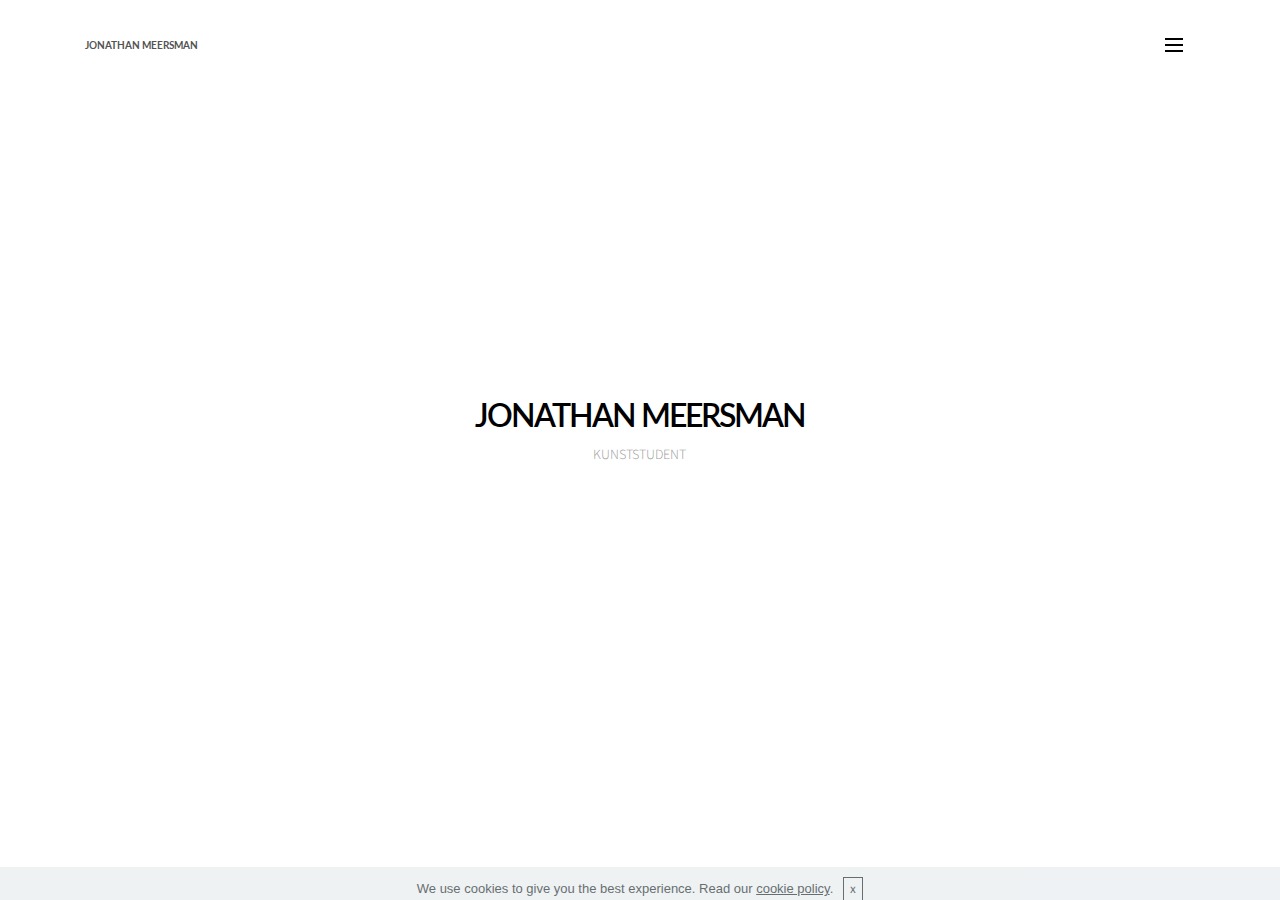
<file: index.html>
<!DOCTYPE html>
<html>
<head>
  <!-- Site made with Mobirise Website Builder v3.10.4, https://mobirise.com -->
  <meta charset="UTF-8">
  <meta http-equiv="X-UA-Compatible" content="IE=edge">
  <meta name="generator" content="Mobirise v3.10.4, mobirise.com">
  <meta name="viewport" content="width=device-width, initial-scale=1">
  <link rel="shortcut icon" href="assets/images/double-self-portrait-2015-128x129-96.jpg" type="image/x-icon">
  <meta name="description" content="">
  <title>jonathan meersman</title>
  <link rel="stylesheet" href="https://fonts.googleapis.com/css?family=Lora:400,700,400italic,700italic&amp;subset=latin">
  <link rel="stylesheet" href="https://fonts.googleapis.com/css?family=Montserrat:400,700">
  <link rel="stylesheet" href="https://fonts.googleapis.com/css?family=Raleway:100,100i,200,200i,300,300i,400,400i,500,500i,600,600i,700,700i,800,800i,900,900i">
  <link rel="stylesheet" href="assets/bootstrap-material-design-font/css/material.css">
  <link rel="stylesheet" href="assets/tether/tether.min.css">
  <link rel="stylesheet" href="assets/bootstrap/css/bootstrap.min.css">
  <link rel="stylesheet" href="assets/dropdown/css/style.css">
  <link rel="stylesheet" href="assets/theme/css/style.css">
  <link rel="stylesheet" href="assets/mobirise/css/mbr-additional.css" type="text/css">
  
  
  
</head>
<body>

<!-- Google Analytics -->
<script>
  (function(i,s,o,g,r,a,m){i['GoogleAnalyticsObject']=r;i[r]=i[r]||function(){
  (i[r].q=i[r].q||[]).push(arguments)},i[r].l=1*new Date();a=s.createElement(o),
  m=s.getElementsByTagName(o)[0];a.async=1;a.src=g;m.parentNode.insertBefore(a,m)
  })(window,document,'script','https://www.google-analytics.com/analytics.js','ga');

  ga('create', 'UA-92998422-1', 'auto');
  ga('send', 'pageview');

</script>
<!-- /Google Analytics -->


<section id="ext_menu-1">

    <nav class="navbar navbar-dropdown">
        <div class="container">

            <div class="mbr-table">
                <div class="mbr-table-cell">

                    <div class="navbar-brand">
                        
                        <a class="navbar-caption text-black" href="index.html">JONATHAN MEERSMAN</a>
                    </div>

                </div>
                <div class="mbr-table-cell">

                    <button class="navbar-toggler pull-xs-right" type="button" data-toggle="collapse" data-target="#exCollapsingNavbar">
                        <div class="hamburger-icon"></div>
                    </button>

                    <ul class="nav-dropdown collapse pull-xs-right nav navbar-nav navbar-toggleable-xl" id="exCollapsingNavbar"><li class="nav-item dropdown"><a class="nav-link link" href="werk.html" aria-expanded="false">WERKEN</a></li><li class="nav-item"><a class="nav-link link" href="blog.html">BLOG</a></li><li class="nav-item"><a class="nav-link link" href="biografie.html">BIOGRAFIE</a></li><li class="nav-item"><a class="nav-link link" href="http://jonathanmeersman.github.io/homeenglish">ENGLISH</a></li></ul>
                    <button hidden="" class="navbar-toggler navbar-close" type="button" data-toggle="collapse" data-target="#exCollapsingNavbar">
                        <div class="close-icon"></div>
                    </button>

                </div>
            </div>

        </div>
    </nav>

</section>

<section class="engine"><a rel="external" href="https://mobirise.com">easy drag and drop web site builder software download</a></section><section class="mbr-section mbr-section-hero mbr-section-full mbr-after-navbar" id="header5-2" style="background-color: rgb(255, 255, 255);">

    

    <div class="mbr-table-cell">

        <div class="container">
            <div class="row">
                <div class="mbr-section col-md-10 col-md-offset-1 text-xs-center">

                    <h1 class="mbr-section-title display-1">JONATHAN MEERSMAN</h1>
                    <p class="mbr-section-lead lead">KUNSTSTUDENT</p>
                    
                </div>
            </div>
        </div>
    </div>

    

</section>


  <script src="assets/web/assets/jquery/jquery.min.js"></script>
  <script src="assets/tether/tether.min.js"></script>
  <script src="assets/bootstrap/js/bootstrap.min.js"></script>
  <script src="assets/smooth-scroll/SmoothScroll.js"></script>
  <script src="assets/cookies-alert-plugin/cookies-alert-core.js"></script>
  <script src="assets/cookies-alert-plugin/cookies-alert-script.js"></script>
  <script src="assets/dropdown/js/script.min.js"></script>
  <script src="assets/touchSwipe/jquery.touchSwipe.min.js"></script>
  <script src="assets/theme/js/script.js"></script>
  
  
<input name="cookieData" type="hidden" data-cookie-text="We use cookies to give you the best experience. Read our <a href='privacy.html'>cookie policy</a>.">
  </body>
</html>
</file>
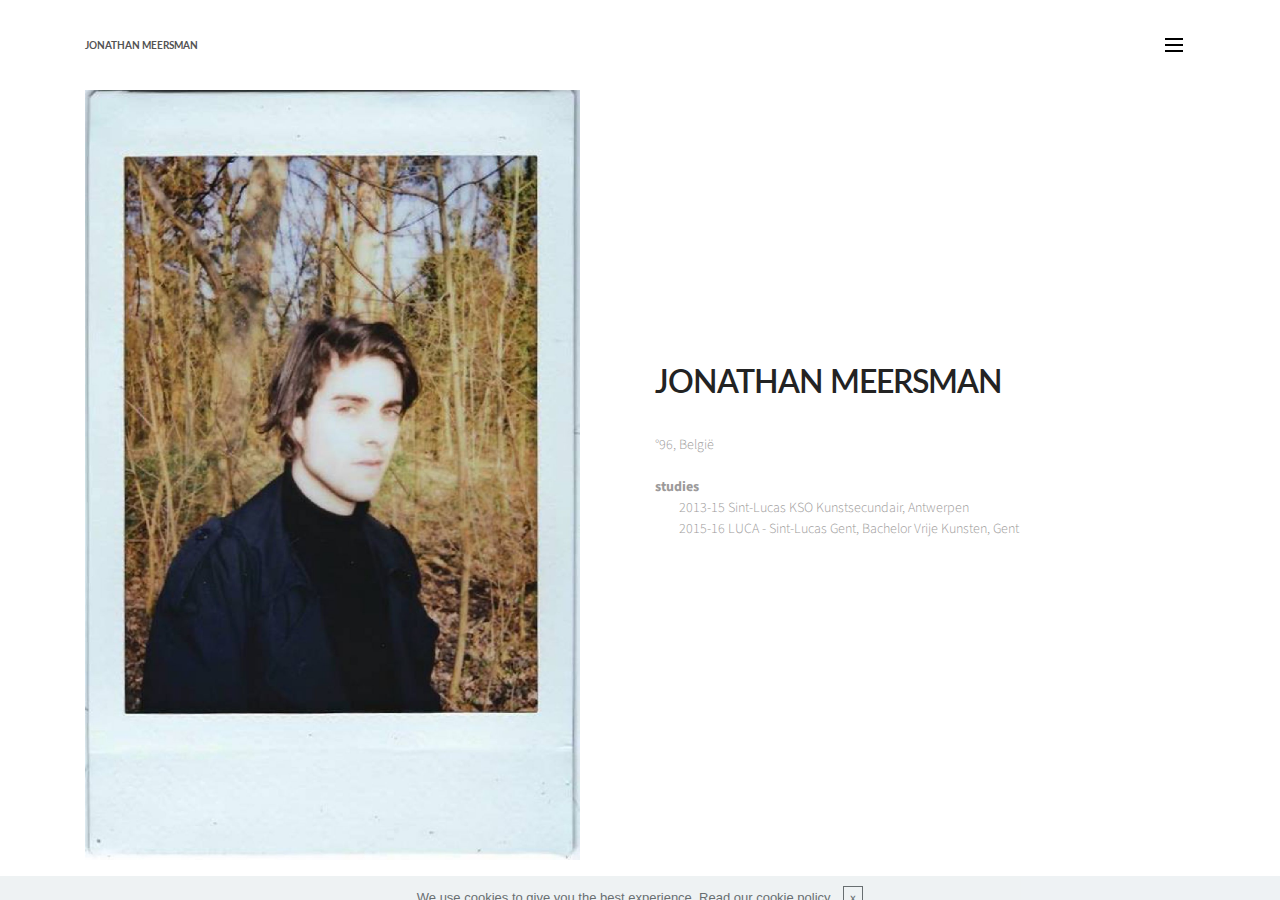
<file: biografie.html>
<!DOCTYPE html>
<html>
<head>
  <!-- Site made with Mobirise Website Builder v3.10.4, https://mobirise.com -->
  <meta charset="UTF-8">
  <meta http-equiv="X-UA-Compatible" content="IE=edge">
  <meta name="generator" content="Mobirise v3.10.4, mobirise.com">
  <meta name="viewport" content="width=device-width, initial-scale=1">
  <link rel="shortcut icon" href="assets/images/double-self-portrait-2015-128x129-96.jpg" type="image/x-icon">
  <meta name="description" content="">
  <title>jonathan meersman - biografie</title>
  <link rel="stylesheet" href="https://fonts.googleapis.com/css?family=Lora:400,700,400italic,700italic&amp;subset=latin">
  <link rel="stylesheet" href="https://fonts.googleapis.com/css?family=Montserrat:400,700">
  <link rel="stylesheet" href="https://fonts.googleapis.com/css?family=Raleway:100,100i,200,200i,300,300i,400,400i,500,500i,600,600i,700,700i,800,800i,900,900i">
  <link rel="stylesheet" href="assets/bootstrap-material-design-font/css/material.css">
  <link rel="stylesheet" href="assets/tether/tether.min.css">
  <link rel="stylesheet" href="assets/bootstrap/css/bootstrap.min.css">
  <link rel="stylesheet" href="assets/dropdown/css/style.css">
  <link rel="stylesheet" href="assets/theme/css/style.css">
  <link rel="stylesheet" href="assets/mobirise/css/mbr-additional.css" type="text/css">
  
  
  
</head>
<body>

<!-- Google Analytics -->
<script>
  (function(i,s,o,g,r,a,m){i['GoogleAnalyticsObject']=r;i[r]=i[r]||function(){
  (i[r].q=i[r].q||[]).push(arguments)},i[r].l=1*new Date();a=s.createElement(o),
  m=s.getElementsByTagName(o)[0];a.async=1;a.src=g;m.parentNode.insertBefore(a,m)
  })(window,document,'script','https://www.google-analytics.com/analytics.js','ga');

  ga('create', 'UA-92998422-1', 'auto');
  ga('send', 'pageview');

</script>
<!-- /Google Analytics -->


<section id="ext_menu-6">

    <nav class="navbar navbar-dropdown">
        <div class="container">

            <div class="mbr-table">
                <div class="mbr-table-cell">

                    <div class="navbar-brand">
                        
                        <a class="navbar-caption text-black" href="index.html">JONATHAN MEERSMAN</a>
                    </div>

                </div>
                <div class="mbr-table-cell">

                    <button class="navbar-toggler pull-xs-right" type="button" data-toggle="collapse" data-target="#exCollapsingNavbar">
                        <div class="hamburger-icon"></div>
                    </button>

                    <ul class="nav-dropdown collapse pull-xs-right nav navbar-nav navbar-toggleable-xl" id="exCollapsingNavbar"><li class="nav-item dropdown"><a class="nav-link link" href="werk.html" aria-expanded="false">WERKEN</a></li><li class="nav-item"><a class="nav-link link" href="blog.html">BLOG</a></li><li class="nav-item"><a class="nav-link link" href="biografie.html">BIOGRAFIE</a></li><li class="nav-item"><a class="nav-link link" href="http://jonathanmeersman.github.io/homeenglish">ENGLISH</a></li></ul>
                    <button hidden="" class="navbar-toggler navbar-close" type="button" data-toggle="collapse" data-target="#exCollapsingNavbar">
                        <div class="close-icon"></div>
                    </button>

                </div>
            </div>

        </div>
    </nav>

</section>

<section class="engine"><a rel="external" href="https://mobirise.com">easy html website creator</a></section><section class="mbr-section mbr-after-navbar" id="msg-box5-7" style="background-color: rgb(255, 255, 255); padding-top: 80px; padding-bottom: 0px;">

    
    <div class="container">
        <div class="row">
            <div class="mbr-table-md-up">

              <div class="mbr-table-cell mbr-right-padding-md-up mbr-valign-top col-md-7 image-size" style="width: 50%;">
                  <div class="mbr-figure"><img src="assets/images/13000210-1025403277530474-5679489024717349570-n-1400x2198-14.jpg"></div>
              </div>

              


              <div class="mbr-table-cell col-md-5 text-xs-center text-md-left content-size">
                  <h3 class="mbr-section-title display-2">JONATHAN MEERSMAN</h3>
                  <div class="lead">

                    <p></p><p>°96, België<br><br><strong>studies</strong><br>&nbsp;&nbsp;&nbsp;&nbsp;&nbsp; &nbsp; 2013-15 Sint-Lucas KSO Kunstsecundair, Antwerpen<br>&nbsp;&nbsp;&nbsp;&nbsp;&nbsp; &nbsp; 2015-16 LUCA - Sint-Lucas Gent, Bachelor Vrije Kunsten, Gent<br></p><p></p>

                  </div>

                  
              </div>


              

            </div>
        </div>
    </div>

</section>


  <script src="assets/web/assets/jquery/jquery.min.js"></script>
  <script src="assets/tether/tether.min.js"></script>
  <script src="assets/bootstrap/js/bootstrap.min.js"></script>
  <script src="assets/smooth-scroll/SmoothScroll.js"></script>
  <script src="assets/cookies-alert-plugin/cookies-alert-core.js"></script>
  <script src="assets/cookies-alert-plugin/cookies-alert-script.js"></script>
  <script src="assets/dropdown/js/script.min.js"></script>
  <script src="assets/touchSwipe/jquery.touchSwipe.min.js"></script>
  <script src="assets/theme/js/script.js"></script>
  
  
<input name="cookieData" type="hidden" data-cookie-text="We use cookies to give you the best experience. Read our <a href='privacy.html'>cookie policy</a>.">
  </body>
</html>
</file>
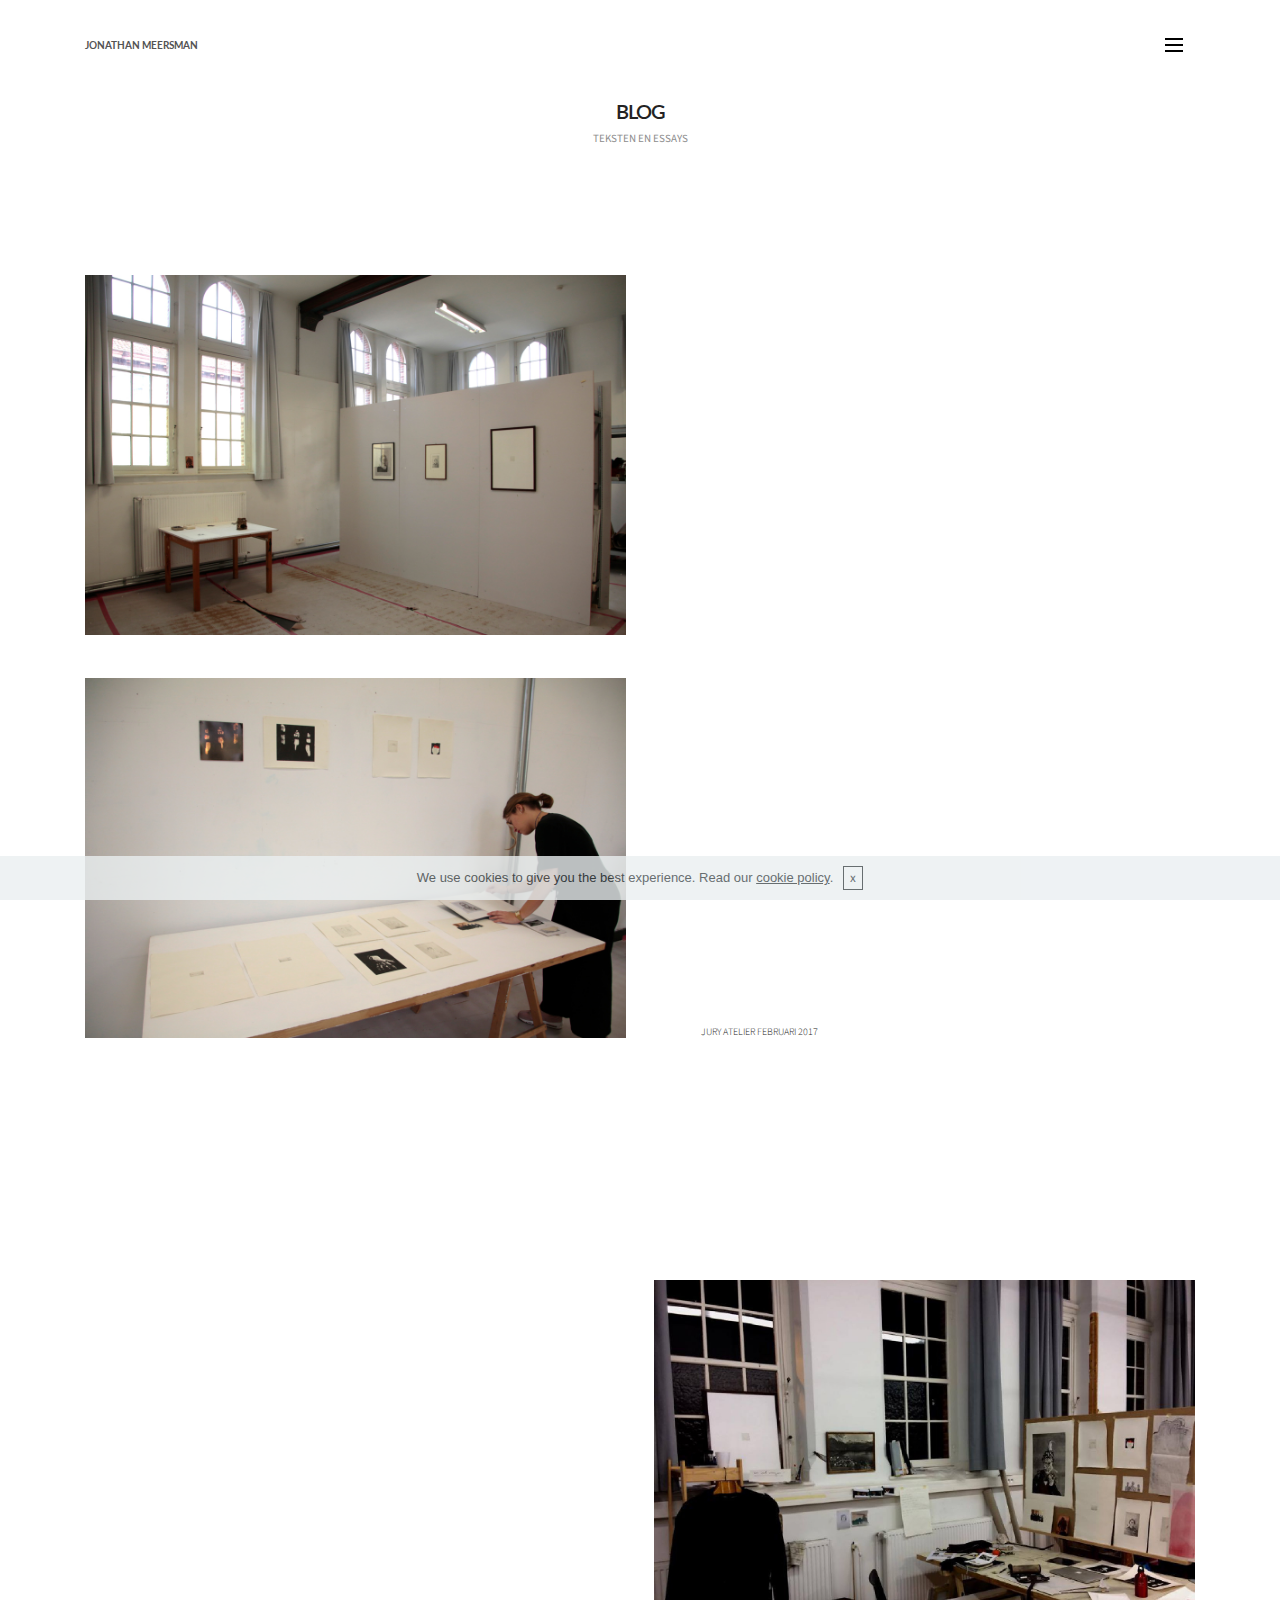
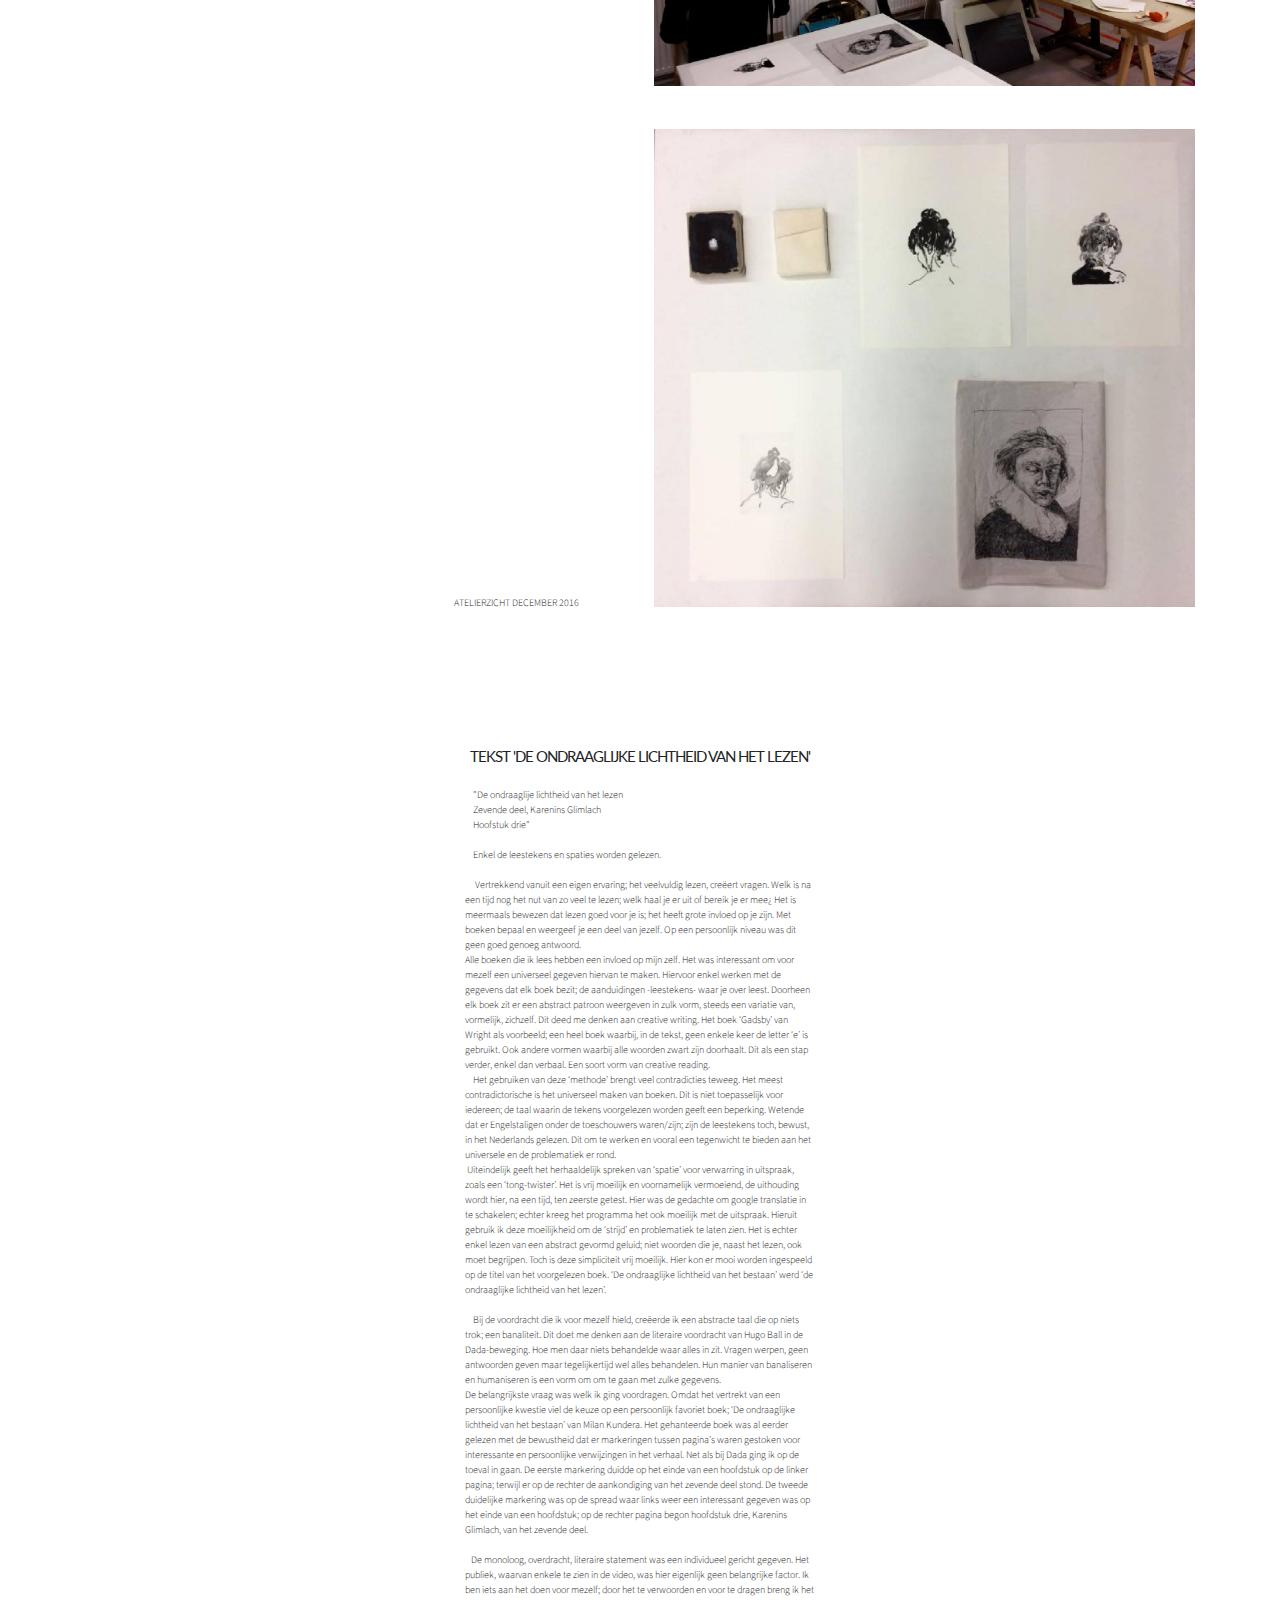
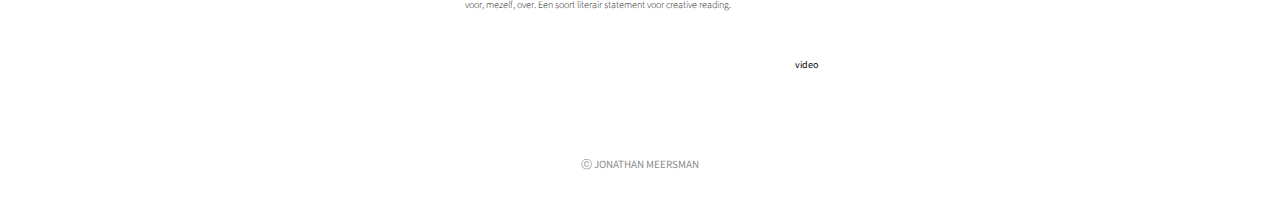
<file: blog.html>
<!DOCTYPE html>
<html>
<head>
  <!-- Site made with Mobirise Website Builder v3.10.4, https://mobirise.com -->
  <meta charset="UTF-8">
  <meta http-equiv="X-UA-Compatible" content="IE=edge">
  <meta name="generator" content="Mobirise v3.10.4, mobirise.com">
  <meta name="viewport" content="width=device-width, initial-scale=1">
  <link rel="shortcut icon" href="assets/images/double-self-portrait-2015-128x129-96.jpg" type="image/x-icon">
  <meta name="description" content="">
  <title>jonathan meersman - blog</title>
  <link rel="stylesheet" href="https://fonts.googleapis.com/css?family=Lora:400,700,400italic,700italic&amp;subset=latin">
  <link rel="stylesheet" href="https://fonts.googleapis.com/css?family=Montserrat:400,700">
  <link rel="stylesheet" href="https://fonts.googleapis.com/css?family=Raleway:100,100i,200,200i,300,300i,400,400i,500,500i,600,600i,700,700i,800,800i,900,900i">
  <link rel="stylesheet" href="assets/bootstrap-material-design-font/css/material.css">
  <link rel="stylesheet" href="assets/tether/tether.min.css">
  <link rel="stylesheet" href="assets/bootstrap/css/bootstrap.min.css">
  <link rel="stylesheet" href="assets/dropdown/css/style.css">
  <link rel="stylesheet" href="assets/theme/css/style.css">
  <link rel="stylesheet" href="assets/mobirise/css/mbr-additional.css" type="text/css">
  
  
  
</head>
<body>

<!-- Google Analytics -->
<script>
  (function(i,s,o,g,r,a,m){i['GoogleAnalyticsObject']=r;i[r]=i[r]||function(){
  (i[r].q=i[r].q||[]).push(arguments)},i[r].l=1*new Date();a=s.createElement(o),
  m=s.getElementsByTagName(o)[0];a.async=1;a.src=g;m.parentNode.insertBefore(a,m)
  })(window,document,'script','https://www.google-analytics.com/analytics.js','ga');

  ga('create', 'UA-92998422-1', 'auto');
  ga('send', 'pageview');

</script>
<!-- /Google Analytics -->


<section id="ext_menu-w">

    <nav class="navbar navbar-dropdown">
        <div class="container">

            <div class="mbr-table">
                <div class="mbr-table-cell">

                    <div class="navbar-brand">
                        
                        <a class="navbar-caption text-black" href="index.html">JONATHAN MEERSMAN</a>
                    </div>

                </div>
                <div class="mbr-table-cell">

                    <button class="navbar-toggler pull-xs-right" type="button" data-toggle="collapse" data-target="#exCollapsingNavbar">
                        <div class="hamburger-icon"></div>
                    </button>

                    <ul class="nav-dropdown collapse pull-xs-right nav navbar-nav navbar-toggleable-xl" id="exCollapsingNavbar"><li class="nav-item dropdown"><a class="nav-link link" href="werk.html" aria-expanded="false">WERKEN</a></li><li class="nav-item"><a class="nav-link link" href="blog.html">BLOG</a></li><li class="nav-item"><a class="nav-link link" href="biografie.html">BIOGRAFIE</a></li><li class="nav-item"><a class="nav-link link" href="http://jonathanmeersman.github.io/homeenglish">ENGLISH</a></li></ul>
                    <button hidden="" class="navbar-toggler navbar-close" type="button" data-toggle="collapse" data-target="#exCollapsingNavbar">
                        <div class="close-icon"></div>
                    </button>

                </div>
            </div>

        </div>
    </nav>

</section>

<section class="engine"><a rel="external" href="https://mobirise.com">easy web building software</a></section><section class="mbr-section mbr-section__container article mbr-after-navbar" id="header3-x" style="background-color: rgb(255, 255, 255); padding-top: 100px; padding-bottom: 0px;">
    <div class="container">
        <div class="row">
            <div class="col-xs-12">
                <h3 class="mbr-section-title display-2">BLOG</h3>
                <small class="mbr-section-subtitle">TEKSTEN EN ESSAYS<br></small>
            </div>
        </div>
    </div>
</section>

<section class="mbr-section" id="msg-box5-25" style="background-color: rgb(255, 255, 255); padding-top: 120px; padding-bottom: 0px;">

    
    <div class="container">
        <div class="row">
            <div class="mbr-table-md-up">

              <div class="mbr-table-cell mbr-right-padding-md-up mbr-valign-top col-md-7 image-size" style="width: 54%;">
                  <div class="mbr-figure"><img src="assets/images/view-of-jury-1.jpg"></div>
              </div>

              


              <div class="mbr-table-cell col-md-5 text-xs-center text-md-left content-size">
                  
                  

                  
              </div>


              

            </div>
        </div>
    </div>

</section>

<section class="mbr-section" id="msg-box5-26" style="background-color: rgb(255, 255, 255); padding-top: 0px; padding-bottom: 80px;">

    
    <div class="container">
        <div class="row">
            <div class="mbr-table-md-up">

              <div class="mbr-table-cell mbr-right-padding-md-up mbr-valign-top col-md-7 image-size" style="width: 54%;">
                  <div class="mbr-figure"><img src="assets/images/view-of-jury-2.jpg"></div>
              </div>

              


              <div class="mbr-table-cell col-md-5 text-xs-center text-md-left content-size">
                  
                  <div class="lead">

                    <p><br><br><br><br><br><br><br><br><br><br><br><br><br><br><br><br><br><br><br><br><br><span style="line-height: 1.5;"><br></span><br><span style="line-height: 1.5;"><br></span><br><span style="line-height: 1.5;"><br></span><span style="line-height: 1.5;">JURY ATELIER FEBRUARI 2017</span><br></p>

                  </div>

                  
              </div>


              

            </div>
        </div>
    </div>

</section>

<section class="mbr-section" id="msg-box5-20" style="background-color: rgb(255, 255, 255); padding-top: 120px; padding-bottom: 0px;">

    
    <div class="container">
        <div class="row">
            <div class="mbr-table-md-up">

              

              <div class="mbr-table-cell col-md-5 text-xs-center text-md-right content-size">
                  
                  

                  
              </div>


              


              <div class="mbr-table-cell mbr-left-padding-md-up mbr-valign-top col-md-7 image-size" style="width: 54%;">
                  <div class="mbr-figure"><img src="assets/images/atelier-dec-2016-1400x1050-97.jpg"></div>
              </div>

            </div>
        </div>
    </div>

</section>

<section class="mbr-section" id="msg-box5-22" style="background-color: rgb(255, 255, 255); padding-top: 0px; padding-bottom: 80px;">

    
    <div class="container">
        <div class="row">
            <div class="mbr-table-md-up">

              

              <div class="mbr-table-cell col-md-5 text-xs-center text-md-right content-size">
                  
                  <div class="lead">

                    <p><br><br><br><br><br><br><br><br><br><br><br><br><br><br><br><br><br><br><br><br><br><br><br><br><br><br><br><br><br><br><br><br><br><br>ATELIERZICHT DECEMBER 2016</p>

                  </div>

                  
              </div>


              


              <div class="mbr-table-cell mbr-left-padding-md-up mbr-valign-top col-md-7 image-size" style="width: 54%;">
                  <div class="mbr-figure"><img src="assets/images/atelier-dec-2016-detail-1400x1238-18.jpg"></div>
              </div>

            </div>
        </div>
    </div>

</section>

<section class="mbr-section mbr-section__container article" id="header3-2a" style="background-color: rgb(255, 255, 255); padding-top: 20px; padding-bottom: 0px;">
    <div class="container">
        <div class="row">
            <div class="col-xs-12">
                <h3 class="mbr-section-title display-2"><span style="font-weight: normal;">TEKST 'DE ONDRAAGLIJKE LICHTHEID VAN HET LEZEN'</span></h3>
                <small class="mbr-section-subtitle"></small>
            </div>
        </div>
    </div>
</section>

<section class="mbr-section article mbr-section__container" id="content7-29" style="background-color: rgb(255, 255, 255); padding-top: 20px; padding-bottom: 20px;">

    <div class="container">
        <div class="row">
            <div class="col-xs-12 col-md-4 lead"></div>
            <div class="col-xs-12 col-md-4 lead"><p>&nbsp; &nbsp; "De ondraaglije lichtheid van het lezen<br>&nbsp; &nbsp; Zevende deel, Karenins Glimlach&nbsp;<br>&nbsp; &nbsp; Hoofstuk drie"<br><br>&nbsp; &nbsp; Enkel de leestekens en spaties worden gelezen.<br>&nbsp;&nbsp;&nbsp;&nbsp;&nbsp;&nbsp;&nbsp;&nbsp;<br>&nbsp;&nbsp;&nbsp;&nbsp;&nbsp;Vertrekkend vanuit een eigen ervaring; het veelvuldig lezen, creëert vragen. Welk is na een tijd nog het nut van zo veel te lezen; welk haal je er uit of bereik je er mee¿ Het is meermaals bewezen dat lezen goed voor je is; het heeft grote invloed op je zijn. Met boeken bepaal en weergeef je een deel van jezelf. Op een persoonlijk niveau was dit geen goed genoeg antwoord. <br>Alle boeken die ik lees hebben een invloed op mijn zelf. Het was interessant om voor mezelf een universeel gegeven hiervan te maken. Hiervoor enkel werken met de gegevens dat elk boek bezit; de aanduidingen -leestekens- waar je over leest. Doorheen elk boek zit er een abstract patroon weergeven in zulk vorm, steeds een variatie van, vormelijk, zichzelf. Dit deed me denken aan creative writing. Het boek ‘Gadsby’ van Wright als voorbeeld; een heel boek waarbij, in de tekst, geen enkele keer de letter ‘e’ is gebruikt. Ook andere vormen waarbij alle woorden zwart zijn doorhaalt. Dit als een stap verder, enkel dan verbaal. Een soort vorm van creative reading.</p><p>&nbsp; &nbsp; Het gebruiken van deze ‘methode’ brengt veel contradicties teweeg. Het meest contradictorische is het universeel maken van boeken. Dit is niet toepasselijk voor iedereen; de taal waarin de tekens voorgelezen worden geeft een beperking. Wetende dat er Engelstaligen onder de toeschouwers waren/zijn; zijn de leestekens toch, bewust, in het Nederlands gelezen. Dit om te werken en vooral een tegenwicht te bieden aan het universele en de problematiek er rond.<br> Uiteindelijk geeft het herhaaldelijk spreken van ‘spatie’ voor verwarring in uitspraak, zoals een ‘tong-twister’. Het is vrij moeilijk en voornamelijk vermoeiend, de uithouding wordt hier, na een tijd, ten zeerste getest. Hier was de gedachte om google translatie in te schakelen; echter kreeg het programma het ook moeilijk met de uitspraak. Hieruit gebruik ik deze moeilijkheid om de ‘strijd’ en problematiek te laten zien. Het is echter enkel lezen van een abstract gevormd geluid; niet woorden die je, naast het lezen, ook moet begrijpen. Toch is deze simpliciteit vrij moeilijk. Hier kon er mooi worden ingespeeld op de titel van het voorgelezen boek. ‘De ondraaglijke lichtheid van het bestaan’ werd ‘de ondraaglijke lichtheid van het lezen’.</p><p><br></p><p>&nbsp; &nbsp; Bij de voordracht die ik voor mezelf hield, creëerde ik een abstracte taal die op niets trok; een banaliteit. Dit doet me denken aan de literaire voordracht van Hugo Ball in de Dada-beweging. Hoe men daar niets behandelde waar alles in zit. Vragen werpen, geen antwoorden geven maar tegelijkertijd wel alles behandelen. Hun manier van banaliseren en humaniseren is een vorm om om te gaan met zulke gegevens.  <br>De belangrijkste vraag was welk ik ging voordragen. Omdat het vertrekt van een persoonlijke kwestie viel de keuze op een persoonlijk favoriet boek; ‘De ondraaglijke lichtheid van het bestaan’ van Milan Kundera. Het gehanteerde boek was al eerder gelezen met de bewustheid dat er markeringen tussen pagina’s waren gestoken voor interessante en persoonlijke verwijzingen in het verhaal. Net als bij Dada ging ik op de toeval in gaan. De eerste markering duidde op het einde van een hoofdstuk op de linker pagina; terwijl er op de rechter de aankondiging van het zevende deel stond. De tweede duidelijke markering was op de spread waar links weer een interessant gegeven was op het einde van een hoofdstuk; op de rechter pagina begon hoofdstuk drie, Karenins Glimlach, van het zevende deel.</p><p><br></p><p>&nbsp; &nbsp;De monoloog, overdracht, literaire statement was een individueel gericht gegeven. Het publiek, waarvan enkele te zien in de video, was hier eigenlijk geen belangrijke factor. Ik ben iets aan het doen voor mezelf; door het te verwoorden en voor te dragen breng ik het voor, mezelf, over. Een soort literair statement voor creative reading.</p><p><br></p><p><br></p><p><br></p><p>&nbsp;&nbsp;&nbsp;&nbsp;&nbsp;&nbsp;&nbsp;&nbsp;&nbsp;&nbsp;&nbsp;&nbsp;&nbsp;&nbsp;&nbsp;&nbsp;&nbsp;&nbsp;&nbsp;&nbsp;&nbsp;&nbsp;&nbsp;&nbsp;&nbsp;&nbsp;&nbsp;&nbsp;&nbsp;&nbsp;&nbsp;&nbsp;&nbsp;&nbsp;&nbsp;&nbsp;&nbsp;&nbsp;&nbsp;&nbsp;&nbsp;&nbsp;&nbsp;&nbsp;&nbsp;&nbsp;&nbsp;&nbsp;&nbsp;&nbsp;&nbsp;&nbsp;&nbsp;&nbsp;&nbsp;&nbsp;&nbsp;&nbsp;&nbsp;&nbsp;&nbsp;&nbsp;&nbsp;&nbsp;&nbsp;&nbsp;&nbsp;&nbsp;&nbsp;&nbsp;&nbsp;&nbsp;&nbsp;&nbsp;&nbsp;&nbsp;&nbsp;&nbsp;&nbsp;&nbsp;&nbsp;&nbsp;&nbsp;&nbsp;&nbsp;&nbsp;&nbsp;&nbsp;&nbsp;&nbsp;&nbsp;&nbsp;&nbsp;&nbsp;&nbsp;&nbsp;&nbsp;&nbsp;&nbsp;&nbsp;&nbsp;&nbsp;&nbsp;&nbsp;&nbsp;&nbsp;&nbsp;&nbsp;&nbsp;&nbsp;&nbsp;&nbsp;&nbsp;&nbsp;&nbsp;&nbsp;&nbsp;&nbsp;&nbsp;&nbsp;&nbsp;&nbsp;&nbsp;&nbsp;&nbsp;&nbsp;&nbsp;&nbsp;&nbsp;&nbsp;&nbsp;&nbsp;&nbsp;&nbsp;&nbsp;&nbsp;&nbsp;&nbsp;&nbsp;&nbsp;&nbsp;&nbsp;&nbsp;&nbsp;&nbsp;&nbsp;&nbsp;&nbsp;&nbsp;&nbsp;&nbsp;&nbsp;&nbsp;&nbsp;&nbsp;&nbsp;&nbsp;&nbsp;&nbsp;&nbsp;&nbsp;&nbsp;&nbsp;&nbsp;&nbsp;<a href="experimenteel.html" class="text-primary">video</a><br>&nbsp;<br></p></div>
            <div class="col-xs-12 col-md-4 lead"></div>
        </div>
    </div>

</section>

<section class="mbr-section mbr-section__container article" id="header3-1w" style="background-color: rgb(255, 255, 255); padding-top: 40px; padding-bottom: 20px;">
    <div class="container">
        <div class="row">
            <div class="col-xs-12">
                <h3 class="mbr-section-title display-2"></h3>
                <small class="mbr-section-subtitle">ⓒ JONATHAN MEERSMAN</small>
            </div>
        </div>
    </div>
</section>


  <script src="assets/web/assets/jquery/jquery.min.js"></script>
  <script src="assets/tether/tether.min.js"></script>
  <script src="assets/bootstrap/js/bootstrap.min.js"></script>
  <script src="assets/smooth-scroll/SmoothScroll.js"></script>
  <script src="assets/cookies-alert-plugin/cookies-alert-core.js"></script>
  <script src="assets/cookies-alert-plugin/cookies-alert-script.js"></script>
  <script src="assets/dropdown/js/script.min.js"></script>
  <script src="assets/touchSwipe/jquery.touchSwipe.min.js"></script>
  <script src="assets/theme/js/script.js"></script>
  
  
<input name="cookieData" type="hidden" data-cookie-text="We use cookies to give you the best experience. Read our <a href='privacy.html'>cookie policy</a>.">
  </body>
</html>
</file>
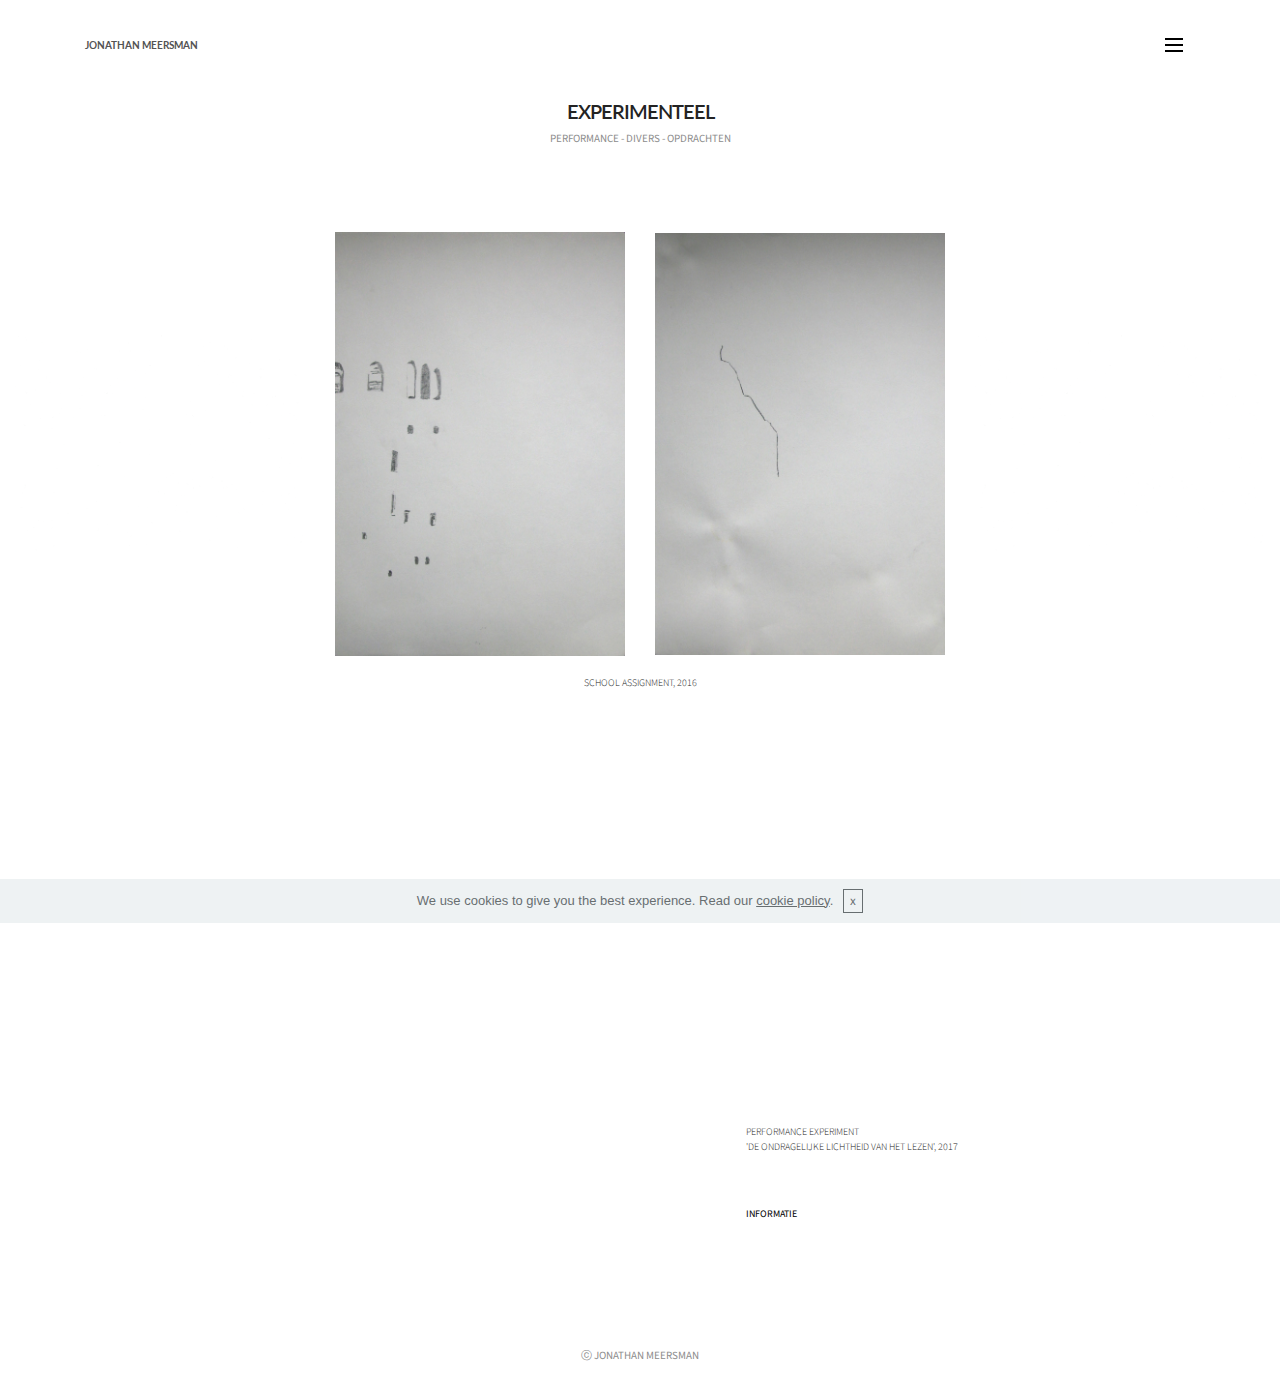
<file: experimenteel.html>
<!DOCTYPE html>
<html>
<head>
  <!-- Site made with Mobirise Website Builder v3.10.4, https://mobirise.com -->
  <meta charset="UTF-8">
  <meta http-equiv="X-UA-Compatible" content="IE=edge">
  <meta name="generator" content="Mobirise v3.10.4, mobirise.com">
  <meta name="viewport" content="width=device-width, initial-scale=1">
  <link rel="shortcut icon" href="assets/images/double-self-portrait-2015-128x129-96.jpg" type="image/x-icon">
  <meta name="description" content="">
  <title>jonathan meersman - experimenteel</title>
  <link rel="stylesheet" href="https://fonts.googleapis.com/css?family=Lora:400,700,400italic,700italic&amp;subset=latin">
  <link rel="stylesheet" href="https://fonts.googleapis.com/css?family=Montserrat:400,700">
  <link rel="stylesheet" href="https://fonts.googleapis.com/css?family=Raleway:100,100i,200,200i,300,300i,400,400i,500,500i,600,600i,700,700i,800,800i,900,900i">
  <link rel="stylesheet" href="assets/bootstrap-material-design-font/css/material.css">
  <link rel="stylesheet" href="assets/tether/tether.min.css">
  <link rel="stylesheet" href="assets/bootstrap/css/bootstrap.min.css">
  <link rel="stylesheet" href="assets/dropdown/css/style.css">
  <link rel="stylesheet" href="assets/theme/css/style.css">
  <link rel="stylesheet" href="assets/mobirise/css/mbr-additional.css" type="text/css">
  
  
  
</head>
<body>

<!-- Google Analytics -->
<script>
  (function(i,s,o,g,r,a,m){i['GoogleAnalyticsObject']=r;i[r]=i[r]||function(){
  (i[r].q=i[r].q||[]).push(arguments)},i[r].l=1*new Date();a=s.createElement(o),
  m=s.getElementsByTagName(o)[0];a.async=1;a.src=g;m.parentNode.insertBefore(a,m)
  })(window,document,'script','https://www.google-analytics.com/analytics.js','ga');

  ga('create', 'UA-92998422-1', 'auto');
  ga('send', 'pageview');

</script>
<!-- /Google Analytics -->


<section id="ext_menu-k">

    <nav class="navbar navbar-dropdown">
        <div class="container">

            <div class="mbr-table">
                <div class="mbr-table-cell">

                    <div class="navbar-brand">
                        
                        <a class="navbar-caption text-black" href="index.html">JONATHAN MEERSMAN</a>
                    </div>

                </div>
                <div class="mbr-table-cell">

                    <button class="navbar-toggler pull-xs-right" type="button" data-toggle="collapse" data-target="#exCollapsingNavbar">
                        <div class="hamburger-icon"></div>
                    </button>

                    <ul class="nav-dropdown collapse pull-xs-right nav navbar-nav navbar-toggleable-xl" id="exCollapsingNavbar"><li class="nav-item dropdown"><a class="nav-link link" href="werk.html" aria-expanded="false">WERKEN</a></li><li class="nav-item"><a class="nav-link link" href="blog.html">BLOG</a></li><li class="nav-item"><a class="nav-link link" href="biografie.html">BIOGRAFIE</a></li><li class="nav-item"><a class="nav-link link" href="http://jonathanmeersman.github.io/homeenglish">ENGLISH</a></li></ul>
                    <button hidden="" class="navbar-toggler navbar-close" type="button" data-toggle="collapse" data-target="#exCollapsingNavbar">
                        <div class="close-icon"></div>
                    </button>

                </div>
            </div>

        </div>
    </nav>

</section>

<section class="engine"><a rel="external" href="https://mobirise.com">free website design software download</a></section><section class="mbr-section mbr-section__container article mbr-after-navbar" id="header3-l" style="background-color: rgb(255, 255, 255); padding-top: 100px; padding-bottom: 0px;">
    <div class="container">
        <div class="row">
            <div class="col-xs-12">
                <h3 class="mbr-section-title display-2">EXPERIMENTEEL</h3>
                <small class="mbr-section-subtitle">PERFORMANCE - DIVERS - OPDRACHTEN<br></small>
            </div>
        </div>
    </div>
</section>

<section class="mbr-cards mbr-section mbr-section-nopadding" id="features3-1t" style="background-color: rgb(255, 255, 255);">

    

    <div class="mbr-cards-row row">
        <div class="mbr-cards-col col-xs-12 col-lg-3" style="padding-top: 80px; padding-bottom: 0px;">
            <div class="container">
              <div class="card cart-block">
                  <div class="card-img"><img src="assets/images/doorschijnend-liggend-600x449-98.png" class="card-img-top"></div>
                  
                </div>
            </div>
        </div>
        <div class="mbr-cards-col col-xs-12 col-lg-3" style="padding-top: 80px; padding-bottom: 0px;">
            <div class="container">
                <div class="card cart-block">
                    <div class="card-img"><img src="assets/images/pent-1-2016.jpg" class="card-img-top"></div>
                    
                </div>
            </div>
        </div>
        <div class="mbr-cards-col col-xs-12 col-lg-3" style="padding-top: 80px; padding-bottom: 0px;">
            <div class="container">
                <div class="card cart-block">
                    <div class="card-img"><img src="assets/images/pent-2-2016.jpg" class="card-img-top"></div>
                    
                </div>
            </div>
        </div>
        <div class="mbr-cards-col col-xs-12 col-lg-3" style="padding-top: 80px; padding-bottom: 0px;">
            <div class="container">
                <div class="card cart-block">
                    <div class="card-img"><img src="assets/images/doorschijnend-liggend-600x449-70.png" class="card-img-top"></div>
                    
                </div>
            </div>
        </div>
        
        
    </div>
</section>

<section class="mbr-section article mbr-section__container" id="content1-1u" style="background-color: rgb(255, 255, 255); padding-top: 20px; padding-bottom: 20px;">

    <div class="container">
        <div class="row">
            <div class="col-xs-12 lead"><p>SCHOOL ASSIGNMENT, 2016</p></div>
        </div>
    </div>

</section>

<section class="mbr-section" id="msg-box4-28" style="background-color: rgb(255, 255, 255); padding-top: 120px; padding-bottom: 40px;">

    
    <div class="container">
        <div class="row">
            <div class="mbr-table-md-up">

              <div class="mbr-table-cell mbr-right-padding-md-up mbr-valign-top col-md-7 image-size" style="width: 58%;">
                  <div class="mbr-figure"><iframe class="mbr-embedded-video" src="https://player.vimeo.com/video/218956396?autoplay=1&amp;loop=1" width="1280" height="720" frameborder="0" allowfullscreen></iframe></div>
              </div>

              


              <div class="mbr-table-cell col-md-5 text-xs-center text-md-left content-size">
                  
                  <div class="lead">

                    <p></p><p><span style="line-height: 1.5;"><br></span></p><br><br><br><br><br><br><br><br><p><span style="line-height: 1.5;">PERFORMANCE EXPERIMENT<br></span><span style="line-height: 1.5;">'DE ONDRAGELIJKE LICHTHEID VAN HET LEZEN', 2017</span></p><p><br><a href="blog.html">INFORMATIE</a></p><p></p>

                  </div>

                  
              </div>


              

            </div>
        </div>
    </div>

</section>

<section class="mbr-section mbr-section__container article" id="header3-n" style="background-color: rgb(255, 255, 255); padding-top: 40px; padding-bottom: 20px;">
    <div class="container">
        <div class="row">
            <div class="col-xs-12">
                <h3 class="mbr-section-title display-2"></h3>
                <small class="mbr-section-subtitle">ⓒ JONATHAN MEERSMAN</small>
            </div>
        </div>
    </div>
</section>


  <script src="assets/web/assets/jquery/jquery.min.js"></script>
  <script src="assets/tether/tether.min.js"></script>
  <script src="assets/bootstrap/js/bootstrap.min.js"></script>
  <script src="assets/smooth-scroll/SmoothScroll.js"></script>
  <script src="assets/cookies-alert-plugin/cookies-alert-core.js"></script>
  <script src="assets/cookies-alert-plugin/cookies-alert-script.js"></script>
  <script src="assets/dropdown/js/script.min.js"></script>
  <script src="assets/touchSwipe/jquery.touchSwipe.min.js"></script>
  <script src="assets/theme/js/script.js"></script>
  
  
<input name="cookieData" type="hidden" data-cookie-text="We use cookies to give you the best experience. Read our <a href='privacy.html'>cookie policy</a>.">
  </body>
</html>
</file>
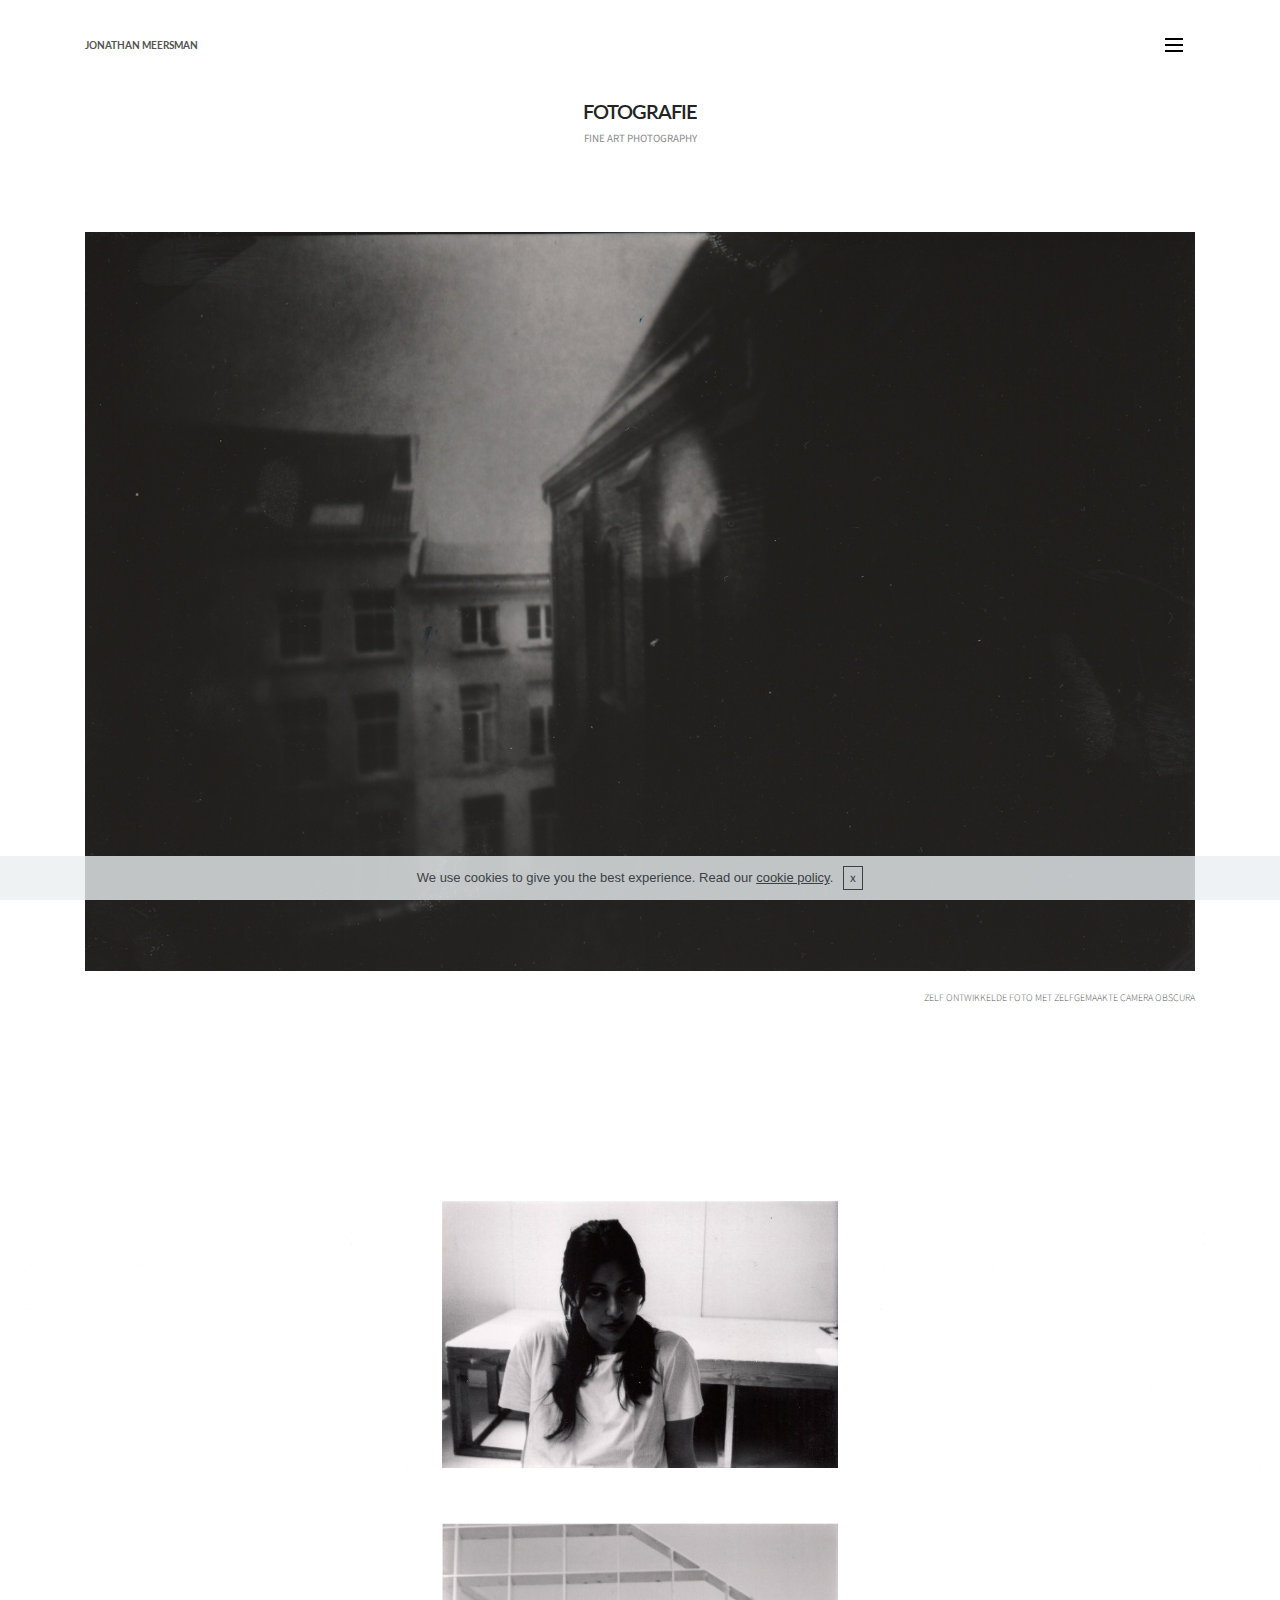
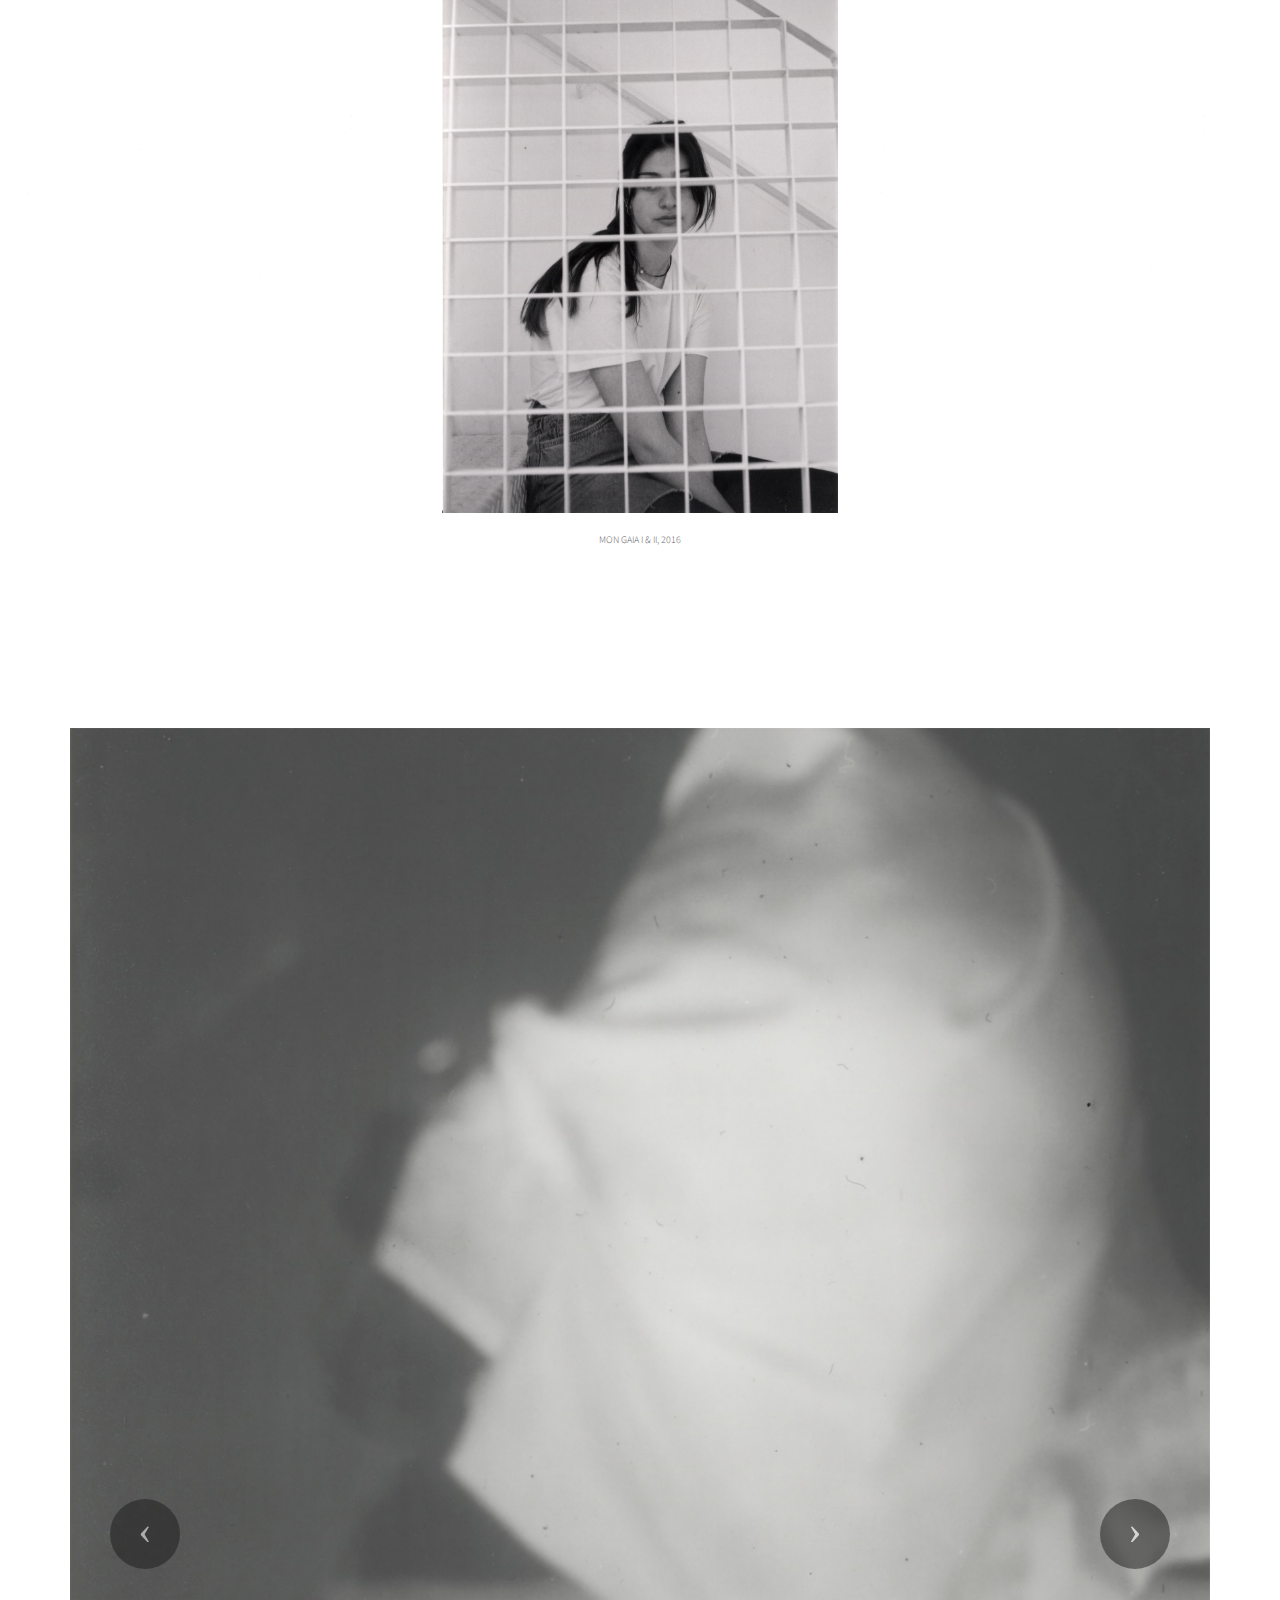
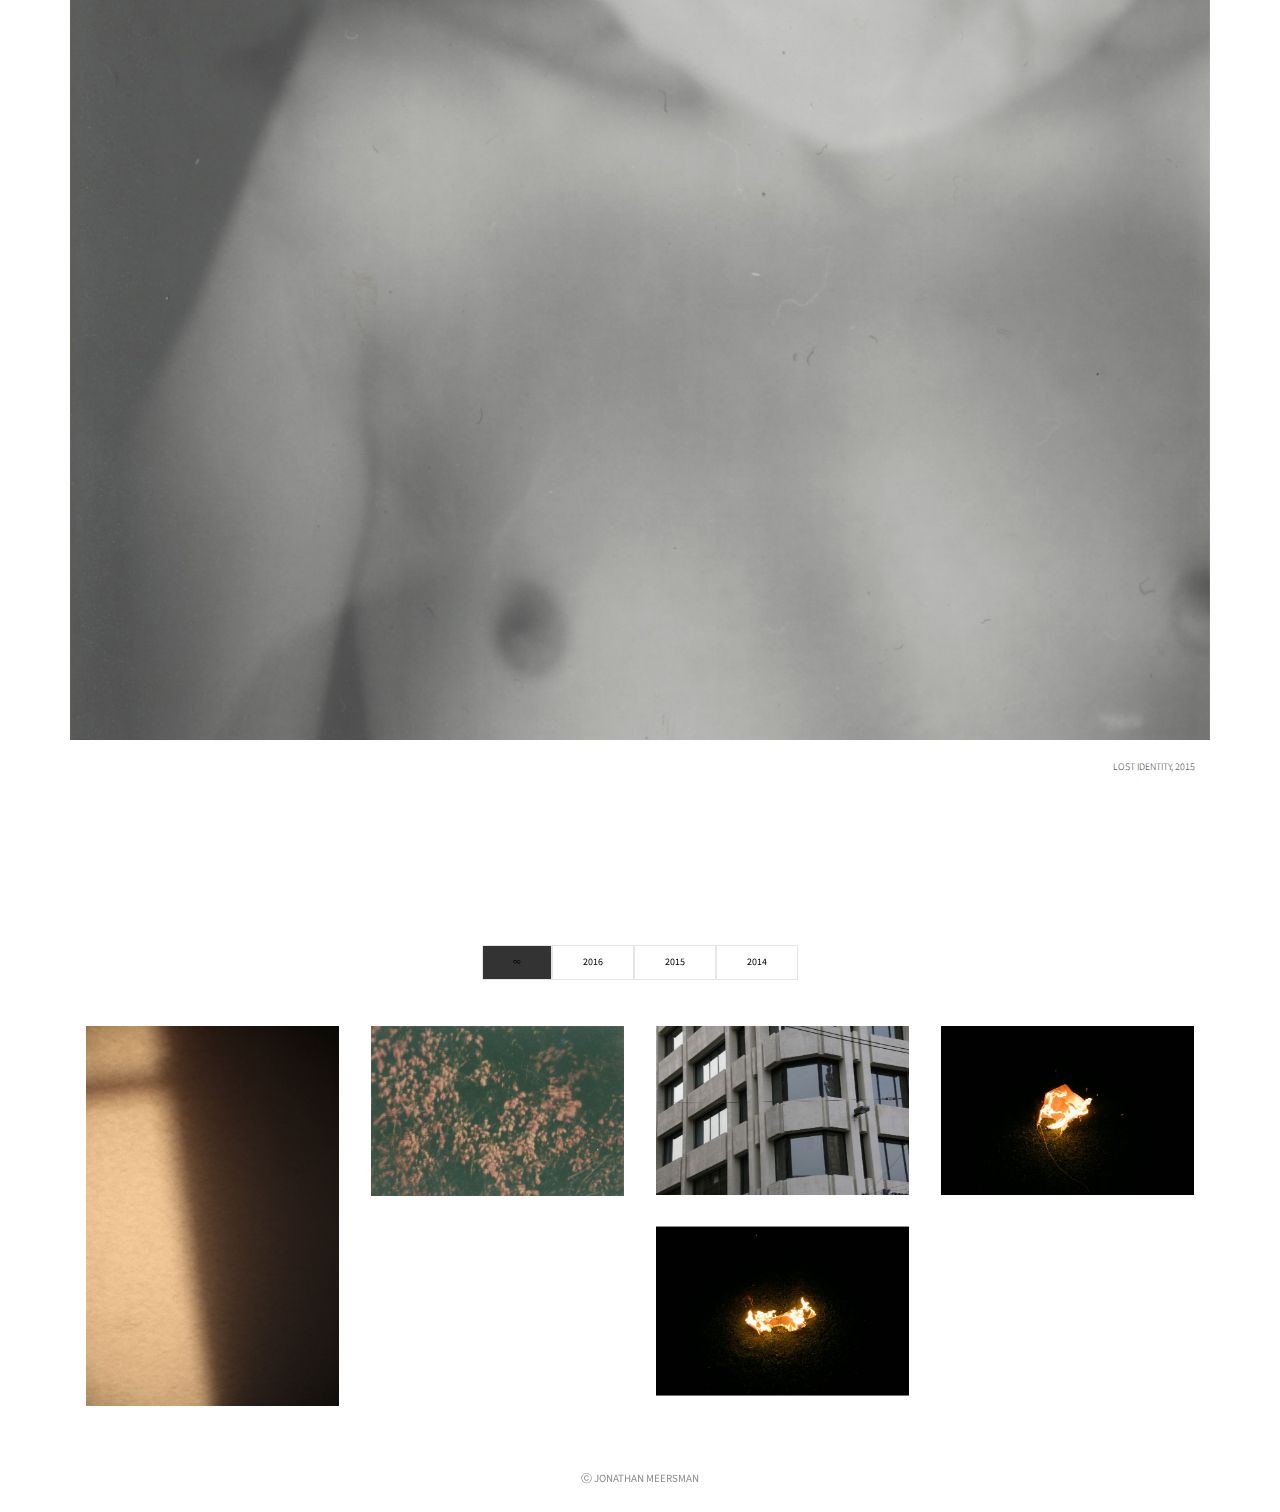
<file: fotografie.html>
<!DOCTYPE html>
<html>
<head>
  <!-- Site made with Mobirise Website Builder v3.10.4, https://mobirise.com -->
  <meta charset="UTF-8">
  <meta http-equiv="X-UA-Compatible" content="IE=edge">
  <meta name="generator" content="Mobirise v3.10.4, mobirise.com">
  <meta name="viewport" content="width=device-width, initial-scale=1">
  <link rel="shortcut icon" href="assets/images/double-self-portrait-2015-128x129-96.jpg" type="image/x-icon">
  <meta name="description" content="">
  <title>jonathan meersman - fotografie</title>
  <link rel="stylesheet" href="https://fonts.googleapis.com/css?family=Lora:400,700,400italic,700italic&amp;subset=latin">
  <link rel="stylesheet" href="https://fonts.googleapis.com/css?family=Montserrat:400,700">
  <link rel="stylesheet" href="https://fonts.googleapis.com/css?family=Raleway:100,100i,200,200i,300,300i,400,400i,500,500i,600,600i,700,700i,800,800i,900,900i">
  <link rel="stylesheet" href="assets/bootstrap-material-design-font/css/material.css">
  <link rel="stylesheet" href="assets/et-line-font-plugin/style.css">
  <link rel="stylesheet" href="assets/tether/tether.min.css">
  <link rel="stylesheet" href="assets/bootstrap/css/bootstrap.min.css">
  <link rel="stylesheet" href="assets/dropdown/css/style.css">
  <link rel="stylesheet" href="assets/theme/css/style.css">
  <link rel="stylesheet" href="assets/mobirise-gallery/style.css">
  <link rel="stylesheet" href="assets/mobirise/css/mbr-additional.css" type="text/css">
  
  
  
</head>
<body>

<!-- Google Analytics -->
<script>
  (function(i,s,o,g,r,a,m){i['GoogleAnalyticsObject']=r;i[r]=i[r]||function(){
  (i[r].q=i[r].q||[]).push(arguments)},i[r].l=1*new Date();a=s.createElement(o),
  m=s.getElementsByTagName(o)[0];a.async=1;a.src=g;m.parentNode.insertBefore(a,m)
  })(window,document,'script','https://www.google-analytics.com/analytics.js','ga');

  ga('create', 'UA-92998422-1', 'auto');
  ga('send', 'pageview');

</script>
<!-- /Google Analytics -->


<section id="ext_menu-c">

    <nav class="navbar navbar-dropdown">
        <div class="container">

            <div class="mbr-table">
                <div class="mbr-table-cell">

                    <div class="navbar-brand">
                        
                        <a class="navbar-caption text-black" href="index.html">JONATHAN MEERSMAN</a>
                    </div>

                </div>
                <div class="mbr-table-cell">

                    <button class="navbar-toggler pull-xs-right" type="button" data-toggle="collapse" data-target="#exCollapsingNavbar">
                        <div class="hamburger-icon"></div>
                    </button>

                    <ul class="nav-dropdown collapse pull-xs-right nav navbar-nav navbar-toggleable-xl" id="exCollapsingNavbar"><li class="nav-item dropdown"><a class="nav-link link" href="werk.html" aria-expanded="false">WERKEN</a></li><li class="nav-item"><a class="nav-link link" href="blog.html">BLOG</a></li><li class="nav-item"><a class="nav-link link" href="biografie.html">BIOGRAFIE</a></li><li class="nav-item"><a class="nav-link link" href="http://jonathanmeersman.github.io/homeenglish">ENGLISH</a></li></ul>
                    <button hidden="" class="navbar-toggler navbar-close" type="button" data-toggle="collapse" data-target="#exCollapsingNavbar">
                        <div class="close-icon"></div>
                    </button>

                </div>
            </div>

        </div>
    </nav>

</section>

<section class="engine"><a rel="external" href="https://mobirise.com">simple website generator software download</a></section><section class="mbr-section mbr-section__container article mbr-after-navbar" id="header3-15" style="background-color: rgb(255, 255, 255); padding-top: 100px; padding-bottom: 0px;">
    <div class="container">
        <div class="row">
            <div class="col-xs-12">
                <h3 class="mbr-section-title display-2">FOTOGRAFIE</h3>
                <small class="mbr-section-subtitle">FINE ART PHOTOGRAPHY<br></small>
            </div>
        </div>
    </div>
</section>

<section class="mbr-section mbr-section__container" id="image2-16" style="background-color: rgb(255, 255, 255); padding-top: 80px; padding-bottom: 0px;">
    <div class="container">
        <div class="row">
            <div class="col-xs-12">
                <figure class="mbr-figure">
                    <div><img src="assets/images/view-building-sint-lucas-gent-and-surroundings-2015.jpg"></div>

                    

                </figure>
            </div>
        </div>
    </div>
</section>

<section class="mbr-section article mbr-section__container" id="content1-1a" style="background-color: rgb(255, 255, 255); padding-top: 20px; padding-bottom: 140px;">

    <div class="container">
        <div class="row">
            <div class="col-xs-12 lead"><p>ZELF ONTWIKKELDE FOTO MET ZELFGEMAAKTE CAMERA OBSCURA</p></div>
        </div>
    </div>

</section>

<section class="mbr-cards mbr-section mbr-section-nopadding" id="features3-1i" style="background-color: rgb(255, 255, 255);">

    

    <div class="mbr-cards-row row">
        <div class="mbr-cards-col col-xs-12 col-lg-4" style="padding-top: 40px; padding-bottom: 40px;">
            <div class="container">
              <div class="card cart-block">
                  <div class="card-img"><img src="assets/images/doorschijnend-liggend-600x449-4.png" class="card-img-top"></div>
                  
                </div>
            </div>
        </div>
        <div class="mbr-cards-col col-xs-12 col-lg-4" style="padding-top: 40px; padding-bottom: 40px;">
            <div class="container">
                <div class="card cart-block">
                    <div class="card-img"><img src="assets/images/mon-gaia-i-2016-metadata.jpg" class="card-img-top"></div>
                    
                </div>
            </div>
        </div>
        <div class="mbr-cards-col col-xs-12 col-lg-4" style="padding-top: 40px; padding-bottom: 40px;">
            <div class="container">
                <div class="card cart-block">
                    <div class="card-img"><img src="assets/images/doorschijnend-liggend-600x449-1.png" class="card-img-top"></div>
                    
                </div>
            </div>
        </div>
        
        
        
    </div>
</section>

<section class="mbr-cards mbr-section mbr-section-nopadding" id="features3-1j" style="background-color: rgb(255, 255, 255);">

    

    <div class="mbr-cards-row row">
        <div class="mbr-cards-col col-xs-12 col-lg-4" style="padding-top: 0px; padding-bottom: 0px;">
            <div class="container">
              <div class="card cart-block">
                  <div class="card-img"><img src="assets/images/doorschijnend-liggend-600x449-449.png" class="card-img-top"></div>
                  
                </div>
            </div>
        </div>
        <div class="mbr-cards-col col-xs-12 col-lg-4" style="padding-top: 0px; padding-bottom: 0px;">
            <div class="container">
                <div class="card cart-block">
                    <div class="card-img"><img src="assets/images/mon-gaia-ii-2016.jpg" class="card-img-top"></div>
                    
                </div>
            </div>
        </div>
        <div class="mbr-cards-col col-xs-12 col-lg-4" style="padding-top: 0px; padding-bottom: 0px;">
            <div class="container">
                <div class="card cart-block">
                    <div class="card-img"><img src="assets/images/doorschijnend-liggend-600x449-150.png" class="card-img-top"></div>
                    
                </div>
            </div>
        </div>
        
        
        
    </div>
</section>

<section class="mbr-section article mbr-section__container" id="content1-1d" style="background-color: rgb(255, 255, 255); padding-top: 20px; padding-bottom: 140px;">

    <div class="container">
        <div class="row">
            <div class="col-xs-12 lead"><p>MON GAIA I &amp; II, 2016</p></div>
        </div>
    </div>

</section>

<section class="mbr-slider mbr-section mbr-section__container carousel slide mbr-section-nopadding" data-ride="carousel" data-keyboard="false" data-wrap="true" data-pause="false" data-interval="7000" id="slider3-1m" style="background-color: rgb(255, 255, 255);">
    <div class=" container boxed-slider" style="padding-top: 40px; padding-bottom: 0px;">
        <div>
            <div>
                
                <div class="carousel-inner" role="listbox">
                    <div class="mbr-section mbr-section-hero carousel-item dark center active" data-bg-video-slide="false">
                        <div class="mbr-table-cell">
                            
                            <div class="container-slide">
                                <img src="assets/images/lost-identity-1-2015.jpg">
                                <div class="row">
                                    <div class="col-md-8 col-md-offset-2 text-xs-center">
                                        
                                        

                                        
                                    </div>
                                </div>
                            </div>
                        </div>
                    </div><div class="mbr-section mbr-section-hero carousel-item dark center" data-bg-video-slide="false">
                        <div class="mbr-table-cell">
                            
                            <div class="container-slide">
                                <img src="assets/images/lost-identity-2-2015.jpg">
                                <div class="row">
                                    <div class="col-md-8 col-md-offset-2 text-xs-center">
                                        
                                        

                                        
                                    </div>
                                </div>
                            </div>
                        </div>
                    </div><div class="mbr-section mbr-section-hero carousel-item dark center" data-bg-video-slide="false">
                        <div class="mbr-table-cell">
                            
                            <div class="container-slide">
                                <img src="assets/images/lost-identity-3-2015.jpg">
                                <div class="row">
                                    <div class="col-md-8 col-md-offset-2 text-xs-center">
                                        
                                        

                                        
                                    </div>
                                </div>
                            </div>
                        </div>
                    </div><div class="mbr-section mbr-section-hero carousel-item dark center" data-bg-video-slide="false">
                        <div class="mbr-table-cell">
                            
                            <div class="container-slide">
                                <img src="assets/images/lost-identity-4-2015.jpg">
                                <div class="row">
                                    <div class="col-md-8 col-md-offset-2 text-xs-center">
                                        
                                        

                                        
                                    </div>
                                </div>
                            </div>
                        </div>
                    </div><div class="mbr-section mbr-section-hero carousel-item dark center" data-bg-video-slide="false">
                        <div class="mbr-table-cell">
                            
                            <div class="container-slide">
                                <img src="assets/images/lost-identity-5-2015.jpg">
                                <div class="row">
                                    <div class="col-md-8 col-md-offset-2 text-xs-center">
                                        
                                        

                                        
                                    </div>
                                </div>
                            </div>
                        </div>
                    </div><div class="mbr-section mbr-section-hero carousel-item dark center" data-bg-video-slide="false">
                        <div class="mbr-table-cell">
                            
                            <div class="container-slide">
                                <img src="assets/images/lost-identity-6-2015.jpg">
                                <div class="row">
                                    <div class="col-md-8 col-md-offset-2 text-xs-center">
                                        
                                        

                                        
                                    </div>
                                </div>
                            </div>
                        </div>
                    </div>
                </div>

                <a data-app-prevent-settings="" class="left carousel-control" role="button" data-slide="prev" href="#slider3-1m">
                    <span class="icon-prev" aria-hidden="true"></span>
                    <span class="sr-only">Previous</span>
                </a>
                <a data-app-prevent-settings="" class="right carousel-control" role="button" data-slide="next" href="#slider3-1m">
                    <span class="icon-next" aria-hidden="true"></span>
                    <span class="sr-only">Next</span>
                </a>
            </div>
        </div>
    </div>
</section>

<section class="mbr-section article mbr-section__container" id="content1-1n" style="background-color: rgb(255, 255, 255); padding-top: 20px; padding-bottom: 140px;">

    <div class="container">
        <div class="row">
            <div class="col-xs-12 lead"><p>LOST IDENTITY, 2015</p></div>
        </div>
    </div>

</section>

<section class="mbr-gallery mbr-section mbr-section-nopadding mbr-slider-carousel" id="gallery4-1l" data-filter="true" style="padding-top: 0rem; padding-bottom: 0rem;">
    <!-- Filter -->
    <div class="mbr-gallery-filter container gallery-filter-active">
        <ul>
            <li class="mbr-gallery-filter-all active">∞</li>
        </ul>
    </div>

    <!-- Gallery -->
    <div class="mbr-gallery-row container">
        <div class=" mbr-gallery-layout-default">
            <div>
                <div>
                    <div class="mbr-gallery-item mbr-gallery-item__mobirise3 mbr-gallery-item--p1" data-tags="2016" data-video-url="false">
                        <div href="#lb-gallery4-1l" data-slide-to="0" data-toggle="modal">
                            
                            

                            <img alt="" src="assets/images/untitled-2016-1-800x1200-48.jpg">
                            
                            <span class="icon-focus"></span>
                            
                        </div>
                    </div><div class="mbr-gallery-item mbr-gallery-item__mobirise3 mbr-gallery-item--p1" data-tags="2015" data-video-url="false">
                        <div href="#lb-gallery4-1l" data-slide-to="1" data-toggle="modal">
                            
                            

                            <img alt="" src="assets/images/illuminated-flowerbed-2015-800x538-1.jpg">
                            
                            <span class="icon-focus"></span>
                            
                        </div>
                    </div><div class="mbr-gallery-item mbr-gallery-item__mobirise3 mbr-gallery-item--p1" data-tags="2015" data-video-url="false">
                        <div href="#lb-gallery4-1l" data-slide-to="2" data-toggle="modal">
                            
                            

                            <img alt="" src="assets/images/rhythm-in-glass-2015-800x533-78.jpg">
                            
                            <span class="icon-focus"></span>
                            
                        </div>
                    </div><div class="mbr-gallery-item mbr-gallery-item__mobirise3 mbr-gallery-item--p1" data-tags="2014" data-video-url="false">
                        <div href="#lb-gallery4-1l" data-slide-to="3" data-toggle="modal">
                            
                            

                            <img alt="" src="assets/images/untitled-i-fire-2014-800x533-82.jpg">
                            
                            <span class="icon-focus"></span>
                            
                        </div>
                    </div><div class="mbr-gallery-item mbr-gallery-item__mobirise3 mbr-gallery-item--p1" data-tags="2014" data-video-url="false">
                        <div href="#lb-gallery4-1l" data-slide-to="4" data-toggle="modal">
                            
                            

                            <img alt="" src="assets/images/untitled-ii-fire-2014-800x533-25.jpg">
                            
                            <span class="icon-focus"></span>
                            
                        </div>
                    </div>
                </div>
            </div>
            <div class="clearfix"></div>
        </div>
    </div>

    <!-- Lightbox -->
    <div data-app-prevent-settings="" class="mbr-slider modal fade carousel slide" tabindex="-1" data-keyboard="true" data-interval="false" id="lb-gallery4-1l">
        <div class="modal-dialog">
            <div class="modal-content">
                <div class="modal-body">
                    
                    <div class="carousel-inner">
                        <div class="carousel-item active">
                            <img alt="" src="assets/images/untitled-2016-1.jpg">
                        </div><div class="carousel-item">
                            <img alt="" src="assets/images/illuminated-flowerbed-2015.jpg">
                        </div><div class="carousel-item">
                            <img alt="" src="assets/images/rhythm-in-glass-2015.jpg">
                        </div><div class="carousel-item">
                            <img alt="" src="assets/images/untitled-i-fire-2014.jpg">
                        </div><div class="carousel-item">
                            <img alt="" src="assets/images/untitled-ii-fire-2014.jpg">
                        </div>
                    </div>
                    <a class="left carousel-control" role="button" data-slide="prev" href="#lb-gallery4-1l">
                        <span class="icon-prev" aria-hidden="true"></span>
                        <span class="sr-only">Previous</span>
                    </a>
                    <a class="right carousel-control" role="button" data-slide="next" href="#lb-gallery4-1l">
                        <span class="icon-next" aria-hidden="true"></span>
                        <span class="sr-only">Next</span>
                    </a>

                    <a class="close" href="#" role="button" data-dismiss="modal">
                        <span aria-hidden="true">×</span>
                        <span class="sr-only">Close</span>
                    </a>
                </div>
            </div>
        </div>
    </div>
</section>

<section class="mbr-section mbr-section__container article" id="header3-f" style="background-color: rgb(255, 255, 255); padding-top: 40px; padding-bottom: 20px;">
    <div class="container">
        <div class="row">
            <div class="col-xs-12">
                <h3 class="mbr-section-title display-2"></h3>
                <small class="mbr-section-subtitle">ⓒ JONATHAN MEERSMAN</small>
            </div>
        </div>
    </div>
</section>


  <script src="assets/web/assets/jquery/jquery.min.js"></script>
  <script src="assets/tether/tether.min.js"></script>
  <script src="assets/bootstrap/js/bootstrap.min.js"></script>
  <script src="assets/smooth-scroll/SmoothScroll.js"></script>
  <script src="assets/cookies-alert-plugin/cookies-alert-core.js"></script>
  <script src="assets/cookies-alert-plugin/cookies-alert-script.js"></script>
  <script src="assets/dropdown/js/script.min.js"></script>
  <script src="assets/touchSwipe/jquery.touchSwipe.min.js"></script>
  <script src="assets/bootstrap-carousel-swipe/bootstrap-carousel-swipe.js"></script>
  <script src="assets/masonry/masonry.pkgd.min.js"></script>
  <script src="assets/imagesloaded/imagesloaded.pkgd.min.js"></script>
  <script src="assets/theme/js/script.js"></script>
  <script src="assets/mobirise-gallery/player.min.js"></script>
  <script src="assets/mobirise-gallery/script.js"></script>
  
  
<input name="cookieData" type="hidden" data-cookie-text="We use cookies to give you the best experience. Read our <a href='privacy.html'>cookie policy</a>.">
  </body>
</html>
</file>
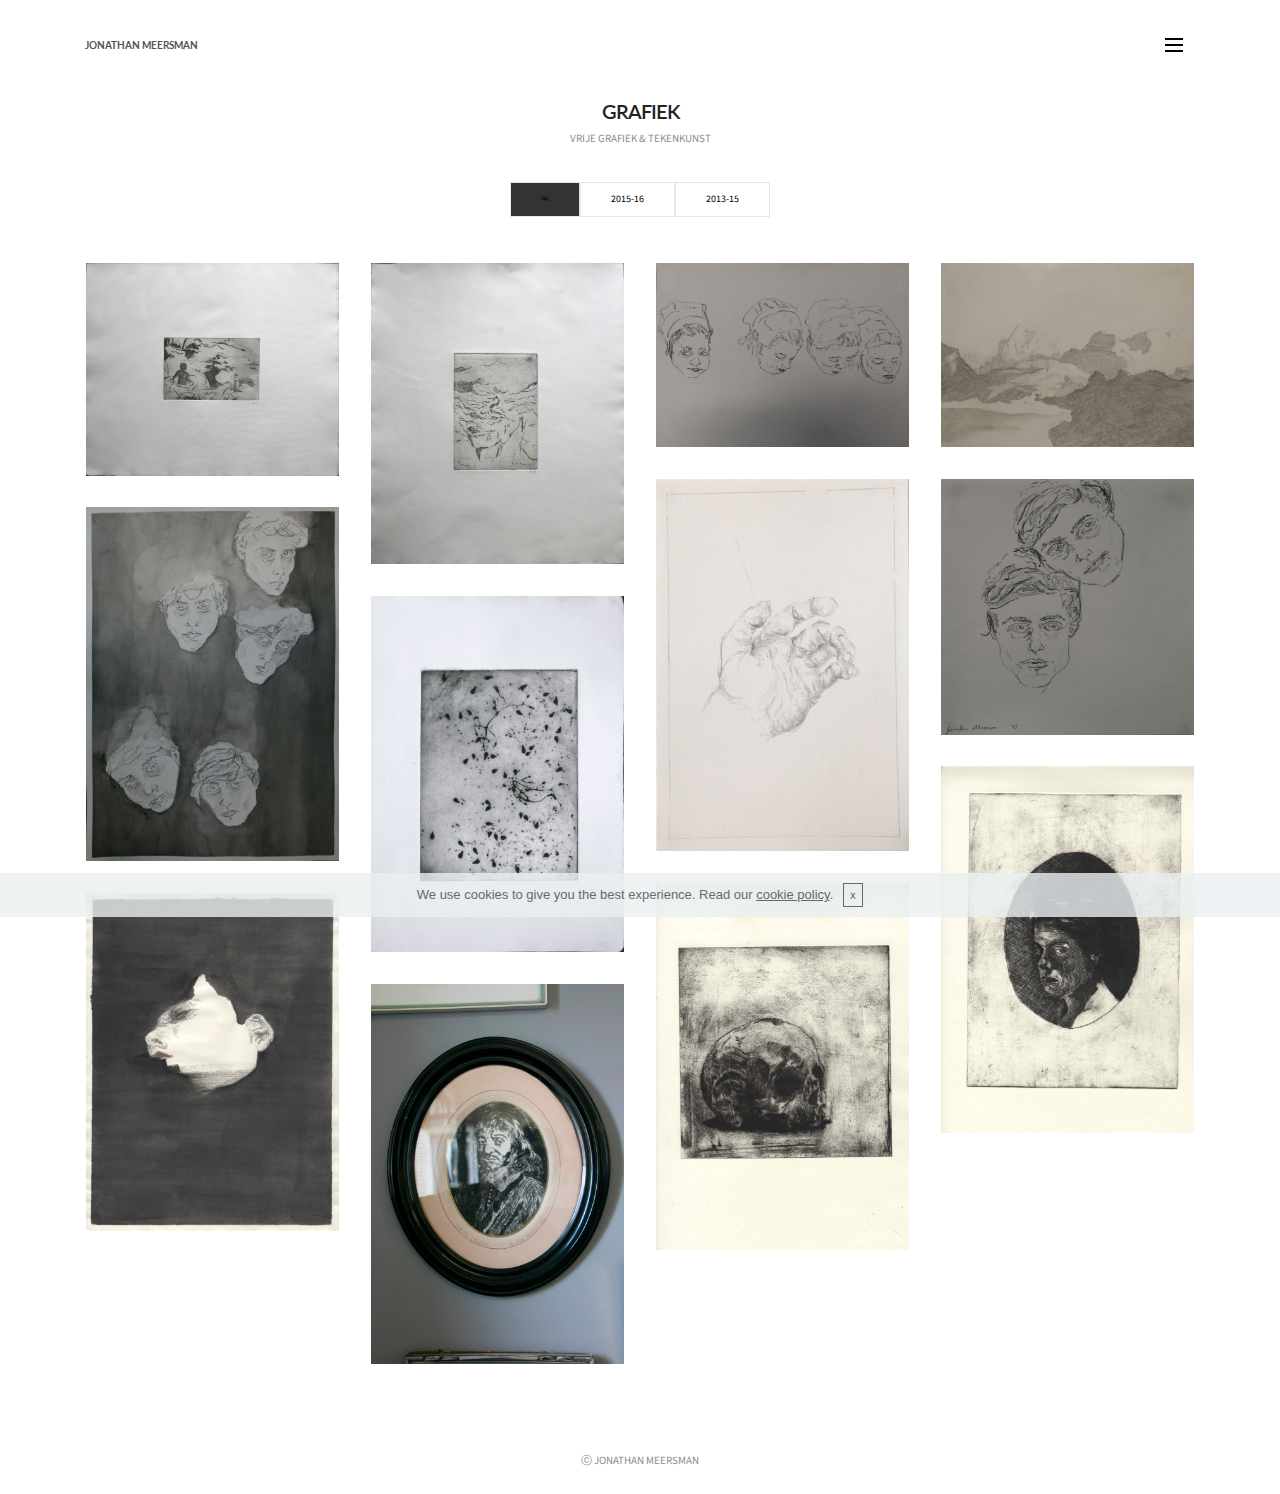
<file: grafiek.html>
<!DOCTYPE html>
<html>
<head>
  <!-- Site made with Mobirise Website Builder v3.10.4, https://mobirise.com -->
  <meta charset="UTF-8">
  <meta http-equiv="X-UA-Compatible" content="IE=edge">
  <meta name="generator" content="Mobirise v3.10.4, mobirise.com">
  <meta name="viewport" content="width=device-width, initial-scale=1">
  <link rel="shortcut icon" href="assets/images/double-self-portrait-2015-128x129-96.jpg" type="image/x-icon">
  <meta name="description" content="">
  <title>jonathan meersman - grafiek</title>
  <link rel="stylesheet" href="https://fonts.googleapis.com/css?family=Lora:400,700,400italic,700italic&amp;subset=latin">
  <link rel="stylesheet" href="https://fonts.googleapis.com/css?family=Montserrat:400,700">
  <link rel="stylesheet" href="https://fonts.googleapis.com/css?family=Raleway:100,100i,200,200i,300,300i,400,400i,500,500i,600,600i,700,700i,800,800i,900,900i">
  <link rel="stylesheet" href="assets/bootstrap-material-design-font/css/material.css">
  <link rel="stylesheet" href="assets/et-line-font-plugin/style.css">
  <link rel="stylesheet" href="assets/tether/tether.min.css">
  <link rel="stylesheet" href="assets/bootstrap/css/bootstrap.min.css">
  <link rel="stylesheet" href="assets/dropdown/css/style.css">
  <link rel="stylesheet" href="assets/theme/css/style.css">
  <link rel="stylesheet" href="assets/mobirise-gallery/style.css">
  <link rel="stylesheet" href="assets/mobirise/css/mbr-additional.css" type="text/css">
  
  
  
</head>
<body>

<!-- Google Analytics -->
<script>
  (function(i,s,o,g,r,a,m){i['GoogleAnalyticsObject']=r;i[r]=i[r]||function(){
  (i[r].q=i[r].q||[]).push(arguments)},i[r].l=1*new Date();a=s.createElement(o),
  m=s.getElementsByTagName(o)[0];a.async=1;a.src=g;m.parentNode.insertBefore(a,m)
  })(window,document,'script','https://www.google-analytics.com/analytics.js','ga');

  ga('create', 'UA-92998422-1', 'auto');
  ga('send', 'pageview');

</script>
<!-- /Google Analytics -->


<section id="ext_menu-9">

    <nav class="navbar navbar-dropdown">
        <div class="container">

            <div class="mbr-table">
                <div class="mbr-table-cell">

                    <div class="navbar-brand">
                        
                        <a class="navbar-caption text-black" href="index.html">JONATHAN MEERSMAN</a>
                    </div>

                </div>
                <div class="mbr-table-cell">

                    <button class="navbar-toggler pull-xs-right" type="button" data-toggle="collapse" data-target="#exCollapsingNavbar">
                        <div class="hamburger-icon"></div>
                    </button>

                    <ul class="nav-dropdown collapse pull-xs-right nav navbar-nav navbar-toggleable-xl" id="exCollapsingNavbar"><li class="nav-item dropdown"><a class="nav-link link" href="werk.html" aria-expanded="false">WERKEN</a></li><li class="nav-item"><a class="nav-link link" href="blog.html">BLOG</a></li><li class="nav-item"><a class="nav-link link" href="biografie.html">BIOGRAFIE</a></li><li class="nav-item"><a class="nav-link link" href="http://jonathanmeersman.github.io/homeenglish">ENGLISH</a></li></ul>
                    <button hidden="" class="navbar-toggler navbar-close" type="button" data-toggle="collapse" data-target="#exCollapsingNavbar">
                        <div class="close-icon"></div>
                    </button>

                </div>
            </div>

        </div>
    </nav>

</section>

<section class="engine"><a rel="external" href="https://mobirise.com">mobile web site development software download</a></section><section class="mbr-section mbr-section__container article mbr-after-navbar" id="header3-i" style="background-color: rgb(255, 255, 255); padding-top: 100px; padding-bottom: 0px;">
    <div class="container">
        <div class="row">
            <div class="col-xs-12">
                <h3 class="mbr-section-title display-2">GRAFIEK</h3>
                <small class="mbr-section-subtitle">VRIJE GRAFIEK &amp; TEKENKUNST<br></small>
            </div>
        </div>
    </div>
</section>

<section class="mbr-gallery mbr-section mbr-section-nopadding mbr-slider-carousel" id="gallery4-h" data-filter="true" style="padding-top: 0rem; padding-bottom: 1.5rem;">
    <!-- Filter -->
    <div class="mbr-gallery-filter container gallery-filter-active">
        <ul>
            <li class="mbr-gallery-filter-all active">∞</li>
        </ul>
    </div>

    <!-- Gallery -->
    <div class="mbr-gallery-row container">
        <div class=" mbr-gallery-layout-default">
            <div>
                <div>
                    <div class="mbr-gallery-item mbr-gallery-item__mobirise3 mbr-gallery-item--p1" data-tags="2015-16" data-video-url="false">
                        <div href="#lb-gallery4-h" data-slide-to="0" data-toggle="modal">
                            
                            

                            <img alt="" src="assets/images/untitled-2016-800x672-13.jpg">
                            
                            <span class="icon-focus"></span>
                            
                        </div>
                    </div><div class="mbr-gallery-item mbr-gallery-item__mobirise3 mbr-gallery-item--p1" data-tags="2015-16" data-video-url="false">
                        <div href="#lb-gallery4-h" data-slide-to="1" data-toggle="modal">
                            
                            

                            <img alt="" src="assets/images/untitled-2016-800x953-82.jpg">
                            
                            <span class="icon-focus"></span>
                            
                        </div>
                    </div><div class="mbr-gallery-item mbr-gallery-item__mobirise3 mbr-gallery-item--p1" data-tags="2015-16" data-video-url="false">
                        <div href="#lb-gallery4-h" data-slide-to="2" data-toggle="modal">
                            
                            

                            <img alt="" src="assets/images/four-heads-2015-800x583-1.jpg">
                            
                            <span class="icon-focus"></span>
                            
                        </div>
                    </div><div class="mbr-gallery-item mbr-gallery-item__mobirise3 mbr-gallery-item--p1" data-tags="2015-16" data-video-url="false">
                        <div href="#lb-gallery4-h" data-slide-to="3" data-toggle="modal">
                            
                            

                            <img alt="" src="assets/images/mountain-study-2015-800x582-54.jpg">
                            
                            <span class="icon-focus"></span>
                            
                        </div>
                    </div><div class="mbr-gallery-item mbr-gallery-item__mobirise3 mbr-gallery-item--p1" data-tags="2015-16" data-video-url="false">
                        <div href="#lb-gallery4-h" data-slide-to="4" data-toggle="modal">
                            
                            

                            <img alt="" src="assets/images/double-self-portrait-2015-800x808-85.jpg">
                            
                            <span class="icon-focus"></span>
                            
                        </div>
                    </div><div class="mbr-gallery-item mbr-gallery-item__mobirise3 mbr-gallery-item--p1" data-tags="2015-16" data-video-url="false">
                        <div href="#lb-gallery4-h" data-slide-to="5" data-toggle="modal">
                            
                            

                            <img alt="" src="assets/images/3-feb-2016-800x1176-34.jpg">
                            
                            <span class="icon-focus"></span>
                            
                        </div>
                    </div><div class="mbr-gallery-item mbr-gallery-item__mobirise3 mbr-gallery-item--p1" data-tags="2015-16" data-video-url="false">
                        <div href="#lb-gallery4-h" data-slide-to="6" data-toggle="modal">
                            
                            

                            <img alt="" src="assets/images/cinq-portraits-de-moi-2015-800x1119-31.jpg">
                            
                            <span class="icon-focus"></span>
                            
                        </div>
                    </div><div class="mbr-gallery-item mbr-gallery-item__mobirise3 mbr-gallery-item--p1" data-tags="2015-16" data-video-url="false">
                        <div href="#lb-gallery4-h" data-slide-to="7" data-toggle="modal">
                            
                            

                            <img alt="" src="assets/images/les-ppins-de-raisin-les-rameaux-et-le-poivre-2015-800x1125-27.jpg">
                            
                            <span class="icon-focus"></span>
                            
                        </div>
                    </div><div class="mbr-gallery-item mbr-gallery-item__mobirise3 mbr-gallery-item--p1" data-tags="2013-15" data-video-url="false">
                        <div href="#lb-gallery4-h" data-slide-to="8" data-toggle="modal">
                            
                            

                            <img alt="" src="assets/images/self-portrait-dyr-point-2015-800x1162-41.jpg">
                            
                            <span class="icon-focus"></span>
                            
                        </div>
                    </div><div class="mbr-gallery-item mbr-gallery-item__mobirise3 mbr-gallery-item--p1" data-tags="2013-15" data-video-url="false">
                        <div href="#lb-gallery4-h" data-slide-to="9" data-toggle="modal">
                            
                            

                            <img alt="" src="assets/images/skull-dry-point-2015-800x1162-45.jpg">
                            
                            <span class="icon-focus"></span>
                            
                        </div>
                    </div><div class="mbr-gallery-item mbr-gallery-item__mobirise3 mbr-gallery-item--p1" data-tags="2013-15" data-video-url="false">
                        <div href="#lb-gallery4-h" data-slide-to="10" data-toggle="modal">
                            
                            

                            <img alt="" src="assets/images/face-black-red-2015-800x1070-44.jpg">
                            
                            <span class="icon-focus"></span>
                            
                        </div>
                    </div><div class="mbr-gallery-item mbr-gallery-item__mobirise3 mbr-gallery-item--p1" data-tags="2013-15" data-video-url="false">
                        <div href="#lb-gallery4-h" data-slide-to="11" data-toggle="modal">
                            
                            

                            <img alt="" src="assets/images/droge-naald-ren-descartes-2015-800x1200-35.jpg">
                            
                            <span class="icon-focus"></span>
                            
                        </div>
                    </div>
                </div>
            </div>
            <div class="clearfix"></div>
        </div>
    </div>

    <!-- Lightbox -->
    <div data-app-prevent-settings="" class="mbr-slider modal fade carousel slide" tabindex="-1" data-keyboard="true" data-interval="false" id="lb-gallery4-h">
        <div class="modal-dialog">
            <div class="modal-content">
                <div class="modal-body">
                    
                    <div class="carousel-inner">
                        <div class="carousel-item active">
                            <img alt="" src="assets/images/untitled-2016.jpg">
                        </div><div class="carousel-item">
                            <img alt="" src="assets/images/untitled-201648.jpg">
                        </div><div class="carousel-item">
                            <img alt="" src="assets/images/four-heads-2015.jpg">
                        </div><div class="carousel-item">
                            <img alt="" src="assets/images/mountain-study-2015.jpg">
                        </div><div class="carousel-item">
                            <img alt="" src="assets/images/double-self-portrait-2015.jpg">
                        </div><div class="carousel-item">
                            <img alt="" src="assets/images/3-feb-2016.jpg">
                        </div><div class="carousel-item">
                            <img alt="" src="assets/images/cinq-portraits-de-moi-2015.jpg">
                        </div><div class="carousel-item">
                            <img alt="" src="assets/images/les-ppins-de-raisin-les-rameaux-et-le-poivre-2015.jpg">
                        </div><div class="carousel-item">
                            <img alt="" src="assets/images/self-portrait-dyr-point-2015.jpg">
                        </div><div class="carousel-item">
                            <img alt="" src="assets/images/skull-dry-point-2015.jpg">
                        </div><div class="carousel-item">
                            <img alt="" src="assets/images/face-black-red-2015.jpg">
                        </div><div class="carousel-item">
                            <img alt="" src="assets/images/droge-naald-ren-descartes-2015.jpg">
                        </div>
                    </div>
                    <a class="left carousel-control" role="button" data-slide="prev" href="#lb-gallery4-h">
                        <span class="icon-prev" aria-hidden="true"></span>
                        <span class="sr-only">Previous</span>
                    </a>
                    <a class="right carousel-control" role="button" data-slide="next" href="#lb-gallery4-h">
                        <span class="icon-next" aria-hidden="true"></span>
                        <span class="sr-only">Next</span>
                    </a>

                    <a class="close" href="#" role="button" data-dismiss="modal">
                        <span aria-hidden="true">×</span>
                        <span class="sr-only">Close</span>
                    </a>
                </div>
            </div>
        </div>
    </div>
</section>

<section class="mbr-section mbr-section__container article" id="header3-a" style="background-color: rgb(255, 255, 255); padding-top: 40px; padding-bottom: 20px;">
    <div class="container">
        <div class="row">
            <div class="col-xs-12">
                <h3 class="mbr-section-title display-2"></h3>
                <small class="mbr-section-subtitle">ⓒ JONATHAN MEERSMAN</small>
            </div>
        </div>
    </div>
</section>


  <script src="assets/web/assets/jquery/jquery.min.js"></script>
  <script src="assets/tether/tether.min.js"></script>
  <script src="assets/bootstrap/js/bootstrap.min.js"></script>
  <script src="assets/smooth-scroll/SmoothScroll.js"></script>
  <script src="assets/cookies-alert-plugin/cookies-alert-core.js"></script>
  <script src="assets/cookies-alert-plugin/cookies-alert-script.js"></script>
  <script src="assets/dropdown/js/script.min.js"></script>
  <script src="assets/touchSwipe/jquery.touchSwipe.min.js"></script>
  <script src="assets/masonry/masonry.pkgd.min.js"></script>
  <script src="assets/imagesloaded/imagesloaded.pkgd.min.js"></script>
  <script src="assets/bootstrap-carousel-swipe/bootstrap-carousel-swipe.js"></script>
  <script src="assets/theme/js/script.js"></script>
  <script src="assets/mobirise-gallery/player.min.js"></script>
  <script src="assets/mobirise-gallery/script.js"></script>
  
  
<input name="cookieData" type="hidden" data-cookie-text="We use cookies to give you the best experience. Read our <a href='privacy.html'>cookie policy</a>.">
  </body>
</html>
</file>
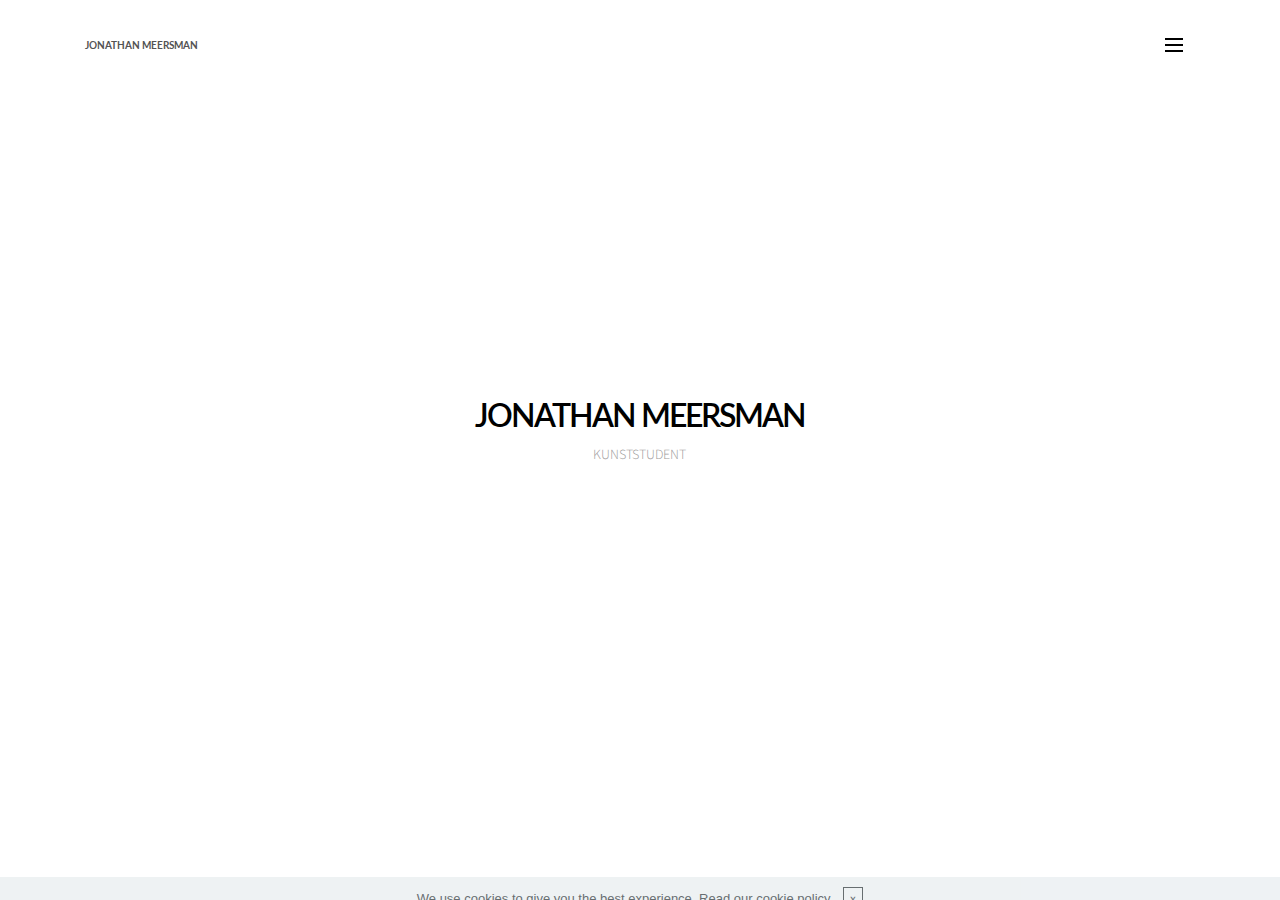
<file: home.html>
<!DOCTYPE html>
<html>
<head>
  <!-- Site made with Mobirise Website Builder v3.8.1, https://mobirise.com -->
  <meta charset="UTF-8">
  <meta http-equiv="X-UA-Compatible" content="IE=edge">
  <meta name="generator" content="Mobirise v3.8.1, mobirise.com">
  <meta name="viewport" content="width=device-width, initial-scale=1">
  <link rel="shortcut icon" href="assets/images/logo.png" type="image/x-icon">
  <meta name="description" content="">
  <title>jonathan meersman</title>
  <link rel="stylesheet" href="https://fonts.googleapis.com/css?family=Lora:400,700,400italic,700italic&amp;subset=latin">
  <link rel="stylesheet" href="https://fonts.googleapis.com/css?family=Montserrat:400,700">
  <link rel="stylesheet" href="https://fonts.googleapis.com/css?family=Raleway:100,100i,200,200i,300,300i,400,400i,500,500i,600,600i,700,700i,800,800i,900,900i">
  <link rel="stylesheet" href="assets/et-line-font-plugin/style.css">
  <link rel="stylesheet" href="assets/bootstrap-material-design-font/css/material.css">
  <link rel="stylesheet" href="assets/tether/tether.min.css">
  <link rel="stylesheet" href="assets/bootstrap/css/bootstrap.min.css">
  <link rel="stylesheet" href="assets/socicon/css/socicon.min.css">
  <link rel="stylesheet" href="assets/dropdown/css/style.css">
  <link rel="stylesheet" href="assets/theme/css/style.css">
  <link rel="stylesheet" href="assets/mobirise/css/mbr-additional.css" type="text/css">
  
  
  
</head>
<body>
<section id="ext_menu-1">

    <nav class="navbar navbar-dropdown">
        <div class="container">

            <div class="mbr-table">
                <div class="mbr-table-cell">

                    <div class="navbar-brand">
                        
                        <a class="navbar-caption text-black" href="home.html">JONATHAN MEERSMAN</a>
                    </div>

                </div>
                <div class="mbr-table-cell">

                    <button class="navbar-toggler pull-xs-right" type="button" data-toggle="collapse" data-target="#exCollapsingNavbar">
                        <div class="hamburger-icon"></div>
                    </button>

                    <ul class="nav-dropdown collapse pull-xs-right nav navbar-nav navbar-toggleable-xl" id="exCollapsingNavbar"><li class="nav-item dropdown"><a class="nav-link link" href="work home.html" aria-expanded="false">WERKEN</a></li><li class="nav-item"><a class="nav-link link" href="biografie.html">BIOGRAFIE</a></li><li class="nav-item"><a class="nav-link link" href="under construction.html">ENGLISH</a></li></ul>
                    <button hidden="" class="navbar-toggler navbar-close" type="button" data-toggle="collapse" data-target="#exCollapsingNavbar">
                        <div class="close-icon"></div>
                    </button>

                </div>
            </div>

        </div>
    </nav>

</section>

<section class="engine"><a rel="external" href="https://mobirise.com">free drag and drop site maker software download</a></section><section class="mbr-section mbr-section-hero mbr-section-full mbr-after-navbar" id="header5-2" style="background-color: rgb(255, 255, 255);">

    

    <div class="mbr-table-cell">

        <div class="container">
            <div class="row">
                <div class="mbr-section col-md-10 col-md-offset-1 text-xs-center">

                    <h1 class="mbr-section-title display-1">JONATHAN MEERSMAN</h1>
                    <p class="mbr-section-lead lead">KUNSTSTUDENT</p>
                    
                </div>
            </div>
        </div>
    </div>

    

</section>


  <script src="assets/web/assets/jquery/jquery.min.js"></script>
  <script src="assets/tether/tether.min.js"></script>
  <script src="assets/bootstrap/js/bootstrap.min.js"></script>
  <script src="assets/smooth-scroll/SmoothScroll.js"></script>
  <script src="assets/cookies-alert-plugin/cookies-alert-core.js"></script>
  <script src="assets/cookies-alert-plugin/cookies-alert-script.js"></script>
  <script src="assets/dropdown/js/script.min.js"></script>
  <script src="assets/touchSwipe/jquery.touchSwipe.min.js"></script>
  <script src="assets/theme/js/script.js"></script>
  
  
<input name="cookieData" type="hidden" data-cookie-text="We use cookies to give you the best experience. Read our <a href='privacy.html'>cookie policy</a>.">
  </body>
</html>
</file>
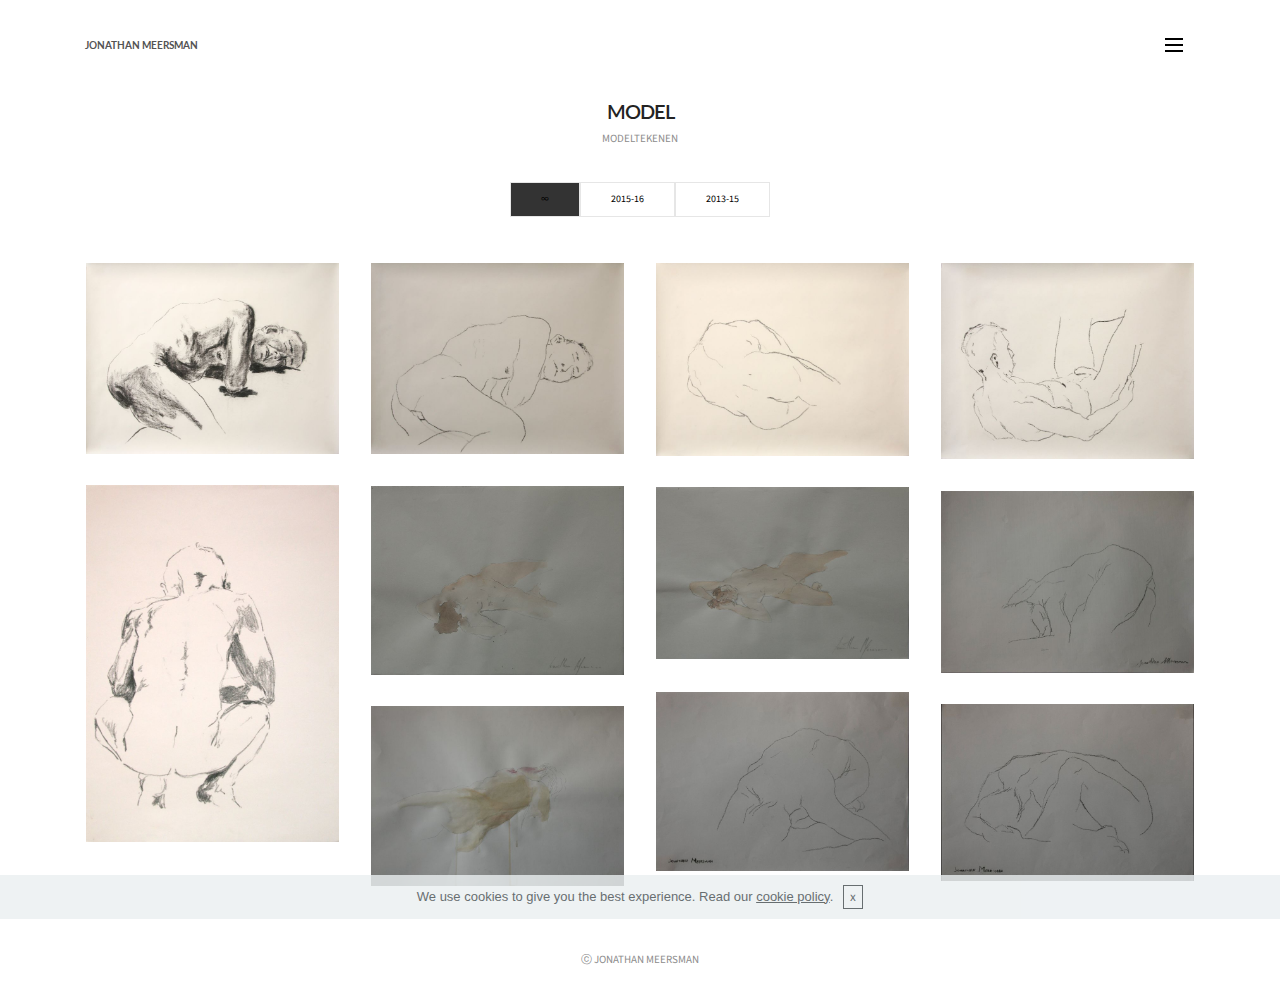
<file: model.html>
<!DOCTYPE html>
<html>
<head>
  <!-- Site made with Mobirise Website Builder v3.10.4, https://mobirise.com -->
  <meta charset="UTF-8">
  <meta http-equiv="X-UA-Compatible" content="IE=edge">
  <meta name="generator" content="Mobirise v3.10.4, mobirise.com">
  <meta name="viewport" content="width=device-width, initial-scale=1">
  <link rel="shortcut icon" href="assets/images/double-self-portrait-2015-128x129-96.jpg" type="image/x-icon">
  <meta name="description" content="">
  <title>jonathan meersman - model</title>
  <link rel="stylesheet" href="https://fonts.googleapis.com/css?family=Lora:400,700,400italic,700italic&amp;subset=latin">
  <link rel="stylesheet" href="https://fonts.googleapis.com/css?family=Montserrat:400,700">
  <link rel="stylesheet" href="https://fonts.googleapis.com/css?family=Raleway:100,100i,200,200i,300,300i,400,400i,500,500i,600,600i,700,700i,800,800i,900,900i">
  <link rel="stylesheet" href="assets/bootstrap-material-design-font/css/material.css">
  <link rel="stylesheet" href="assets/et-line-font-plugin/style.css">
  <link rel="stylesheet" href="assets/tether/tether.min.css">
  <link rel="stylesheet" href="assets/bootstrap/css/bootstrap.min.css">
  <link rel="stylesheet" href="assets/dropdown/css/style.css">
  <link rel="stylesheet" href="assets/theme/css/style.css">
  <link rel="stylesheet" href="assets/mobirise-gallery/style.css">
  <link rel="stylesheet" href="assets/mobirise/css/mbr-additional.css" type="text/css">
  
  
  
</head>
<body>

<!-- Google Analytics -->
<script>
  (function(i,s,o,g,r,a,m){i['GoogleAnalyticsObject']=r;i[r]=i[r]||function(){
  (i[r].q=i[r].q||[]).push(arguments)},i[r].l=1*new Date();a=s.createElement(o),
  m=s.getElementsByTagName(o)[0];a.async=1;a.src=g;m.parentNode.insertBefore(a,m)
  })(window,document,'script','https://www.google-analytics.com/analytics.js','ga');

  ga('create', 'UA-92998422-1', 'auto');
  ga('send', 'pageview');

</script>
<!-- /Google Analytics -->


<section id="ext_menu-o">

    <nav class="navbar navbar-dropdown">
        <div class="container">

            <div class="mbr-table">
                <div class="mbr-table-cell">

                    <div class="navbar-brand">
                        
                        <a class="navbar-caption text-black" href="index.html">JONATHAN MEERSMAN</a>
                    </div>

                </div>
                <div class="mbr-table-cell">

                    <button class="navbar-toggler pull-xs-right" type="button" data-toggle="collapse" data-target="#exCollapsingNavbar">
                        <div class="hamburger-icon"></div>
                    </button>

                    <ul class="nav-dropdown collapse pull-xs-right nav navbar-nav navbar-toggleable-xl" id="exCollapsingNavbar"><li class="nav-item dropdown"><a class="nav-link link" href="werk.html" aria-expanded="false">WERKEN</a></li><li class="nav-item"><a class="nav-link link" href="blog.html">BLOG</a></li><li class="nav-item"><a class="nav-link link" href="biografie.html">BIOGRAFIE</a></li><li class="nav-item"><a class="nav-link link" href="http://jonathanmeersman.github.io/homeenglish">ENGLISH</a></li></ul>
                    <button hidden="" class="navbar-toggler navbar-close" type="button" data-toggle="collapse" data-target="#exCollapsingNavbar">
                        <div class="close-icon"></div>
                    </button>

                </div>
            </div>

        </div>
    </nav>

</section>

<section class="engine"><a rel="external" href="https://mobirise.com">easy drag and drop website building software</a></section><section class="mbr-section mbr-section__container article mbr-after-navbar" id="header3-p" style="background-color: rgb(255, 255, 255); padding-top: 100px; padding-bottom: 0px;">
    <div class="container">
        <div class="row">
            <div class="col-xs-12">
                <h3 class="mbr-section-title display-2">MODEL</h3>
                <small class="mbr-section-subtitle">MODELTEKENEN<br></small>
            </div>
        </div>
    </div>
</section>

<section class="mbr-gallery mbr-section mbr-section-nopadding mbr-slider-carousel" id="gallery4-q" data-filter="true" style="padding-top: 0rem; padding-bottom: 0rem;">
    <!-- Filter -->
    <div class="mbr-gallery-filter container gallery-filter-active">
        <ul>
            <li class="mbr-gallery-filter-all active">∞</li>
        </ul>
    </div>

    <!-- Gallery -->
    <div class="mbr-gallery-row container">
        <div class=" mbr-gallery-layout-default">
            <div>
                <div>
                    <div class="mbr-gallery-item mbr-gallery-item__mobirise3 mbr-gallery-item--p1" data-tags="2015-16" data-video-url="false">
                        <div href="#lb-gallery4-q" data-slide-to="0" data-toggle="modal">
                            
                            

                            <img alt="" src="assets/images/model-drawing-1-2016-800x603-52.jpg">
                            
                            <span class="icon-focus"></span>
                            
                        </div>
                    </div><div class="mbr-gallery-item mbr-gallery-item__mobirise3 mbr-gallery-item--p1" data-tags="2015-16" data-video-url="false">
                        <div href="#lb-gallery4-q" data-slide-to="1" data-toggle="modal">
                            
                            

                            <img alt="" src="assets/images/model-drawing-2-2016-800x604-59.jpg">
                            
                            <span class="icon-focus"></span>
                            
                        </div>
                    </div><div class="mbr-gallery-item mbr-gallery-item__mobirise3 mbr-gallery-item--p1" data-tags="2015-16" data-video-url="false">
                        <div href="#lb-gallery4-q" data-slide-to="2" data-toggle="modal">
                            
                            

                            <img alt="" src="assets/images/model-drawing-3-2016-800x610-10.jpg">
                            
                            <span class="icon-focus"></span>
                            
                        </div>
                    </div><div class="mbr-gallery-item mbr-gallery-item__mobirise3 mbr-gallery-item--p1" data-tags="2015-16" data-video-url="false">
                        <div href="#lb-gallery4-q" data-slide-to="3" data-toggle="modal">
                            
                            

                            <img alt="" src="assets/images/model-drawing-4-2016-800x620-9.jpg">
                            
                            <span class="icon-focus"></span>
                            
                        </div>
                    </div><div class="mbr-gallery-item mbr-gallery-item__mobirise3 mbr-gallery-item--p1" data-tags="2015-16" data-video-url="false">
                        <div href="#lb-gallery4-q" data-slide-to="4" data-toggle="modal">
                            
                            

                            <img alt="" src="assets/images/model-drawing-5-2016-800x1129-22.jpg">
                            
                            <span class="icon-focus"></span>
                            
                        </div>
                    </div><div class="mbr-gallery-item mbr-gallery-item__mobirise3 mbr-gallery-item--p1" data-tags="2013-15" data-video-url="false">
                        <div href="#lb-gallery4-q" data-slide-to="5" data-toggle="modal">
                            
                            

                            <img alt="" src="assets/images/model-drawing-1-2015-800x597-1.jpg">
                            
                            <span class="icon-focus"></span>
                            
                        </div>
                    </div><div class="mbr-gallery-item mbr-gallery-item__mobirise3 mbr-gallery-item--p1" data-tags="2013-15" data-video-url="false">
                        <div href="#lb-gallery4-q" data-slide-to="6" data-toggle="modal">
                            
                            

                            <img alt="" src="assets/images/model-drawing-2-2015-800x545-79.jpg">
                            
                            <span class="icon-focus"></span>
                            
                        </div>
                    </div><div class="mbr-gallery-item mbr-gallery-item__mobirise3 mbr-gallery-item--p1" data-tags="2013-15" data-video-url="false">
                        <div href="#lb-gallery4-q" data-slide-to="7" data-toggle="modal">
                            
                            

                            <img alt="" src="assets/images/model-drawing-3-2015-800x574-34.jpg">
                            
                            <span class="icon-focus"></span>
                            
                        </div>
                    </div><div class="mbr-gallery-item mbr-gallery-item__mobirise3 mbr-gallery-item--p1" data-tags="2013-15" data-video-url="false">
                        <div href="#lb-gallery4-q" data-slide-to="8" data-toggle="modal">
                            
                            

                            <img alt="" src="assets/images/model-drawing-4-2015-800x565-60.jpg">
                            
                            <span class="icon-focus"></span>
                            
                        </div>
                    </div><div class="mbr-gallery-item mbr-gallery-item__mobirise3 mbr-gallery-item--p1" data-tags="2013-15" data-video-url="false">
                        <div href="#lb-gallery4-q" data-slide-to="9" data-toggle="modal">
                            
                            

                            <img alt="" src="assets/images/model-drawing-5-2015-800x561-40.jpg">
                            
                            <span class="icon-focus"></span>
                            
                        </div>
                    </div><div class="mbr-gallery-item mbr-gallery-item__mobirise3 mbr-gallery-item--p1" data-tags="2013-15" data-video-url="false">
                        <div href="#lb-gallery4-q" data-slide-to="10" data-toggle="modal">
                            
                            

                            <img alt="" src="assets/images/model-drawing-6-2015-800x570-26.jpg">
                            
                            <span class="icon-focus"></span>
                            
                        </div>
                    </div>
                </div>
            </div>
            <div class="clearfix"></div>
        </div>
    </div>

    <!-- Lightbox -->
    <div data-app-prevent-settings="" class="mbr-slider modal fade carousel slide" tabindex="-1" data-keyboard="true" data-interval="false" id="lb-gallery4-q">
        <div class="modal-dialog">
            <div class="modal-content">
                <div class="modal-body">
                    
                    <div class="carousel-inner">
                        <div class="carousel-item active">
                            <img alt="" src="assets/images/model-drawing-1-2016.jpg">
                        </div><div class="carousel-item">
                            <img alt="" src="assets/images/model-drawing-2-2016.jpg">
                        </div><div class="carousel-item">
                            <img alt="" src="assets/images/model-drawing-3-2016.jpg">
                        </div><div class="carousel-item">
                            <img alt="" src="assets/images/model-drawing-4-2016.jpg">
                        </div><div class="carousel-item">
                            <img alt="" src="assets/images/model-drawing-5-2016.jpg">
                        </div><div class="carousel-item">
                            <img alt="" src="assets/images/model-drawing-1-2015.jpg">
                        </div><div class="carousel-item">
                            <img alt="" src="assets/images/model-drawing-2-2015.jpg">
                        </div><div class="carousel-item">
                            <img alt="" src="assets/images/model-drawing-3-2015.jpg">
                        </div><div class="carousel-item">
                            <img alt="" src="assets/images/model-drawing-4-2015.jpg">
                        </div><div class="carousel-item">
                            <img alt="" src="assets/images/model-drawing-5-2015.jpg">
                        </div><div class="carousel-item">
                            <img alt="" src="assets/images/model-drawing-6-2015.jpg">
                        </div>
                    </div>
                    <a class="left carousel-control" role="button" data-slide="prev" href="#lb-gallery4-q">
                        <span class="icon-prev" aria-hidden="true"></span>
                        <span class="sr-only">Previous</span>
                    </a>
                    <a class="right carousel-control" role="button" data-slide="next" href="#lb-gallery4-q">
                        <span class="icon-next" aria-hidden="true"></span>
                        <span class="sr-only">Next</span>
                    </a>

                    <a class="close" href="#" role="button" data-dismiss="modal">
                        <span aria-hidden="true">×</span>
                        <span class="sr-only">Close</span>
                    </a>
                </div>
            </div>
        </div>
    </div>
</section>

<section class="mbr-section mbr-section__container article" id="header3-r" style="background-color: rgb(255, 255, 255); padding-top: 40px; padding-bottom: 20px;">
    <div class="container">
        <div class="row">
            <div class="col-xs-12">
                <h3 class="mbr-section-title display-2"></h3>
                <small class="mbr-section-subtitle">ⓒ JONATHAN MEERSMAN</small>
            </div>
        </div>
    </div>
</section>


  <script src="assets/web/assets/jquery/jquery.min.js"></script>
  <script src="assets/tether/tether.min.js"></script>
  <script src="assets/bootstrap/js/bootstrap.min.js"></script>
  <script src="assets/smooth-scroll/SmoothScroll.js"></script>
  <script src="assets/cookies-alert-plugin/cookies-alert-core.js"></script>
  <script src="assets/cookies-alert-plugin/cookies-alert-script.js"></script>
  <script src="assets/dropdown/js/script.min.js"></script>
  <script src="assets/touchSwipe/jquery.touchSwipe.min.js"></script>
  <script src="assets/masonry/masonry.pkgd.min.js"></script>
  <script src="assets/imagesloaded/imagesloaded.pkgd.min.js"></script>
  <script src="assets/bootstrap-carousel-swipe/bootstrap-carousel-swipe.js"></script>
  <script src="assets/theme/js/script.js"></script>
  <script src="assets/mobirise-gallery/player.min.js"></script>
  <script src="assets/mobirise-gallery/script.js"></script>
  
  
<input name="cookieData" type="hidden" data-cookie-text="We use cookies to give you the best experience. Read our <a href='privacy.html'>cookie policy</a>.">
  </body>
</html>
</file>
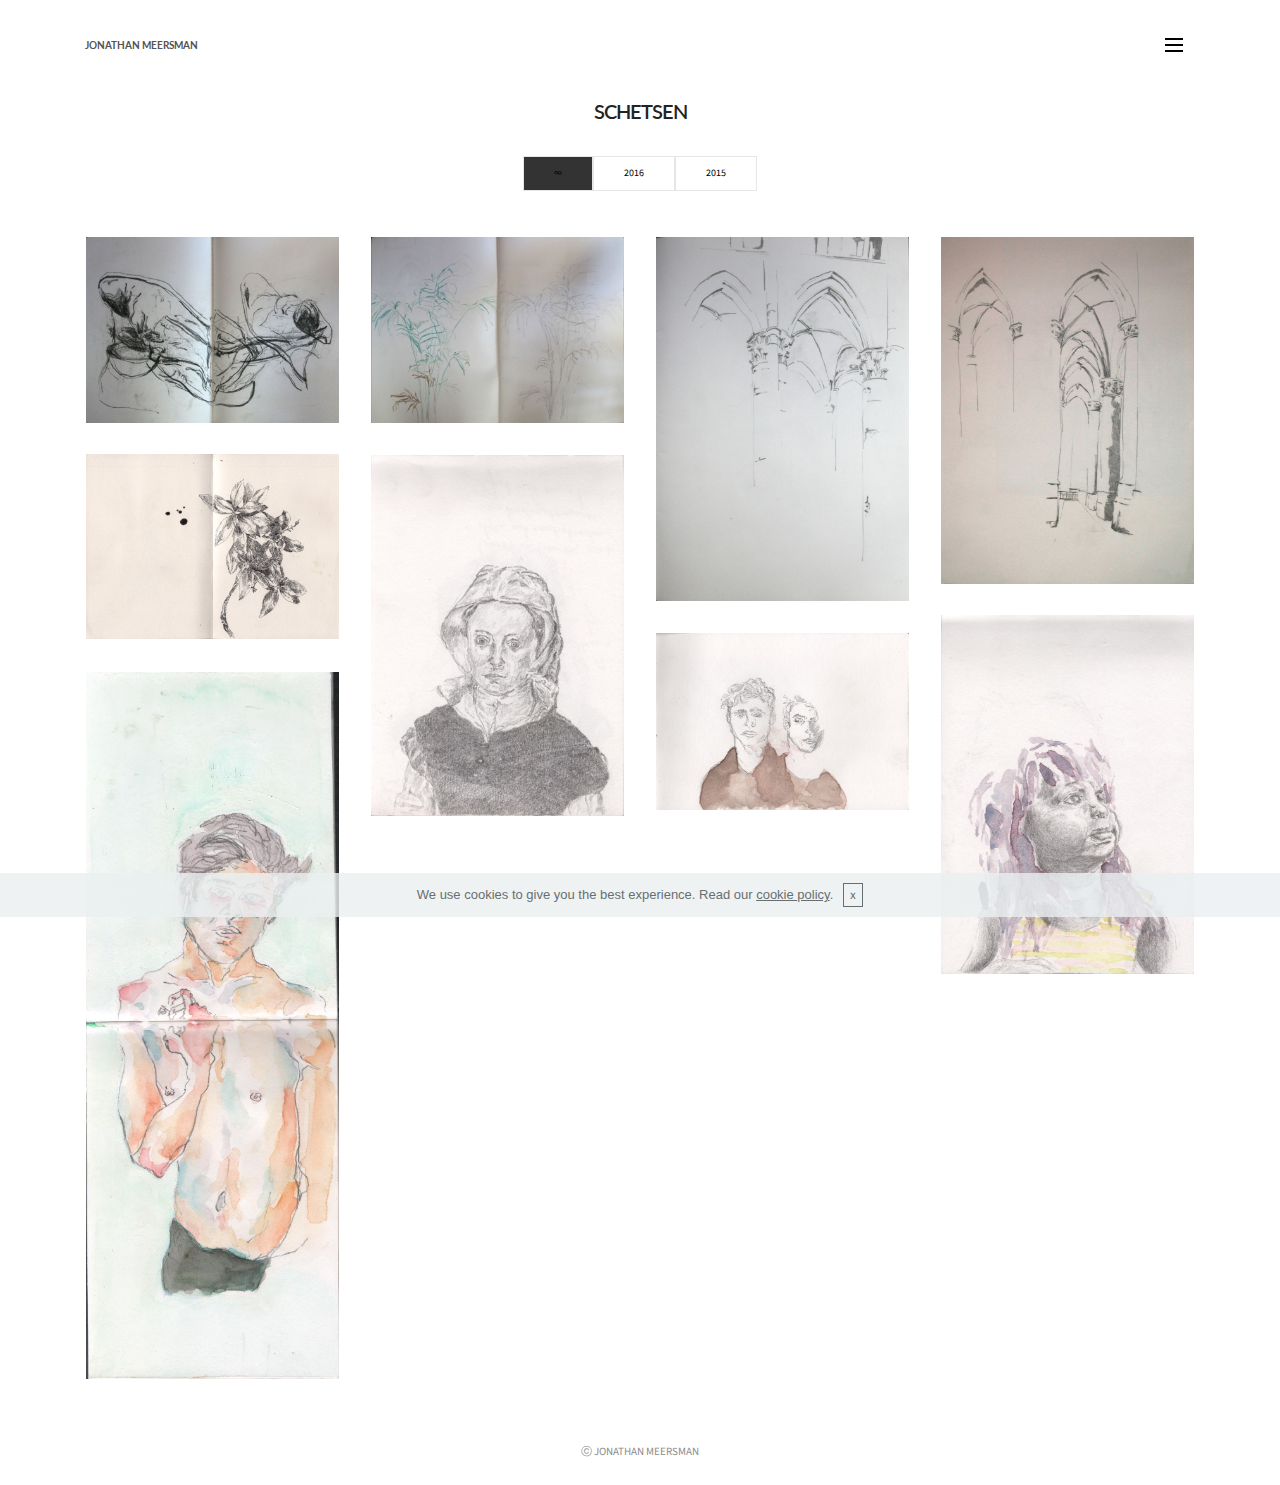
<file: schetsen.html>
<!DOCTYPE html>
<html>
<head>
  <!-- Site made with Mobirise Website Builder v3.10.4, https://mobirise.com -->
  <meta charset="UTF-8">
  <meta http-equiv="X-UA-Compatible" content="IE=edge">
  <meta name="generator" content="Mobirise v3.10.4, mobirise.com">
  <meta name="viewport" content="width=device-width, initial-scale=1">
  <link rel="shortcut icon" href="assets/images/double-self-portrait-2015-128x129-96.jpg" type="image/x-icon">
  <meta name="description" content="">
  <title>jonathan meersman - schetsen</title>
  <link rel="stylesheet" href="https://fonts.googleapis.com/css?family=Lora:400,700,400italic,700italic&amp;subset=latin">
  <link rel="stylesheet" href="https://fonts.googleapis.com/css?family=Montserrat:400,700">
  <link rel="stylesheet" href="https://fonts.googleapis.com/css?family=Raleway:100,100i,200,200i,300,300i,400,400i,500,500i,600,600i,700,700i,800,800i,900,900i">
  <link rel="stylesheet" href="assets/bootstrap-material-design-font/css/material.css">
  <link rel="stylesheet" href="assets/et-line-font-plugin/style.css">
  <link rel="stylesheet" href="assets/tether/tether.min.css">
  <link rel="stylesheet" href="assets/bootstrap/css/bootstrap.min.css">
  <link rel="stylesheet" href="assets/dropdown/css/style.css">
  <link rel="stylesheet" href="assets/theme/css/style.css">
  <link rel="stylesheet" href="assets/mobirise-gallery/style.css">
  <link rel="stylesheet" href="assets/mobirise/css/mbr-additional.css" type="text/css">
  
  
  
</head>
<body>

<!-- Google Analytics -->
<script>
  (function(i,s,o,g,r,a,m){i['GoogleAnalyticsObject']=r;i[r]=i[r]||function(){
  (i[r].q=i[r].q||[]).push(arguments)},i[r].l=1*new Date();a=s.createElement(o),
  m=s.getElementsByTagName(o)[0];a.async=1;a.src=g;m.parentNode.insertBefore(a,m)
  })(window,document,'script','https://www.google-analytics.com/analytics.js','ga');

  ga('create', 'UA-92998422-1', 'auto');
  ga('send', 'pageview');

</script>
<!-- /Google Analytics -->


<section id="ext_menu-s">

    <nav class="navbar navbar-dropdown">
        <div class="container">

            <div class="mbr-table">
                <div class="mbr-table-cell">

                    <div class="navbar-brand">
                        
                        <a class="navbar-caption text-black" href="index.html">JONATHAN MEERSMAN</a>
                    </div>

                </div>
                <div class="mbr-table-cell">

                    <button class="navbar-toggler pull-xs-right" type="button" data-toggle="collapse" data-target="#exCollapsingNavbar">
                        <div class="hamburger-icon"></div>
                    </button>

                    <ul class="nav-dropdown collapse pull-xs-right nav navbar-nav navbar-toggleable-xl" id="exCollapsingNavbar"><li class="nav-item dropdown"><a class="nav-link link" href="werk.html" aria-expanded="false">WERKEN</a></li><li class="nav-item"><a class="nav-link link" href="blog.html">BLOG</a></li><li class="nav-item"><a class="nav-link link" href="biografie.html">BIOGRAFIE</a></li><li class="nav-item"><a class="nav-link link" href="http://jonathanmeersman.github.io/homeenglish">ENGLISH</a></li></ul>
                    <button hidden="" class="navbar-toggler navbar-close" type="button" data-toggle="collapse" data-target="#exCollapsingNavbar">
                        <div class="close-icon"></div>
                    </button>

                </div>
            </div>

        </div>
    </nav>

</section>

<section class="engine"><a rel="external" href="https://mobirise.com">top html website builder</a></section><section class="mbr-section mbr-section__container article mbr-after-navbar" id="header3-t" style="background-color: rgb(255, 255, 255); padding-top: 100px; padding-bottom: 0px;">
    <div class="container">
        <div class="row">
            <div class="col-xs-12">
                <h3 class="mbr-section-title display-2">SCHETSEN</h3>
                <small class="mbr-section-subtitle"></small>
            </div>
        </div>
    </div>
</section>

<section class="mbr-gallery mbr-section mbr-section-nopadding mbr-slider-carousel" id="gallery4-1q" data-filter="true" style="padding-top: 0rem; padding-bottom: 0rem;">
    <!-- Filter -->
    <div class="mbr-gallery-filter container gallery-filter-active">
        <ul>
            <li class="mbr-gallery-filter-all active">∞</li>
        </ul>
    </div>

    <!-- Gallery -->
    <div class="mbr-gallery-row container">
        <div class=" mbr-gallery-layout-default">
            <div>
                <div>
                    <div class="mbr-gallery-item mbr-gallery-item__mobirise3 mbr-gallery-item--p1" data-tags="2016" data-video-url="false">
                        <div href="#lb-gallery4-1q" data-slide-to="0" data-toggle="modal">
                            
                            

                            <img alt="" src="assets/images/sketch-shoe-2016-800x588-16.jpg">
                            
                            <span class="icon-focus"></span>
                            
                        </div>
                    </div><div class="mbr-gallery-item mbr-gallery-item__mobirise3 mbr-gallery-item--p1" data-tags="2016" data-video-url="false">
                        <div href="#lb-gallery4-1q" data-slide-to="1" data-toggle="modal">
                            
                            

                            <img alt="" src="assets/images/sketch-plant-2016-800x589-19.jpg">
                            
                            <span class="icon-focus"></span>
                            
                        </div>
                    </div><div class="mbr-gallery-item mbr-gallery-item__mobirise3 mbr-gallery-item--p1" data-tags="2016" data-video-url="false">
                        <div href="#lb-gallery4-1q" data-slide-to="2" data-toggle="modal">
                            
                            

                            <img alt="" src="assets/images/sketch-church-2016-800x1152-65.jpg">
                            
                            <span class="icon-focus"></span>
                            
                        </div>
                    </div><div class="mbr-gallery-item mbr-gallery-item__mobirise3 mbr-gallery-item--p1" data-tags="2016" data-video-url="false">
                        <div href="#lb-gallery4-1q" data-slide-to="3" data-toggle="modal">
                            
                            

                            <img alt="" src="assets/images/sketch-church-2016-800x1097-62.jpg">
                            
                            <span class="icon-focus"></span>
                            
                        </div>
                    </div><div class="mbr-gallery-item mbr-gallery-item__mobirise3 mbr-gallery-item--p1" data-tags="2015" data-video-url="false">
                        <div href="#lb-gallery4-1q" data-slide-to="4" data-toggle="modal">
                            
                            

                            <img alt="" src="assets/images/schetsboek-stek-pieris-japonica-2015-800x586-10.jpg">
                            
                            <span class="icon-focus"></span>
                            
                        </div>
                    </div><div class="mbr-gallery-item mbr-gallery-item__mobirise3 mbr-gallery-item--p1" data-tags="2015" data-video-url="false">
                        <div href="#lb-gallery4-1q" data-slide-to="5" data-toggle="modal">
                            
                            

                            <img alt="" src="assets/images/schetsboek-studie-naar-van-hemessen-2015-800x1140-62.jpg">
                            
                            <span class="icon-focus"></span>
                            
                        </div>
                    </div><div class="mbr-gallery-item mbr-gallery-item__mobirise3 mbr-gallery-item--p1" data-tags="2015" data-video-url="false">
                        <div href="#lb-gallery4-1q" data-slide-to="6" data-toggle="modal">
                            
                            

                            <img alt="" src="assets/images/sketch-girlf-purple-hair-2015-800x1134-98.jpg">
                            
                            <span class="icon-focus"></span>
                            
                        </div>
                    </div><div class="mbr-gallery-item mbr-gallery-item__mobirise3 mbr-gallery-item--p1" data-tags="2015" data-video-url="false">
                        <div href="#lb-gallery4-1q" data-slide-to="7" data-toggle="modal">
                            
                            

                            <img alt="" src="assets/images/sketch-men-in-brown-shirt-2015-800x561-28.jpg">
                            
                            <span class="icon-focus"></span>
                            
                        </div>
                    </div><div class="mbr-gallery-item mbr-gallery-item__mobirise3 mbr-gallery-item--p1" data-tags="2015" data-video-url="false">
                        <div href="#lb-gallery4-1q" data-slide-to="8" data-toggle="modal">
                            
                            

                            <img alt="" src="assets/images/sketch-self-expressive-2015-800x2234-67.jpg">
                            
                            <span class="icon-focus"></span>
                            
                        </div>
                    </div>
                </div>
            </div>
            <div class="clearfix"></div>
        </div>
    </div>

    <!-- Lightbox -->
    <div data-app-prevent-settings="" class="mbr-slider modal fade carousel slide" tabindex="-1" data-keyboard="true" data-interval="false" id="lb-gallery4-1q">
        <div class="modal-dialog">
            <div class="modal-content">
                <div class="modal-body">
                    
                    <div class="carousel-inner">
                        <div class="carousel-item active">
                            <img alt="" src="assets/images/sketch-shoe-2016.jpg">
                        </div><div class="carousel-item">
                            <img alt="" src="assets/images/sketch-plant-2016.jpg">
                        </div><div class="carousel-item">
                            <img alt="" src="assets/images/sketch-church-2016.jpg">
                        </div><div class="carousel-item">
                            <img alt="" src="assets/images/sketch-church-201651.jpg">
                        </div><div class="carousel-item">
                            <img alt="" src="assets/images/schetsboek-stek-pieris-japonica-2015.jpg">
                        </div><div class="carousel-item">
                            <img alt="" src="assets/images/schetsboek-studie-naar-van-hemessen-2015.jpg">
                        </div><div class="carousel-item">
                            <img alt="" src="assets/images/sketch-girlf-purple-hair-2015.jpg">
                        </div><div class="carousel-item">
                            <img alt="" src="assets/images/sketch-men-in-brown-shirt-2015.jpg">
                        </div><div class="carousel-item">
                            <img alt="" src="assets/images/sketch-self-expressive-2015.jpg">
                        </div>
                    </div>
                    <a class="left carousel-control" role="button" data-slide="prev" href="#lb-gallery4-1q">
                        <span class="icon-prev" aria-hidden="true"></span>
                        <span class="sr-only">Previous</span>
                    </a>
                    <a class="right carousel-control" role="button" data-slide="next" href="#lb-gallery4-1q">
                        <span class="icon-next" aria-hidden="true"></span>
                        <span class="sr-only">Next</span>
                    </a>

                    <a class="close" href="#" role="button" data-dismiss="modal">
                        <span aria-hidden="true">×</span>
                        <span class="sr-only">Close</span>
                    </a>
                </div>
            </div>
        </div>
    </div>
</section>

<section class="mbr-section mbr-section__container article" id="header3-v" style="background-color: rgb(255, 255, 255); padding-top: 40px; padding-bottom: 20px;">
    <div class="container">
        <div class="row">
            <div class="col-xs-12">
                <h3 class="mbr-section-title display-2"></h3>
                <small class="mbr-section-subtitle">ⓒ JONATHAN MEERSMAN</small>
            </div>
        </div>
    </div>
</section>


  <script src="assets/web/assets/jquery/jquery.min.js"></script>
  <script src="assets/tether/tether.min.js"></script>
  <script src="assets/bootstrap/js/bootstrap.min.js"></script>
  <script src="assets/smooth-scroll/SmoothScroll.js"></script>
  <script src="assets/cookies-alert-plugin/cookies-alert-core.js"></script>
  <script src="assets/cookies-alert-plugin/cookies-alert-script.js"></script>
  <script src="assets/dropdown/js/script.min.js"></script>
  <script src="assets/touchSwipe/jquery.touchSwipe.min.js"></script>
  <script src="assets/masonry/masonry.pkgd.min.js"></script>
  <script src="assets/imagesloaded/imagesloaded.pkgd.min.js"></script>
  <script src="assets/bootstrap-carousel-swipe/bootstrap-carousel-swipe.js"></script>
  <script src="assets/theme/js/script.js"></script>
  <script src="assets/mobirise-gallery/player.min.js"></script>
  <script src="assets/mobirise-gallery/script.js"></script>
  
  
<input name="cookieData" type="hidden" data-cookie-text="We use cookies to give you the best experience. Read our <a href='privacy.html'>cookie policy</a>.">
  </body>
</html>
</file>
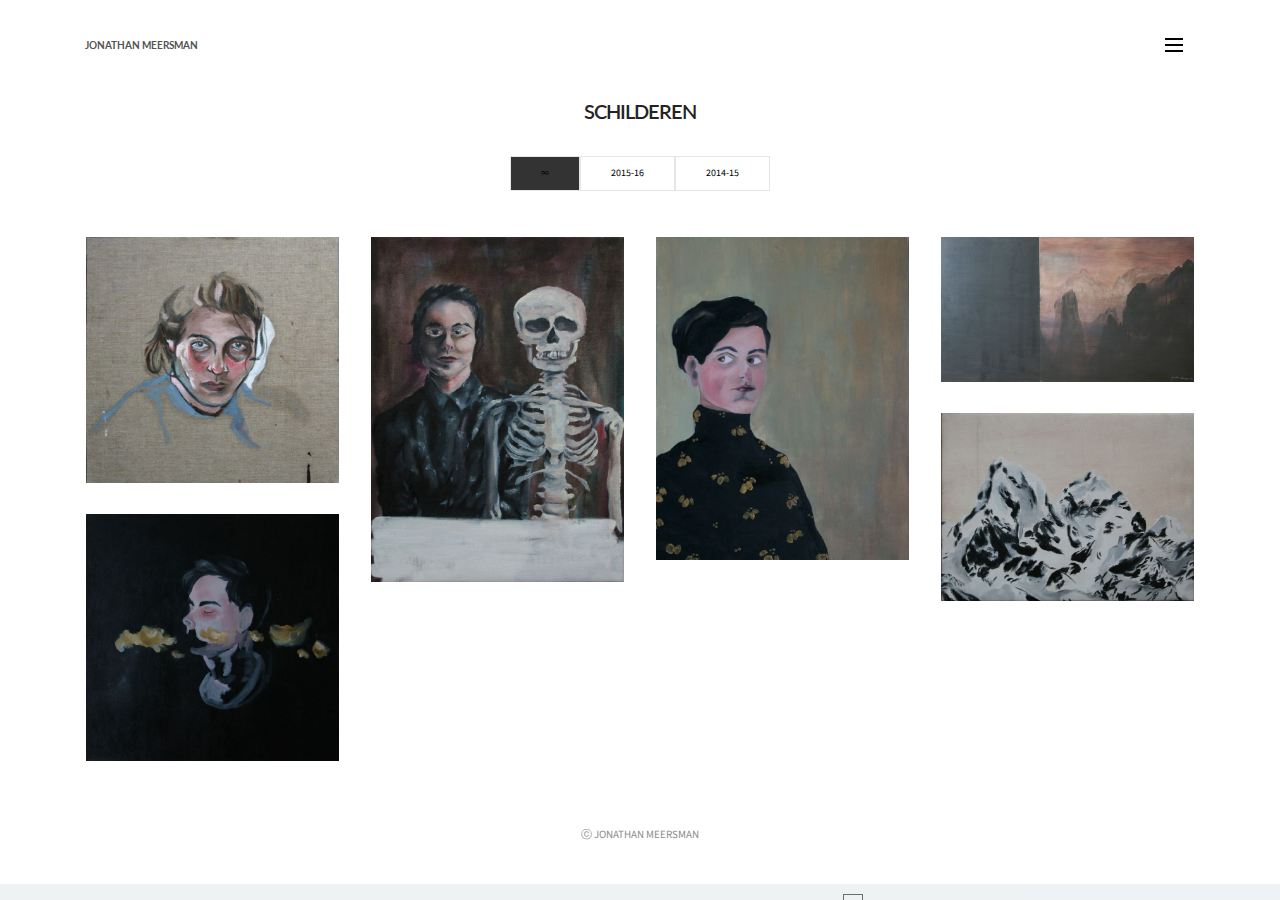
<file: schilderen.html>
<!DOCTYPE html>
<html>
<head>
  <!-- Site made with Mobirise Website Builder v3.10.4, https://mobirise.com -->
  <meta charset="UTF-8">
  <meta http-equiv="X-UA-Compatible" content="IE=edge">
  <meta name="generator" content="Mobirise v3.10.4, mobirise.com">
  <meta name="viewport" content="width=device-width, initial-scale=1">
  <link rel="shortcut icon" href="assets/images/double-self-portrait-2015-128x129-96.jpg" type="image/x-icon">
  <meta name="description" content="">
  <title>jonathan meersman - schilderen</title>
  <link rel="stylesheet" href="https://fonts.googleapis.com/css?family=Lora:400,700,400italic,700italic&amp;subset=latin">
  <link rel="stylesheet" href="https://fonts.googleapis.com/css?family=Montserrat:400,700">
  <link rel="stylesheet" href="https://fonts.googleapis.com/css?family=Raleway:100,100i,200,200i,300,300i,400,400i,500,500i,600,600i,700,700i,800,800i,900,900i">
  <link rel="stylesheet" href="assets/bootstrap-material-design-font/css/material.css">
  <link rel="stylesheet" href="assets/et-line-font-plugin/style.css">
  <link rel="stylesheet" href="assets/tether/tether.min.css">
  <link rel="stylesheet" href="assets/bootstrap/css/bootstrap.min.css">
  <link rel="stylesheet" href="assets/dropdown/css/style.css">
  <link rel="stylesheet" href="assets/theme/css/style.css">
  <link rel="stylesheet" href="assets/mobirise-gallery/style.css">
  <link rel="stylesheet" href="assets/mobirise/css/mbr-additional.css" type="text/css">
  
  
  
</head>
<body>

<!-- Google Analytics -->
<script>
  (function(i,s,o,g,r,a,m){i['GoogleAnalyticsObject']=r;i[r]=i[r]||function(){
  (i[r].q=i[r].q||[]).push(arguments)},i[r].l=1*new Date();a=s.createElement(o),
  m=s.getElementsByTagName(o)[0];a.async=1;a.src=g;m.parentNode.insertBefore(a,m)
  })(window,document,'script','https://www.google-analytics.com/analytics.js','ga');

  ga('create', 'UA-92998422-1', 'auto');
  ga('send', 'pageview');

</script>
<!-- /Google Analytics -->


<section id="ext_menu-g">

    <nav class="navbar navbar-dropdown">
        <div class="container">

            <div class="mbr-table">
                <div class="mbr-table-cell">

                    <div class="navbar-brand">
                        
                        <a class="navbar-caption text-black" href="index.html">JONATHAN MEERSMAN</a>
                    </div>

                </div>
                <div class="mbr-table-cell">

                    <button class="navbar-toggler pull-xs-right" type="button" data-toggle="collapse" data-target="#exCollapsingNavbar">
                        <div class="hamburger-icon"></div>
                    </button>

                    <ul class="nav-dropdown collapse pull-xs-right nav navbar-nav navbar-toggleable-xl" id="exCollapsingNavbar"><li class="nav-item dropdown"><a class="nav-link link" href="werk.html" aria-expanded="false">WERKEN</a></li><li class="nav-item"><a class="nav-link link" href="blog.html">BLOG</a></li><li class="nav-item"><a class="nav-link link" href="biografie.html">BIOGRAFIE</a></li><li class="nav-item"><a class="nav-link link" href="http://jonathanmeersman.github.io/homeenglish">ENGLISH</a></li></ul>
                    <button hidden="" class="navbar-toggler navbar-close" type="button" data-toggle="collapse" data-target="#exCollapsingNavbar">
                        <div class="close-icon"></div>
                    </button>

                </div>
            </div>

        </div>
    </nav>

</section>

<section class="engine"><a rel="external" href="https://mobirise.com">free offline web maker software download</a></section><section class="mbr-section mbr-section__container article mbr-after-navbar" id="header3-h" style="background-color: rgb(255, 255, 255); padding-top: 100px; padding-bottom: 0px;">
    <div class="container">
        <div class="row">
            <div class="col-xs-12">
                <h3 class="mbr-section-title display-2">SCHILDEREN</h3>
                <small class="mbr-section-subtitle"></small>
            </div>
        </div>
    </div>
</section>

<section class="mbr-gallery mbr-section mbr-section-nopadding mbr-slider-carousel" id="gallery2-1r" data-filter="true" style="padding-top: 0rem; padding-bottom: 0rem;">
    <!-- Filter -->
    <div class="mbr-gallery-filter container gallery-filter-active">
        <ul>
            <li class="mbr-gallery-filter-all active">∞</li>
        </ul>
    </div>

    <!-- Gallery -->
    <div class="mbr-gallery-row container">
        <div class=" mbr-gallery-layout-default">
            <div>
                <div>
                    <div class="mbr-gallery-item mbr-gallery-item__mobirise3 mbr-gallery-item--p1" data-tags="2015-16" data-video-url="false">
                        <div href="#lb-gallery2-1r" data-slide-to="0" data-toggle="modal">
                            
                            

                            <img alt="" src="assets/images/self-portrait-2016-800x777-14.jpg">
                            
                            <span class="icon-focus"></span>
                            
                        </div>
                    </div><div class="mbr-gallery-item mbr-gallery-item__mobirise3 mbr-gallery-item--p1" data-tags="2015-16" data-video-url="false">
                        <div href="#lb-gallery2-1r" data-slide-to="1" data-toggle="modal">
                            
                            

                            <img alt="" src="assets/images/dubbel-selfportrait-2016-800x1092-14.jpg">
                            
                            <span class="icon-focus"></span>
                            
                        </div>
                    </div><div class="mbr-gallery-item mbr-gallery-item__mobirise3 mbr-gallery-item--p1" data-tags="2014-15" data-video-url="false">
                        <div href="#lb-gallery2-1r" data-slide-to="2" data-toggle="modal">
                            
                            

                            <img alt="" src="assets/images/portrait-2015-800x1020-7.jpg">
                            
                            <span class="icon-focus"></span>
                            
                        </div>
                    </div><div class="mbr-gallery-item mbr-gallery-item__mobirise3 mbr-gallery-item--p1" data-tags="2014-15" data-video-url="false">
                        <div href="#lb-gallery2-1r" data-slide-to="3" data-toggle="modal">
                            
                            

                            <img alt="" src="assets/images/bergen-underground-2015-800x458-20.jpg">
                            
                            <span class="icon-focus"></span>
                            
                        </div>
                    </div><div class="mbr-gallery-item mbr-gallery-item__mobirise3 mbr-gallery-item--p1" data-tags="2014-15" data-video-url="false">
                        <div href="#lb-gallery2-1r" data-slide-to="4" data-toggle="modal">
                            
                            

                            <img alt="" src="assets/images/little-mountain-2015-800x595-64.jpg">
                            
                            <span class="icon-focus"></span>
                            
                        </div>
                    </div><div class="mbr-gallery-item mbr-gallery-item__mobirise3 mbr-gallery-item--p1" data-tags="2014-15" data-video-url="false">
                        <div href="#lb-gallery2-1r" data-slide-to="5" data-toggle="modal">
                            
                            

                            <img alt="" src="assets/images/self-portrait-underground-iv-2015-800x782-13.jpg">
                            
                            <span class="icon-focus"></span>
                            
                        </div>
                    </div>
                </div>
            </div>
            <div class="clearfix"></div>
        </div>
    </div>

    <!-- Lightbox -->
    <div data-app-prevent-settings="" class="mbr-slider modal fade carousel slide" tabindex="-1" data-keyboard="true" data-interval="false" id="lb-gallery2-1r">
        <div class="modal-dialog">
            <div class="modal-content">
                <div class="modal-body">
                    
                    <div class="carousel-inner">
                        <div class="carousel-item">
                            <img alt="" src="assets/images/self-portrait-2016.jpg">
                        </div><div class="carousel-item active">
                            <img alt="" src="assets/images/dubbel-selfportrait-2016.jpg">
                        </div><div class="carousel-item">
                            <img alt="" src="assets/images/portrait-2015.jpg">
                        </div><div class="carousel-item">
                            <img alt="" src="assets/images/bergen-underground-2015.jpg">
                        </div><div class="carousel-item">
                            <img alt="" src="assets/images/little-mountain-2015.jpg">
                        </div><div class="carousel-item">
                            <img alt="" src="assets/images/self-portrait-underground-iv-2015.jpg">
                        </div>
                    </div>
                    <a class="left carousel-control" role="button" data-slide="prev" href="#lb-gallery2-1r">
                        <span class="icon-prev" aria-hidden="true"></span>
                        <span class="sr-only">Previous</span>
                    </a>
                    <a class="right carousel-control" role="button" data-slide="next" href="#lb-gallery2-1r">
                        <span class="icon-next" aria-hidden="true"></span>
                        <span class="sr-only">Next</span>
                    </a>

                    <a class="close" href="#" role="button" data-dismiss="modal">
                        <span aria-hidden="true">×</span>
                        <span class="sr-only">Close</span>
                    </a>
                </div>
            </div>
        </div>
    </div>
</section>

<section class="mbr-section mbr-section__container article" id="header3-j" style="background-color: rgb(255, 255, 255); padding-top: 40px; padding-bottom: 20px;">
    <div class="container">
        <div class="row">
            <div class="col-xs-12">
                <h3 class="mbr-section-title display-2"></h3>
                <small class="mbr-section-subtitle">ⓒ JONATHAN MEERSMAN</small>
            </div>
        </div>
    </div>
</section>


  <script src="assets/web/assets/jquery/jquery.min.js"></script>
  <script src="assets/tether/tether.min.js"></script>
  <script src="assets/bootstrap/js/bootstrap.min.js"></script>
  <script src="assets/smooth-scroll/SmoothScroll.js"></script>
  <script src="assets/cookies-alert-plugin/cookies-alert-core.js"></script>
  <script src="assets/cookies-alert-plugin/cookies-alert-script.js"></script>
  <script src="assets/dropdown/js/script.min.js"></script>
  <script src="assets/touchSwipe/jquery.touchSwipe.min.js"></script>
  <script src="assets/masonry/masonry.pkgd.min.js"></script>
  <script src="assets/imagesloaded/imagesloaded.pkgd.min.js"></script>
  <script src="assets/bootstrap-carousel-swipe/bootstrap-carousel-swipe.js"></script>
  <script src="assets/theme/js/script.js"></script>
  <script src="assets/mobirise-gallery/player.min.js"></script>
  <script src="assets/mobirise-gallery/script.js"></script>
  
  
<input name="cookieData" type="hidden" data-cookie-text="We use cookies to give you the best experience. Read our <a href='privacy.html'>cookie policy</a>.">
  </body>
</html>
</file>
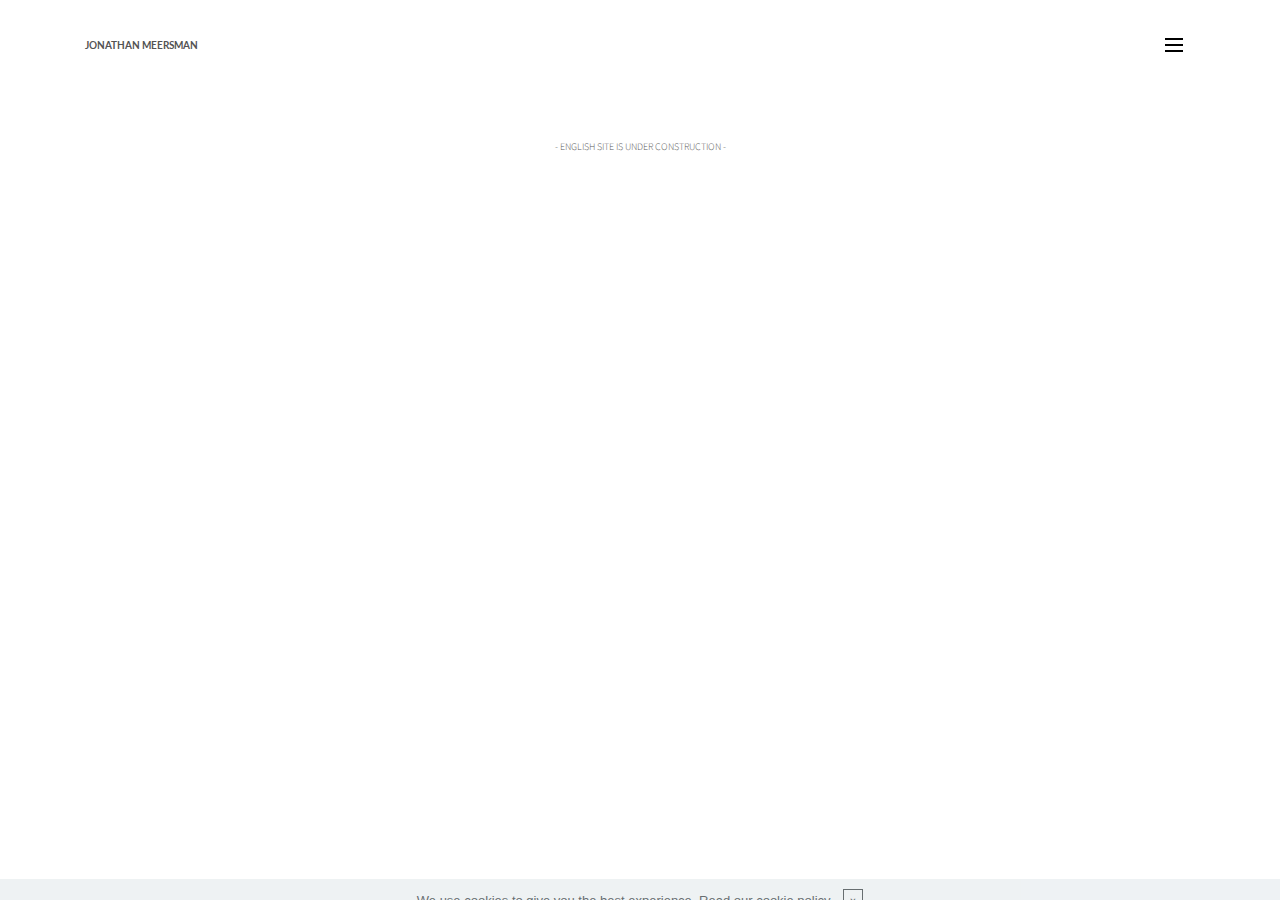
<file: under construction.html>
<!DOCTYPE html>
<html>
<head>
  <!-- Site made with Mobirise Website Builder v3.8.1, https://mobirise.com -->
  <meta charset="UTF-8">
  <meta http-equiv="X-UA-Compatible" content="IE=edge">
  <meta name="generator" content="Mobirise v3.8.1, mobirise.com">
  <meta name="viewport" content="width=device-width, initial-scale=1">
  <link rel="shortcut icon" href="assets/images/logo.png" type="image/x-icon">
  <meta name="description" content="Pagina moet weg als Engelse site is gemaakt.">
  <title>under construction</title>
  <link rel="stylesheet" href="https://fonts.googleapis.com/css?family=Lora:400,700,400italic,700italic&amp;subset=latin">
  <link rel="stylesheet" href="https://fonts.googleapis.com/css?family=Montserrat:400,700">
  <link rel="stylesheet" href="https://fonts.googleapis.com/css?family=Raleway:100,100i,200,200i,300,300i,400,400i,500,500i,600,600i,700,700i,800,800i,900,900i">
  <link rel="stylesheet" href="assets/et-line-font-plugin/style.css">
  <link rel="stylesheet" href="assets/bootstrap-material-design-font/css/material.css">
  <link rel="stylesheet" href="assets/tether/tether.min.css">
  <link rel="stylesheet" href="assets/bootstrap/css/bootstrap.min.css">
  <link rel="stylesheet" href="assets/socicon/css/socicon.min.css">
  <link rel="stylesheet" href="assets/dropdown/css/style.css">
  <link rel="stylesheet" href="assets/theme/css/style.css">
  <link rel="stylesheet" href="assets/mobirise/css/mbr-additional.css" type="text/css">
  
  
  
</head>
<body>
<section id="ext_menu-b">

    <nav class="navbar navbar-dropdown">
        <div class="container">

            <div class="mbr-table">
                <div class="mbr-table-cell">

                    <div class="navbar-brand">
                        
                        <a class="navbar-caption text-black" href="home.html">JONATHAN MEERSMAN</a>
                    </div>

                </div>
                <div class="mbr-table-cell">

                    <button class="navbar-toggler pull-xs-right" type="button" data-toggle="collapse" data-target="#exCollapsingNavbar">
                        <div class="hamburger-icon"></div>
                    </button>

                    <ul class="nav-dropdown collapse pull-xs-right nav navbar-nav navbar-toggleable-xl" id="exCollapsingNavbar"><li class="nav-item dropdown"><a class="nav-link link" href="work home.html" aria-expanded="false">WERKEN</a></li><li class="nav-item"><a class="nav-link link" href="biografie.html">BIOGRAFIE</a></li><li class="nav-item"><a class="nav-link link" href="under construction.html">ENGLISH</a></li></ul>
                    <button hidden="" class="navbar-toggler navbar-close" type="button" data-toggle="collapse" data-target="#exCollapsingNavbar">
                        <div class="close-icon"></div>
                    </button>

                </div>
            </div>

        </div>
    </nav>

</section>

<section class="engine"><a rel="external" href="https://mobirise.com">free mobile web development</a></section><section class="mbr-section article mbr-section__container mbr-after-navbar" id="content1-c" style="background-color: rgb(255, 255, 255); padding-top: 140px; padding-bottom: 20px;">

    <div class="container">
        <div class="row">
            <div class="col-xs-12 lead"><p>- ENGLISH SITE IS UNDER CONSTRUCTION -</p></div>
        </div>
    </div>

</section>


  <script src="assets/web/assets/jquery/jquery.min.js"></script>
  <script src="assets/tether/tether.min.js"></script>
  <script src="assets/bootstrap/js/bootstrap.min.js"></script>
  <script src="assets/smooth-scroll/SmoothScroll.js"></script>
  <script src="assets/cookies-alert-plugin/cookies-alert-core.js"></script>
  <script src="assets/cookies-alert-plugin/cookies-alert-script.js"></script>
  <script src="assets/dropdown/js/script.min.js"></script>
  <script src="assets/touchSwipe/jquery.touchSwipe.min.js"></script>
  <script src="assets/theme/js/script.js"></script>
  
  
<input name="cookieData" type="hidden" data-cookie-text="We use cookies to give you the best experience. Read our <a href='privacy.html'>cookie policy</a>.">
  </body>
</html>
</file>
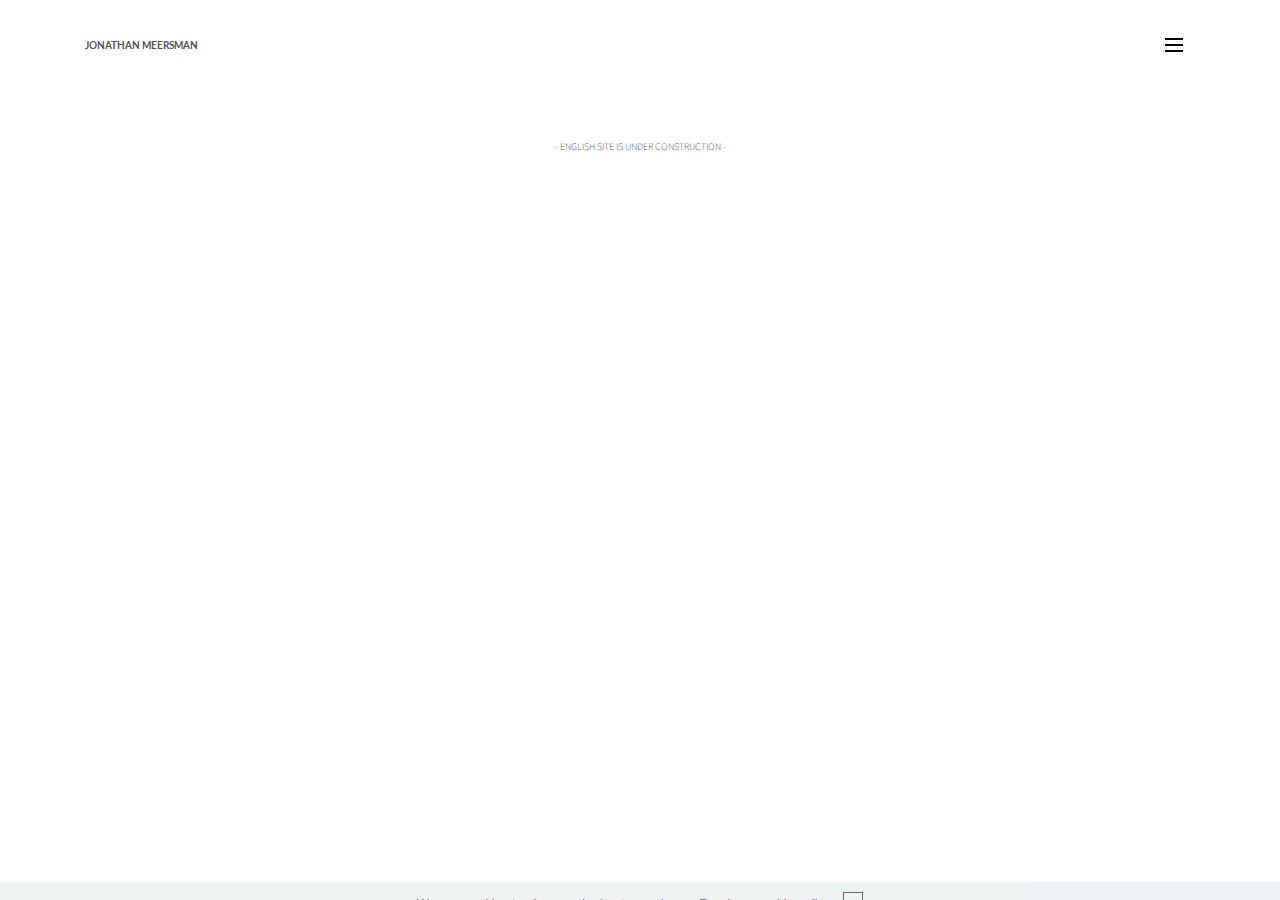
<file: underconstruction.html>
<!DOCTYPE html>
<html>
<head>
  <!-- Site made with Mobirise Website Builder v3.10.4, https://mobirise.com -->
  <meta charset="UTF-8">
  <meta http-equiv="X-UA-Compatible" content="IE=edge">
  <meta name="generator" content="Mobirise v3.10.4, mobirise.com">
  <meta name="viewport" content="width=device-width, initial-scale=1">
  <link rel="shortcut icon" href="assets/images/double-self-portrait-2015-128x129-96.jpg" type="image/x-icon">
  <meta name="description" content="Pagina moet weg als Engelse site is gemaakt.">
  <title>under construction</title>
  <link rel="stylesheet" href="https://fonts.googleapis.com/css?family=Lora:400,700,400italic,700italic&amp;subset=latin">
  <link rel="stylesheet" href="https://fonts.googleapis.com/css?family=Montserrat:400,700">
  <link rel="stylesheet" href="https://fonts.googleapis.com/css?family=Raleway:100,100i,200,200i,300,300i,400,400i,500,500i,600,600i,700,700i,800,800i,900,900i">
  <link rel="stylesheet" href="assets/bootstrap-material-design-font/css/material.css">
  <link rel="stylesheet" href="assets/tether/tether.min.css">
  <link rel="stylesheet" href="assets/bootstrap/css/bootstrap.min.css">
  <link rel="stylesheet" href="assets/dropdown/css/style.css">
  <link rel="stylesheet" href="assets/theme/css/style.css">
  <link rel="stylesheet" href="assets/mobirise/css/mbr-additional.css" type="text/css">
  
  
  
</head>
<body>

<!-- Google Analytics -->
<script>
  (function(i,s,o,g,r,a,m){i['GoogleAnalyticsObject']=r;i[r]=i[r]||function(){
  (i[r].q=i[r].q||[]).push(arguments)},i[r].l=1*new Date();a=s.createElement(o),
  m=s.getElementsByTagName(o)[0];a.async=1;a.src=g;m.parentNode.insertBefore(a,m)
  })(window,document,'script','https://www.google-analytics.com/analytics.js','ga');

  ga('create', 'UA-92998422-1', 'auto');
  ga('send', 'pageview');

</script>
<!-- /Google Analytics -->


<section id="ext_menu-b">

    <nav class="navbar navbar-dropdown">
        <div class="container">

            <div class="mbr-table">
                <div class="mbr-table-cell">

                    <div class="navbar-brand">
                        
                        <a class="navbar-caption text-black" href="index.html">JONATHAN MEERSMAN</a>
                    </div>

                </div>
                <div class="mbr-table-cell">

                    <button class="navbar-toggler pull-xs-right" type="button" data-toggle="collapse" data-target="#exCollapsingNavbar">
                        <div class="hamburger-icon"></div>
                    </button>

                    <ul class="nav-dropdown collapse pull-xs-right nav navbar-nav navbar-toggleable-xl" id="exCollapsingNavbar"><li class="nav-item dropdown"><a class="nav-link link" href="werk.html" aria-expanded="false">WERKEN</a></li><li class="nav-item"><a class="nav-link link" href="blog.html">BLOG</a></li><li class="nav-item"><a class="nav-link link" href="biografie.html">BIOGRAFIE</a></li><li class="nav-item"><a class="nav-link link" href="http://jonathanmeersman.gihtub.io/homeenglish">ENGLISH</a></li></ul>
                    <button hidden="" class="navbar-toggler navbar-close" type="button" data-toggle="collapse" data-target="#exCollapsingNavbar">
                        <div class="close-icon"></div>
                    </button>

                </div>
            </div>

        </div>
    </nav>

</section>

<section class="engine"><a rel="external" href="https://mobirise.com">simple offline site building software download</a></section><section class="mbr-section article mbr-section__container mbr-after-navbar" id="content1-c" style="background-color: rgb(255, 255, 255); padding-top: 140px; padding-bottom: 20px;">

    <div class="container">
        <div class="row">
            <div class="col-xs-12 lead"><p>- ENGLISH SITE IS UNDER CONSTRUCTION -</p></div>
        </div>
    </div>

</section>


  <script src="assets/web/assets/jquery/jquery.min.js"></script>
  <script src="assets/tether/tether.min.js"></script>
  <script src="assets/bootstrap/js/bootstrap.min.js"></script>
  <script src="assets/smooth-scroll/SmoothScroll.js"></script>
  <script src="assets/cookies-alert-plugin/cookies-alert-core.js"></script>
  <script src="assets/cookies-alert-plugin/cookies-alert-script.js"></script>
  <script src="assets/dropdown/js/script.min.js"></script>
  <script src="assets/touchSwipe/jquery.touchSwipe.min.js"></script>
  <script src="assets/theme/js/script.js"></script>
  
  
<input name="cookieData" type="hidden" data-cookie-text="We use cookies to give you the best experience. Read our <a href='privacy.html'>cookie policy</a>.">
  </body>
</html>
</file>
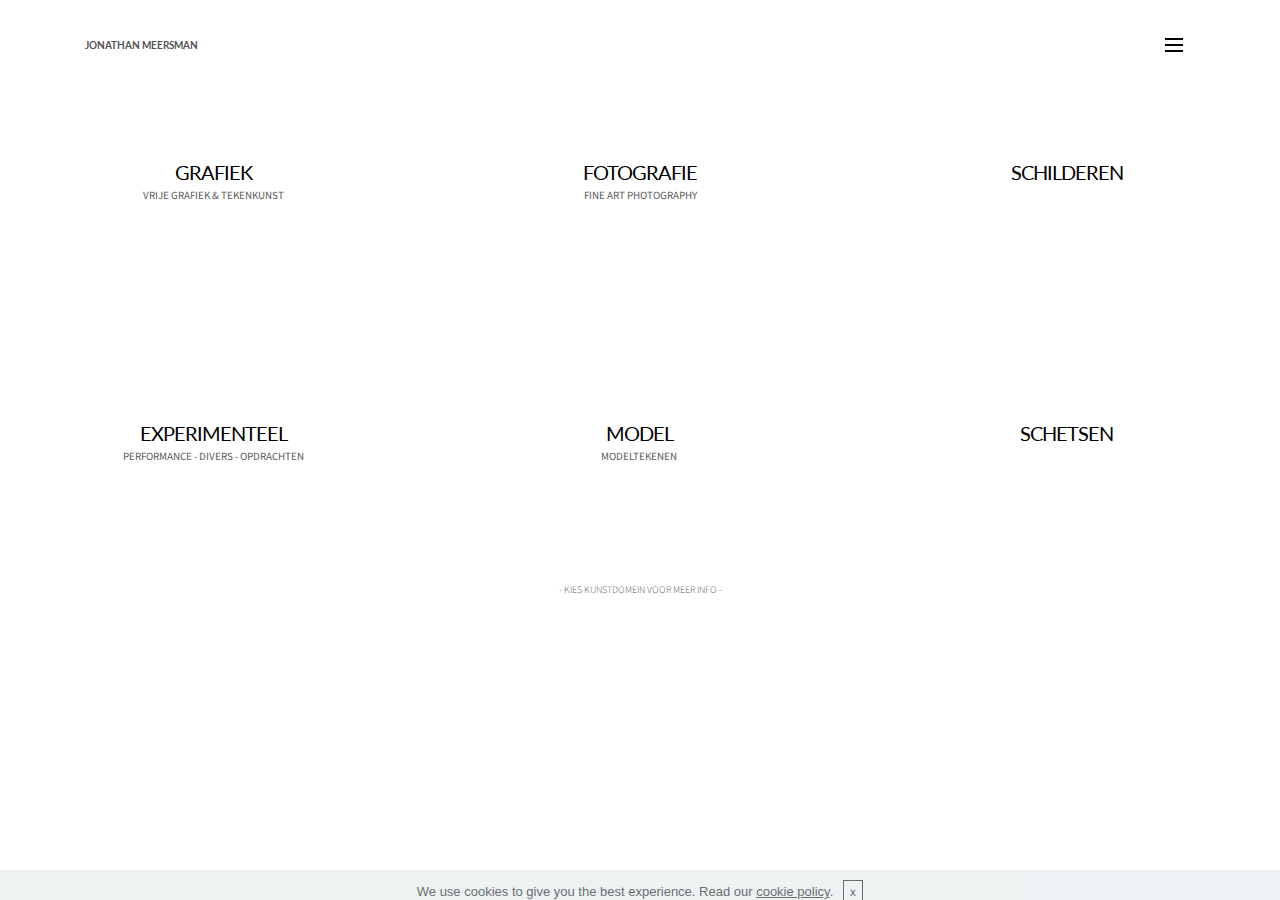
<file: werk.html>
<!DOCTYPE html>
<html>
<head>
  <!-- Site made with Mobirise Website Builder v3.10.4, https://mobirise.com -->
  <meta charset="UTF-8">
  <meta http-equiv="X-UA-Compatible" content="IE=edge">
  <meta name="generator" content="Mobirise v3.10.4, mobirise.com">
  <meta name="viewport" content="width=device-width, initial-scale=1">
  <link rel="shortcut icon" href="assets/images/double-self-portrait-2015-128x129-96.jpg" type="image/x-icon">
  <meta name="description" content="">
  <title>jonathan meersman</title>
  <link rel="stylesheet" href="https://fonts.googleapis.com/css?family=Lora:400,700,400italic,700italic&amp;subset=latin">
  <link rel="stylesheet" href="https://fonts.googleapis.com/css?family=Montserrat:400,700">
  <link rel="stylesheet" href="https://fonts.googleapis.com/css?family=Raleway:100,100i,200,200i,300,300i,400,400i,500,500i,600,600i,700,700i,800,800i,900,900i">
  <link rel="stylesheet" href="assets/bootstrap-material-design-font/css/material.css">
  <link rel="stylesheet" href="assets/tether/tether.min.css">
  <link rel="stylesheet" href="assets/bootstrap/css/bootstrap.min.css">
  <link rel="stylesheet" href="assets/dropdown/css/style.css">
  <link rel="stylesheet" href="assets/theme/css/style.css">
  <link rel="stylesheet" href="assets/mobirise/css/mbr-additional.css" type="text/css">
  
  
  
</head>
<body>

<!-- Google Analytics -->
<script>
  (function(i,s,o,g,r,a,m){i['GoogleAnalyticsObject']=r;i[r]=i[r]||function(){
  (i[r].q=i[r].q||[]).push(arguments)},i[r].l=1*new Date();a=s.createElement(o),
  m=s.getElementsByTagName(o)[0];a.async=1;a.src=g;m.parentNode.insertBefore(a,m)
  })(window,document,'script','https://www.google-analytics.com/analytics.js','ga');

  ga('create', 'UA-92998422-1', 'auto');
  ga('send', 'pageview');

</script>
<!-- /Google Analytics -->


<section id="ext_menu-5">

    <nav class="navbar navbar-dropdown">
        <div class="container">

            <div class="mbr-table">
                <div class="mbr-table-cell">

                    <div class="navbar-brand">
                        
                        <a class="navbar-caption text-black" href="index.html">JONATHAN MEERSMAN</a>
                    </div>

                </div>
                <div class="mbr-table-cell">

                    <button class="navbar-toggler pull-xs-right" type="button" data-toggle="collapse" data-target="#exCollapsingNavbar">
                        <div class="hamburger-icon"></div>
                    </button>

                    <ul class="nav-dropdown collapse pull-xs-right nav navbar-nav navbar-toggleable-xl" id="exCollapsingNavbar"><li class="nav-item dropdown"><a class="nav-link link" href="werk.html" aria-expanded="false">WERKEN</a></li><li class="nav-item"><a class="nav-link link" href="blog.html">BLOG</a></li><li class="nav-item"><a class="nav-link link" href="biografie.html">BIOGRAFIE</a></li><li class="nav-item"><a class="nav-link link" href="http://jonathanmeersman.github.io/homeenglish">ENGLISH</a></li></ul>
                    <button hidden="" class="navbar-toggler navbar-close" type="button" data-toggle="collapse" data-target="#exCollapsingNavbar">
                        <div class="close-icon"></div>
                    </button>

                </div>
            </div>

        </div>
    </nav>

</section>

<section class="engine"><a rel="external" href="https://mobirise.com">top mobile site development software</a></section><section class="mbr-cards mbr-section mbr-section-nopadding mbr-after-navbar" id="features3-8" style="background-color: rgb(255, 255, 255);">

    

    <div class="mbr-cards-row row">
        <div class="mbr-cards-col col-xs-12 col-lg-4" style="padding-top: 160px; padding-bottom: 160px;">
            <div class="container">
              <div class="card cart-block">
                  
                  <div class="card-block">
                    <h4 class="card-title"><span style="font-weight: normal;"><a href="grafiek.html" class="text-primary">GRAFIEK</a></span></h4>
                    <h5 class="card-subtitle">VRIJE GRAFIEK &amp; TEKENKUNST</h5>
                    
                    
                    </div>
                </div>
            </div>
        </div>
        <div class="mbr-cards-col col-xs-12 col-lg-4" style="padding-top: 160px; padding-bottom: 160px;">
            <div class="container">
                <div class="card cart-block">
                    
                    <div class="card-block">
                        <h4 class="card-title"><span style="font-weight: normal;"><a href="fotografie.html" class="text-primary">FOTOGRAFIE</a></span></h4>
                        <h5 class="card-subtitle">&nbsp;FINE ART PHOTOGRAPHY</h5>
                        
                        
                    </div>
                </div>
            </div>
        </div>
        <div class="mbr-cards-col col-xs-12 col-lg-4" style="padding-top: 160px; padding-bottom: 160px;">
            <div class="container">
                <div class="card cart-block">
                    
                    <div class="card-block">
                        <h4 class="card-title"><span style="font-weight: normal;"><a href="schilderen.html" class="text-primary">SCHILDEREN</a></span></h4>
                        <h5 class="card-subtitle">&nbsp; &nbsp;&nbsp;</h5>
                        
                        
                    </div>
                </div>
            </div>
        </div>
        
        
        
    </div>
</section>

<section class="mbr-cards mbr-section mbr-section-nopadding" id="features3-d" style="background-color: rgb(255, 255, 255);">

    

    <div class="mbr-cards-row row">
        <div class="mbr-cards-col col-xs-12 col-lg-4" style="padding-top: 40px; padding-bottom: 80px;">
            <div class="container">
              <div class="card cart-block">
                  
                  <div class="card-block">
                    <h4 class="card-title"><span style="font-weight: normal;"><a href="experimenteel.html" class="text-primary">EXPERIMENTEEL</a></span></h4>
                    <h5 class="card-subtitle">PERFORMANCE - DIVERS - OPDRACHTEN</h5>
                    
                    
                    </div>
                </div>
            </div>
        </div>
        <div class="mbr-cards-col col-xs-12 col-lg-4" style="padding-top: 40px; padding-bottom: 80px;">
            <div class="container">
                <div class="card cart-block">
                    
                    <div class="card-block">
                        <h4 class="card-title"><span style="font-weight: normal;"><a href="model.html" class="text-primary">MODEL</a></span></h4>
                        <h5 class="card-subtitle">MODELTEKENEN&nbsp;</h5>
                        
                        
                    </div>
                </div>
            </div>
        </div>
        <div class="mbr-cards-col col-xs-12 col-lg-4" style="padding-top: 40px; padding-bottom: 80px;">
            <div class="container">
                <div class="card cart-block">
                    
                    <div class="card-block">
                        <h4 class="card-title"><span style="font-weight: normal;"><a href="schetsen.html" class="text-primary">SCHETSEN</a></span></h4>
                        <h5 class="card-subtitle">&nbsp; &nbsp;&nbsp;</h5>
                        
                        
                    </div>
                </div>
            </div>
        </div>
        
        
        
    </div>
</section>

<section class="mbr-section article mbr-section__container" id="content1-8" style="background-color: rgb(255, 255, 255); padding-top: 20px; padding-bottom: 20px;">

    <div class="container">
        <div class="row">
            <div class="col-xs-12 lead"><p>- KIES KUNSTDOMEIN VOOR MEER INFO -</p></div>
        </div>
    </div>

</section>


  <script src="assets/web/assets/jquery/jquery.min.js"></script>
  <script src="assets/tether/tether.min.js"></script>
  <script src="assets/bootstrap/js/bootstrap.min.js"></script>
  <script src="assets/smooth-scroll/SmoothScroll.js"></script>
  <script src="assets/cookies-alert-plugin/cookies-alert-core.js"></script>
  <script src="assets/cookies-alert-plugin/cookies-alert-script.js"></script>
  <script src="assets/dropdown/js/script.min.js"></script>
  <script src="assets/touchSwipe/jquery.touchSwipe.min.js"></script>
  <script src="assets/theme/js/script.js"></script>
  
  
<input name="cookieData" type="hidden" data-cookie-text="We use cookies to give you the best experience. Read our <a href='privacy.html'>cookie policy</a>.">
  </body>
</html>
</file>
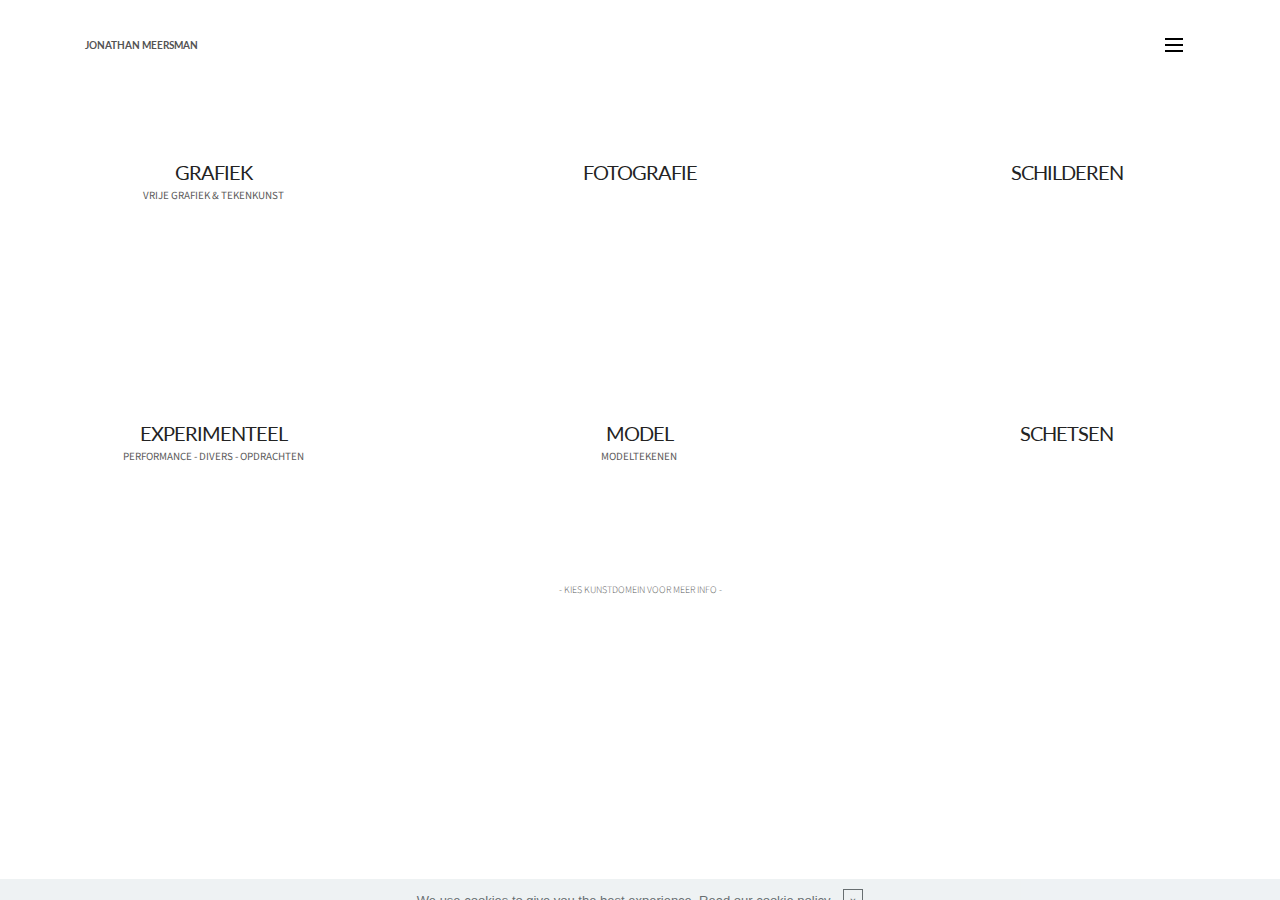
<file: work home.html>
<!DOCTYPE html>
<html>
<head>
  <!-- Site made with Mobirise Website Builder v3.8.1, https://mobirise.com -->
  <meta charset="UTF-8">
  <meta http-equiv="X-UA-Compatible" content="IE=edge">
  <meta name="generator" content="Mobirise v3.8.1, mobirise.com">
  <meta name="viewport" content="width=device-width, initial-scale=1">
  <link rel="shortcut icon" href="assets/images/logo.png" type="image/x-icon">
  <meta name="description" content="">
  <title>jonathan meersman</title>
  <link rel="stylesheet" href="https://fonts.googleapis.com/css?family=Lora:400,700,400italic,700italic&amp;subset=latin">
  <link rel="stylesheet" href="https://fonts.googleapis.com/css?family=Montserrat:400,700">
  <link rel="stylesheet" href="https://fonts.googleapis.com/css?family=Raleway:100,100i,200,200i,300,300i,400,400i,500,500i,600,600i,700,700i,800,800i,900,900i">
  <link rel="stylesheet" href="assets/et-line-font-plugin/style.css">
  <link rel="stylesheet" href="assets/bootstrap-material-design-font/css/material.css">
  <link rel="stylesheet" href="assets/tether/tether.min.css">
  <link rel="stylesheet" href="assets/bootstrap/css/bootstrap.min.css">
  <link rel="stylesheet" href="assets/socicon/css/socicon.min.css">
  <link rel="stylesheet" href="assets/dropdown/css/style.css">
  <link rel="stylesheet" href="assets/theme/css/style.css">
  <link rel="stylesheet" href="assets/mobirise/css/mbr-additional.css" type="text/css">
  
  
  
</head>
<body>
<section id="ext_menu-5">

    <nav class="navbar navbar-dropdown">
        <div class="container">

            <div class="mbr-table">
                <div class="mbr-table-cell">

                    <div class="navbar-brand">
                        
                        <a class="navbar-caption text-black" href="home.html">JONATHAN MEERSMAN</a>
                    </div>

                </div>
                <div class="mbr-table-cell">

                    <button class="navbar-toggler pull-xs-right" type="button" data-toggle="collapse" data-target="#exCollapsingNavbar">
                        <div class="hamburger-icon"></div>
                    </button>

                    <ul class="nav-dropdown collapse pull-xs-right nav navbar-nav navbar-toggleable-xl" id="exCollapsingNavbar"><li class="nav-item dropdown"><a class="nav-link link" href="work home.html" aria-expanded="false">WERKEN</a></li><li class="nav-item"><a class="nav-link link" href="biografie.html">BIOGRAFIE</a></li><li class="nav-item"><a class="nav-link link" href="under construction.html">ENGLISH</a></li></ul>
                    <button hidden="" class="navbar-toggler navbar-close" type="button" data-toggle="collapse" data-target="#exCollapsingNavbar">
                        <div class="close-icon"></div>
                    </button>

                </div>
            </div>

        </div>
    </nav>

</section>

<section class="engine"><a rel="external" href="https://mobirise.com">wysiwyg website maker software download</a></section><section class="mbr-cards mbr-section mbr-section-nopadding mbr-after-navbar" id="features3-8" style="background-color: rgb(255, 255, 255);">

    

    <div class="mbr-cards-row row">
        <div class="mbr-cards-col col-xs-12 col-lg-4" style="padding-top: 160px; padding-bottom: 160px;">
            <div class="container">
              <div class="card cart-block">
                  
                  <div class="card-block">
                    <h4 class="card-title"><span style="font-weight: normal;">GRAFIEK</span></h4>
                    <h5 class="card-subtitle">VRIJE GRAFIEK &amp; TEKENKUNST</h5>
                    
                    
                    </div>
                </div>
            </div>
        </div>
        <div class="mbr-cards-col col-xs-12 col-lg-4" style="padding-top: 160px; padding-bottom: 160px;">
            <div class="container">
                <div class="card cart-block">
                    
                    <div class="card-block">
                        <h4 class="card-title"><span style="font-weight: normal;">FOTOGRAFIE</span></h4>
                        <h5 class="card-subtitle">&nbsp;</h5>
                        
                        
                    </div>
                </div>
            </div>
        </div>
        <div class="mbr-cards-col col-xs-12 col-lg-4" style="padding-top: 160px; padding-bottom: 160px;">
            <div class="container">
                <div class="card cart-block">
                    
                    <div class="card-block">
                        <h4 class="card-title"><span style="font-weight: normal;">SCHILDEREN</span></h4>
                        <h5 class="card-subtitle">&nbsp; &nbsp;&nbsp;</h5>
                        
                        
                    </div>
                </div>
            </div>
        </div>
        
        
        
    </div>
</section>

<section class="mbr-cards mbr-section mbr-section-nopadding" id="features3-d" style="background-color: rgb(255, 255, 255);">

    

    <div class="mbr-cards-row row">
        <div class="mbr-cards-col col-xs-12 col-lg-4" style="padding-top: 40px; padding-bottom: 80px;">
            <div class="container">
              <div class="card cart-block">
                  
                  <div class="card-block">
                    <h4 class="card-title"><span style="font-weight: normal;">EXPERIMENTEEL</span></h4>
                    <h5 class="card-subtitle">PERFORMANCE - DIVERS - OPDRACHTEN</h5>
                    
                    
                    </div>
                </div>
            </div>
        </div>
        <div class="mbr-cards-col col-xs-12 col-lg-4" style="padding-top: 40px; padding-bottom: 80px;">
            <div class="container">
                <div class="card cart-block">
                    
                    <div class="card-block">
                        <h4 class="card-title"><span style="font-weight: normal;">MODEL</span></h4>
                        <h5 class="card-subtitle">MODELTEKENEN&nbsp;</h5>
                        
                        
                    </div>
                </div>
            </div>
        </div>
        <div class="mbr-cards-col col-xs-12 col-lg-4" style="padding-top: 40px; padding-bottom: 80px;">
            <div class="container">
                <div class="card cart-block">
                    
                    <div class="card-block">
                        <h4 class="card-title"><span style="font-weight: normal;">SCHETSEN</span></h4>
                        <h5 class="card-subtitle">&nbsp; &nbsp;&nbsp;</h5>
                        
                        
                    </div>
                </div>
            </div>
        </div>
        
        
        
    </div>
</section>

<section class="mbr-section article mbr-section__container" id="content1-8" style="background-color: rgb(255, 255, 255); padding-top: 20px; padding-bottom: 20px;">

    <div class="container">
        <div class="row">
            <div class="col-xs-12 lead"><p>- KIES KUNSTDOMEIN VOOR MEER INFO -</p></div>
        </div>
    </div>

</section>


  <script src="assets/web/assets/jquery/jquery.min.js"></script>
  <script src="assets/tether/tether.min.js"></script>
  <script src="assets/bootstrap/js/bootstrap.min.js"></script>
  <script src="assets/smooth-scroll/SmoothScroll.js"></script>
  <script src="assets/cookies-alert-plugin/cookies-alert-core.js"></script>
  <script src="assets/cookies-alert-plugin/cookies-alert-script.js"></script>
  <script src="assets/dropdown/js/script.min.js"></script>
  <script src="assets/touchSwipe/jquery.touchSwipe.min.js"></script>
  <script src="assets/theme/js/script.js"></script>
  
  
<input name="cookieData" type="hidden" data-cookie-text="We use cookies to give you the best experience. Read our <a href='privacy.html'>cookie policy</a>.">
  </body>
</html>
</file>
<file: assets/bootstrap-material-design-font/css/material.css>
@font-face {
  font-family: 'Material-Design-Icons';
  src: url('../fonts/Material-Design-Icons.eot?3ocs8m');
  src: url('../fonts/Material-Design-Icons.eot?#iefix3ocs8m') format('embedded-opentype'), url('../fonts/Material-Design-Icons.woff?3ocs8m') format('woff'), url('../fonts/Material-Design-Icons.ttf?3ocs8m') format('truetype'), url('../fonts/Material-Design-Icons.svg?3ocs8m#Material-Design-Icons') format('svg');
  font-weight: normal;
  font-style: normal;
}
[class^="mdi-"],
[class*="mdi-"] {
  speak: none;
  display: inline-block;
  font-style: normal;
  font-variant:normal;
  font-weight:normal;
  /*font-size:24px;*/
  line-height:1;
  font-family:'Material-Design-Icons' !important;
  text-rendering: auto;
  
  -webkit-font-smoothing: antialiased;
  -moz-osx-font-smoothing: grayscale;
  -webkit-transform: translate(0, 0);
      -ms-transform: translate(0, 0);
          transform: translate(0, 0);
}
[class^="mdi-"]:before,
[class*="mdi-"]:before {
  display: inline-block;
  speak: none;
  text-decoration: inherit;
}
[class^="mdi-"].pull-left,
[class*="mdi-"].pull-left {
  margin-right: .3em;
}
[class^="mdi-"].pull-right,
[class*="mdi-"].pull-right {
  margin-left: .3em;
}
[class^="mdi-"].mdi-lg:before,
[class*="mdi-"].mdi-lg:before,
[class^="mdi-"].mdi-lg:after,
[class*="mdi-"].mdi-lg:after {
  font-size: 1.33333333em;
  line-height: 0.75em;
  vertical-align: -15%;
}
[class^="mdi-"].mdi-2x:before,
[class*="mdi-"].mdi-2x:before,
[class^="mdi-"].mdi-2x:after,
[class*="mdi-"].mdi-2x:after {
  font-size: 2em;
}
[class^="mdi-"].mdi-3x:before,
[class*="mdi-"].mdi-3x:before,
[class^="mdi-"].mdi-3x:after,
[class*="mdi-"].mdi-3x:after {
  font-size: 3em;
}
[class^="mdi-"].mdi-4x:before,
[class*="mdi-"].mdi-4x:before,
[class^="mdi-"].mdi-4x:after,
[class*="mdi-"].mdi-4x:after {
  font-size: 4em;
}
[class^="mdi-"].mdi-5x:before,
[class*="mdi-"].mdi-5x:before,
[class^="mdi-"].mdi-5x:after,
[class*="mdi-"].mdi-5x:after {
  font-size: 5em;
}
[class^="mdi-device-signal-cellular-"]:after,
[class^="mdi-device-battery-"]:after,
[class^="mdi-device-battery-charging-"]:after,
[class^="mdi-device-signal-cellular-connected-no-internet-"]:after,
[class^="mdi-device-signal-wifi-"]:after,
[class^="mdi-device-signal-wifi-statusbar-not-connected"]:after,
.mdi-device-network-wifi:after {
  opacity: .3;
  position: absolute;
  left: 0;
  top: 0;
  z-index: 1;
  display: inline-block;
  speak: none;
  text-decoration: inherit;
}
[class^="mdi-device-signal-cellular-"]:after {
  content: "\e758";
}
[class^="mdi-device-battery-"]:after {
  content: "\e735";
}
[class^="mdi-device-battery-charging-"]:after {
  content: "\e733";
}
[class^="mdi-device-signal-cellular-connected-no-internet-"]:after {
  content: "\e75d";
}
[class^="mdi-device-signal-wifi-"]:after,
.mdi-device-network-wifi:after {
  content: "\e765";
}
[class^="mdi-device-signal-wifi-statusbasr-not-connected"]:after {
  content: "\e8f7";
}
.mdi-device-signal-cellular-off:after,
.mdi-device-signal-cellular-null:after,
.mdi-device-signal-cellular-no-sim:after,
.mdi-device-signal-wifi-off:after,
.mdi-device-signal-wifi-4-bar:after,
.mdi-device-signal-cellular-4-bar:after,
.mdi-device-battery-alert:after,
.mdi-device-signal-cellular-connected-no-internet-4-bar:after,
.mdi-device-battery-std:after,
.mdi-device-battery-full .mdi-device-battery-unknown:after {
  content: "";
}
.mdi-fw {
  width: 1.28571429em;
  text-align: center;
}
.mdi-ul {
  padding-left: 0;
  margin-left: 2.14285714em;
  list-style-type: none;
}
.mdi-ul > li {
  position: relative;
}
.mdi-li {
  position: absolute;
  left: -2.14285714em;
  width: 2.14285714em;
  top: 0.14285714em;
  text-align: center;
}
.mdi-li.mdi-lg {
  left: -1.85714286em;
}
.mdi-border {
  padding: .2em .25em .15em;
  border: solid 0.08em #eeeeee;
  border-radius: .1em;
}
.mdi-spin {
  -webkit-animation: mdi-spin 2s infinite linear;
  animation: mdi-spin 2s infinite linear;
  -webkit-transform-origin: 50% 50%;
  -ms-transform-origin: 50% 50%;
      transform-origin: 50% 50%;
}
.mdi-pulse {
  -webkit-animation: mdi-spin 1s steps(8) infinite;
  animation: mdi-spin 1s steps(8) infinite;
  -webkit-transform-origin: 50% 50%;
  -ms-transform-origin: 50% 50%;
      transform-origin: 50% 50%;
}
@-webkit-keyframes mdi-spin {
  0% {
    -webkit-transform: rotate(0deg);
    transform: rotate(0deg);
  }
  100% {
    -webkit-transform: rotate(359deg);
    transform: rotate(359deg);
  }
}
@keyframes mdi-spin {
  0% {
    -webkit-transform: rotate(0deg);
    transform: rotate(0deg);
  }
  100% {
    -webkit-transform: rotate(359deg);
    transform: rotate(359deg);
  }
}
.mdi-rotate-90 {
  filter: progid:DXImageTransform.Microsoft.BasicImage(rotation=1);
  -webkit-transform: rotate(90deg);
  -ms-transform: rotate(90deg);
  transform: rotate(90deg);
}
.mdi-rotate-180 {
  filter: progid:DXImageTransform.Microsoft.BasicImage(rotation=2);
  -webkit-transform: rotate(180deg);
  -ms-transform: rotate(180deg);
  transform: rotate(180deg);
}
.mdi-rotate-270 {
  filter: progid:DXImageTransform.Microsoft.BasicImage(rotation=3);
  -webkit-transform: rotate(270deg);
  -ms-transform: rotate(270deg);
  transform: rotate(270deg);
}
.mdi-flip-horizontal {
  filter: progid:DXImageTransform.Microsoft.BasicImage(rotation=0, mirror=1);
  -webkit-transform: scale(-1, 1);
  -ms-transform: scale(-1, 1);
  transform: scale(-1, 1);
}
.mdi-flip-vertical {
  filter: progid:DXImageTransform.Microsoft.BasicImage(rotation=2, mirror=1);
  -webkit-transform: scale(1, -1);
  -ms-transform: scale(1, -1);
  transform: scale(1, -1);
}
:root .mdi-rotate-90,
:root .mdi-rotate-180,
:root .mdi-rotate-270,
:root .mdi-flip-horizontal,
:root .mdi-flip-vertical {
  -webkit-filter: none;
          filter: none;
}
.mdi-stack {
  position: relative;
  display: inline-block;
  width: 2em;
  height: 2em;
  line-height: 2em;
  vertical-align: middle;
}
.mdi-stack-1x,
.mdi-stack-2x {
  position: absolute;
  left: 0;
  width: 100%;
  text-align: center;
}
.mdi-stack-1x {
  line-height: inherit;
}
.mdi-stack-2x {
  font-size: 2em;
}
.mdi-inverse {
  color: #ffffff;
}
/* Start Icons */
.mdi-action-3d-rotation:before {
  content: "\e600";
}
.mdi-action-accessibility:before {
  content: "\e601";
}
.mdi-action-account-balance-wallet:before {
  content: "\e602";
}
.mdi-action-account-balance:before {
  content: "\e603";
}
.mdi-action-account-box:before {
  content: "\e604";
}
.mdi-action-account-child:before {
  content: "\e605";
}
.mdi-action-account-circle:before {
  content: "\e606";
}
.mdi-action-add-shopping-cart:before {
  content: "\e607";
}
.mdi-action-alarm-add:before {
  content: "\e608";
}
.mdi-action-alarm-off:before {
  content: "\e609";
}
.mdi-action-alarm-on:before {
  content: "\e60a";
}
.mdi-action-alarm:before {
  content: "\e60b";
}
.mdi-action-android:before {
  content: "\e60c";
}
.mdi-action-announcement:before {
  content: "\e60d";
}
.mdi-action-aspect-ratio:before {
  content: "\e60e";
}
.mdi-action-assessment:before {
  content: "\e60f";
}
.mdi-action-assignment-ind:before {
  content: "\e610";
}
.mdi-action-assignment-late:before {
  content: "\e611";
}
.mdi-action-assignment-return:before {
  content: "\e612";
}
.mdi-action-assignment-returned:before {
  content: "\e613";
}
.mdi-action-assignment-turned-in:before {
  content: "\e614";
}
.mdi-action-assignment:before {
  content: "\e615";
}
.mdi-action-autorenew:before {
  content: "\e616";
}
.mdi-action-backup:before {
  content: "\e617";
}
.mdi-action-book:before {
  content: "\e618";
}
.mdi-action-bookmark-outline:before {
  content: "\e619";
}
.mdi-action-bookmark:before {
  content: "\e61a";
}
.mdi-action-bug-report:before {
  content: "\e61b";
}
.mdi-action-cached:before {
  content: "\e61c";
}
.mdi-action-check-circle:before {
  content: "\e61d";
}
.mdi-action-class:before {
  content: "\e61e";
}
.mdi-action-credit-card:before {
  content: "\e61f";
}
.mdi-action-dashboard:before {
  content: "\e620";
}
.mdi-action-delete:before {
  content: "\e621";
}
.mdi-action-description:before {
  content: "\e622";
}
.mdi-action-dns:before {
  content: "\e623";
}
.mdi-action-done-all:before {
  content: "\e624";
}
.mdi-action-done:before {
  content: "\e625";
}
.mdi-action-event:before {
  content: "\e626";
}
.mdi-action-exit-to-app:before {
  content: "\e627";
}
.mdi-action-explore:before {
  content: "\e628";
}
.mdi-action-extension:before {
  content: "\e629";
}
.mdi-action-face-unlock:before {
  content: "\e62a";
}
.mdi-action-favorite-outline:before {
  content: "\e62b";
}
.mdi-action-favorite:before {
  content: "\e62c";
}
.mdi-action-find-in-page:before {
  content: "\e62d";
}
.mdi-action-find-replace:before {
  content: "\e62e";
}
.mdi-action-flip-to-back:before {
  content: "\e62f";
}
.mdi-action-flip-to-front:before {
  content: "\e630";
}
.mdi-action-get-app:before {
  content: "\e631";
}
.mdi-action-grade:before {
  content: "\e632";
}
.mdi-action-group-work:before {
  content: "\e633";
}
.mdi-action-help:before {
  content: "\e634";
}
.mdi-action-highlight-remove:before {
  content: "\e635";
}
.mdi-action-history:before {
  content: "\e636";
}
.mdi-action-home:before {
  content: "\e637";
}
.mdi-action-https:before {
  content: "\e638";
}
.mdi-action-info-outline:before {
  content: "\e639";
}
.mdi-action-info:before {
  content: "\e63a";
}
.mdi-action-input:before {
  content: "\e63b";
}
.mdi-action-invert-colors:before {
  content: "\e63c";
}
.mdi-action-label-outline:before {
  content: "\e63d";
}
.mdi-action-label:before {
  content: "\e63e";
}
.mdi-action-language:before {
  content: "\e63f";
}
.mdi-action-launch:before {
  content: "\e640";
}
.mdi-action-list:before {
  content: "\e641";
}
.mdi-action-lock-open:before {
  content: "\e642";
}
.mdi-action-lock-outline:before {
  content: "\e643";
}
.mdi-action-lock:before {
  content: "\e644";
}
.mdi-action-loyalty:before {
  content: "\e645";
}
.mdi-action-markunread-mailbox:before {
  content: "\e646";
}
.mdi-action-note-add:before {
  content: "\e647";
}
.mdi-action-open-in-browser:before {
  content: "\e648";
}
.mdi-action-open-in-new:before {
  content: "\e649";
}
.mdi-action-open-with:before {
  content: "\e64a";
}
.mdi-action-pageview:before {
  content: "\e64b";
}
.mdi-action-payment:before {
  content: "\e64c";
}
.mdi-action-perm-camera-mic:before {
  content: "\e64d";
}
.mdi-action-perm-contact-cal:before {
  content: "\e64e";
}
.mdi-action-perm-data-setting:before {
  content: "\e64f";
}
.mdi-action-perm-device-info:before {
  content: "\e650";
}
.mdi-action-perm-identity:before {
  content: "\e651";
}
.mdi-action-perm-media:before {
  content: "\e652";
}
.mdi-action-perm-phone-msg:before {
  content: "\e653";
}
.mdi-action-perm-scan-wifi:before {
  content: "\e654";
}
.mdi-action-picture-in-picture:before {
  content: "\e655";
}
.mdi-action-polymer:before {
  content: "\e656";
}
.mdi-action-print:before {
  content: "\e657";
}
.mdi-action-query-builder:before {
  content: "\e658";
}
.mdi-action-question-answer:before {
  content: "\e659";
}
.mdi-action-receipt:before {
  content: "\e65a";
}
.mdi-action-redeem:before {
  content: "\e65b";
}
.mdi-action-reorder:before {
  content: "\e65c";
}
.mdi-action-report-problem:before {
  content: "\e65d";
}
.mdi-action-restore:before {
  content: "\e65e";
}
.mdi-action-room:before {
  content: "\e65f";
}
.mdi-action-schedule:before {
  content: "\e660";
}
.mdi-action-search:before {
  content: "\e661";
}
.mdi-action-settings-applications:before {
  content: "\e662";
}
.mdi-action-settings-backup-restore:before {
  content: "\e663";
}
.mdi-action-settings-bluetooth:before {
  content: "\e664";
}
.mdi-action-settings-cell:before {
  content: "\e665";
}
.mdi-action-settings-display:before {
  content: "\e666";
}
.mdi-action-settings-ethernet:before {
  content: "\e667";
}
.mdi-action-settings-input-antenna:before {
  content: "\e668";
}
.mdi-action-settings-input-component:before {
  content: "\e669";
}
.mdi-action-settings-input-composite:before {
  content: "\e66a";
}
.mdi-action-settings-input-hdmi:before {
  content: "\e66b";
}
.mdi-action-settings-input-svideo:before {
  content: "\e66c";
}
.mdi-action-settings-overscan:before {
  content: "\e66d";
}
.mdi-action-settings-phone:before {
  content: "\e66e";
}
.mdi-action-settings-power:before {
  content: "\e66f";
}
.mdi-action-settings-remote:before {
  content: "\e670";
}
.mdi-action-settings-voice:before {
  content: "\e671";
}
.mdi-action-settings:before {
  content: "\e672";
}
.mdi-action-shop-two:before {
  content: "\e673";
}
.mdi-action-shop:before {
  content: "\e674";
}
.mdi-action-shopping-basket:before {
  content: "\e675";
}
.mdi-action-shopping-cart:before {
  content: "\e676";
}
.mdi-action-speaker-notes:before {
  content: "\e677";
}
.mdi-action-spellcheck:before {
  content: "\e678";
}
.mdi-action-star-rate:before {
  content: "\e679";
}
.mdi-action-stars:before {
  content: "\e67a";
}
.mdi-action-store:before {
  content: "\e67b";
}
.mdi-action-subject:before {
  content: "\e67c";
}
.mdi-action-supervisor-account:before {
  content: "\e67d";
}
.mdi-action-swap-horiz:before {
  content: "\e67e";
}
.mdi-action-swap-vert-circle:before {
  content: "\e67f";
}
.mdi-action-swap-vert:before {
  content: "\e680";
}
.mdi-action-system-update-tv:before {
  content: "\e681";
}
.mdi-action-tab-unselected:before {
  content: "\e682";
}
.mdi-action-tab:before {
  content: "\e683";
}
.mdi-action-theaters:before {
  content: "\e684";
}
.mdi-action-thumb-down:before {
  content: "\e685";
}
.mdi-action-thumb-up:before {
  content: "\e686";
}
.mdi-action-thumbs-up-down:before {
  content: "\e687";
}
.mdi-action-toc:before {
  content: "\e688";
}
.mdi-action-today:before {
  content: "\e689";
}
.mdi-action-track-changes:before {
  content: "\e68a";
}
.mdi-action-translate:before {
  content: "\e68b";
}
.mdi-action-trending-down:before {
  content: "\e68c";
}
.mdi-action-trending-neutral:before {
  content: "\e68d";
}
.mdi-action-trending-up:before {
  content: "\e68e";
}
.mdi-action-turned-in-not:before {
  content: "\e68f";
}
.mdi-action-turned-in:before {
  content: "\e690";
}
.mdi-action-verified-user:before {
  content: "\e691";
}
.mdi-action-view-agenda:before {
  content: "\e692";
}
.mdi-action-view-array:before {
  content: "\e693";
}
.mdi-action-view-carousel:before {
  content: "\e694";
}
.mdi-action-view-column:before {
  content: "\e695";
}
.mdi-action-view-day:before {
  content: "\e696";
}
.mdi-action-view-headline:before {
  content: "\e697";
}
.mdi-action-view-list:before {
  content: "\e698";
}
.mdi-action-view-module:before {
  content: "\e699";
}
.mdi-action-view-quilt:before {
  content: "\e69a";
}
.mdi-action-view-stream:before {
  content: "\e69b";
}
.mdi-action-view-week:before {
  content: "\e69c";
}
.mdi-action-visibility-off:before {
  content: "\e69d";
}
.mdi-action-visibility:before {
  content: "\e69e";
}
.mdi-action-wallet-giftcard:before {
  content: "\e69f";
}
.mdi-action-wallet-membership:before {
  content: "\e6a0";
}
.mdi-action-wallet-travel:before {
  content: "\e6a1";
}
.mdi-action-work:before {
  content: "\e6a2";
}
.mdi-alert-error:before {
  content: "\e6a3";
}
.mdi-alert-warning:before {
  content: "\e6a4";
}
.mdi-av-album:before {
  content: "\e6a5";
}
.mdi-av-closed-caption:before {
  content: "\e6a6";
}
.mdi-av-equalizer:before {
  content: "\e6a7";
}
.mdi-av-explicit:before {
  content: "\e6a8";
}
.mdi-av-fast-forward:before {
  content: "\e6a9";
}
.mdi-av-fast-rewind:before {
  content: "\e6aa";
}
.mdi-av-games:before {
  content: "\e6ab";
}
.mdi-av-hearing:before {
  content: "\e6ac";
}
.mdi-av-high-quality:before {
  content: "\e6ad";
}
.mdi-av-loop:before {
  content: "\e6ae";
}
.mdi-av-mic-none:before {
  content: "\e6af";
}
.mdi-av-mic-off:before {
  content: "\e6b0";
}
.mdi-av-mic:before {
  content: "\e6b1";
}
.mdi-av-movie:before {
  content: "\e6b2";
}
.mdi-av-my-library-add:before {
  content: "\e6b3";
}
.mdi-av-my-library-books:before {
  content: "\e6b4";
}
.mdi-av-my-library-music:before {
  content: "\e6b5";
}
.mdi-av-new-releases:before {
  content: "\e6b6";
}
.mdi-av-not-interested:before {
  content: "\e6b7";
}
.mdi-av-pause-circle-fill:before {
  content: "\e6b8";
}
.mdi-av-pause-circle-outline:before {
  content: "\e6b9";
}
.mdi-av-pause:before {
  content: "\e6ba";
}
.mdi-av-play-arrow:before {
  content: "\e6bb";
}
.mdi-av-play-circle-fill:before {
  content: "\e6bc";
}
.mdi-av-play-circle-outline:before {
  content: "\e6bd";
}
.mdi-av-play-shopping-bag:before {
  content: "\e6be";
}
.mdi-av-playlist-add:before {
  content: "\e6bf";
}
.mdi-av-queue-music:before {
  content: "\e6c0";
}
.mdi-av-queue:before {
  content: "\e6c1";
}
.mdi-av-radio:before {
  content: "\e6c2";
}
.mdi-av-recent-actors:before {
  content: "\e6c3";
}
.mdi-av-repeat-one:before {
  content: "\e6c4";
}
.mdi-av-repeat:before {
  content: "\e6c5";
}
.mdi-av-replay:before {
  content: "\e6c6";
}
.mdi-av-shuffle:before {
  content: "\e6c7";
}
.mdi-av-skip-next:before {
  content: "\e6c8";
}
.mdi-av-skip-previous:before {
  content: "\e6c9";
}
.mdi-av-snooze:before {
  content: "\e6ca";
}
.mdi-av-stop:before {
  content: "\e6cb";
}
.mdi-av-subtitles:before {
  content: "\e6cc";
}
.mdi-av-surround-sound:before {
  content: "\e6cd";
}
.mdi-av-timer:before {
  content: "\e6ce";
}
.mdi-av-video-collection:before {
  content: "\e6cf";
}
.mdi-av-videocam-off:before {
  content: "\e6d0";
}
.mdi-av-videocam:before {
  content: "\e6d1";
}
.mdi-av-volume-down:before {
  content: "\e6d2";
}
.mdi-av-volume-mute:before {
  content: "\e6d3";
}
.mdi-av-volume-off:before {
  content: "\e6d4";
}
.mdi-av-volume-up:before {
  content: "\e6d5";
}
.mdi-av-web:before {
  content: "\e6d6";
}
.mdi-communication-business:before {
  content: "\e6d7";
}
.mdi-communication-call-end:before {
  content: "\e6d8";
}
.mdi-communication-call-made:before {
  content: "\e6d9";
}
.mdi-communication-call-merge:before {
  content: "\e6da";
}
.mdi-communication-call-missed:before {
  content: "\e6db";
}
.mdi-communication-call-received:before {
  content: "\e6dc";
}
.mdi-communication-call-split:before {
  content: "\e6dd";
}
.mdi-communication-call:before {
  content: "\e6de";
}
.mdi-communication-chat:before {
  content: "\e6df";
}
.mdi-communication-clear-all:before {
  content: "\e6e0";
}
.mdi-communication-comment:before {
  content: "\e6e1";
}
.mdi-communication-contacts:before {
  content: "\e6e2";
}
.mdi-communication-dialer-sip:before {
  content: "\e6e3";
}
.mdi-communication-dialpad:before {
  content: "\e6e4";
}
.mdi-communication-dnd-on:before {
  content: "\e6e5";
}
.mdi-communication-email:before {
  content: "\e6e6";
}
.mdi-communication-forum:before {
  content: "\e6e7";
}
.mdi-communication-import-export:before {
  content: "\e6e8";
}
.mdi-communication-invert-colors-off:before {
  content: "\e6e9";
}
.mdi-communication-invert-colors-on:before {
  content: "\e6ea";
}
.mdi-communication-live-help:before {
  content: "\e6eb";
}
.mdi-communication-location-off:before {
  content: "\e6ec";
}
.mdi-communication-location-on:before {
  content: "\e6ed";
}
.mdi-communication-message:before {
  content: "\e6ee";
}
.mdi-communication-messenger:before {
  content: "\e6ef";
}
.mdi-communication-no-sim:before {
  content: "\e6f0";
}
.mdi-communication-phone:before {
  content: "\e6f1";
}
.mdi-communication-portable-wifi-off:before {
  content: "\e6f2";
}
.mdi-communication-quick-contacts-dialer:before {
  content: "\e6f3";
}
.mdi-communication-quick-contacts-mail:before {
  content: "\e6f4";
}
.mdi-communication-ring-volume:before {
  content: "\e6f5";
}
.mdi-communication-stay-current-landscape:before {
  content: "\e6f6";
}
.mdi-communication-stay-current-portrait:before {
  content: "\e6f7";
}
.mdi-communication-stay-primary-landscape:before {
  content: "\e6f8";
}
.mdi-communication-stay-primary-portrait:before {
  content: "\e6f9";
}
.mdi-communication-swap-calls:before {
  content: "\e6fa";
}
.mdi-communication-textsms:before {
  content: "\e6fb";
}
.mdi-communication-voicemail:before {
  content: "\e6fc";
}
.mdi-communication-vpn-key:before {
  content: "\e6fd";
}
.mdi-content-add-box:before {
  content: "\e6fe";
}
.mdi-content-add-circle-outline:before {
  content: "\e6ff";
}
.mdi-content-add-circle:before {
  content: "\e700";
}
.mdi-content-add:before {
  content: "\e701";
}
.mdi-content-archive:before {
  content: "\e702";
}
.mdi-content-backspace:before {
  content: "\e703";
}
.mdi-content-block:before {
  content: "\e704";
}
.mdi-content-clear:before {
  content: "\e705";
}
.mdi-content-content-copy:before {
  content: "\e706";
}
.mdi-content-content-cut:before {
  content: "\e707";
}
.mdi-content-content-paste:before {
  content: "\e708";
}
.mdi-content-create:before {
  content: "\e709";
}
.mdi-content-drafts:before {
  content: "\e70a";
}
.mdi-content-filter-list:before {
  content: "\e70b";
}
.mdi-content-flag:before {
  content: "\e70c";
}
.mdi-content-forward:before {
  content: "\e70d";
}
.mdi-content-gesture:before {
  content: "\e70e";
}
.mdi-content-inbox:before {
  content: "\e70f";
}
.mdi-content-link:before {
  content: "\e710";
}
.mdi-content-mail:before {
  content: "\e711";
}
.mdi-content-markunread:before {
  content: "\e712";
}
.mdi-content-redo:before {
  content: "\e713";
}
.mdi-content-remove-circle-outline:before {
  content: "\e714";
}
.mdi-content-remove-circle:before {
  content: "\e715";
}
.mdi-content-remove:before {
  content: "\e716";
}
.mdi-content-reply-all:before {
  content: "\e717";
}
.mdi-content-reply:before {
  content: "\e718";
}
.mdi-content-report:before {
  content: "\e719";
}
.mdi-content-save:before {
  content: "\e71a";
}
.mdi-content-select-all:before {
  content: "\e71b";
}
.mdi-content-send:before {
  content: "\e71c";
}
.mdi-content-sort:before {
  content: "\e71d";
}
.mdi-content-text-format:before {
  content: "\e71e";
}
.mdi-content-undo:before {
  content: "\e71f";
}
.mdi-editor-attach-file:before {
  content: "\e776";
}
.mdi-editor-attach-money:before {
  content: "\e777";
}
.mdi-editor-border-all:before {
  content: "\e778";
}
.mdi-editor-border-bottom:before {
  content: "\e779";
}
.mdi-editor-border-clear:before {
  content: "\e77a";
}
.mdi-editor-border-color:before {
  content: "\e77b";
}
.mdi-editor-border-horizontal:before {
  content: "\e77c";
}
.mdi-editor-border-inner:before {
  content: "\e77d";
}
.mdi-editor-border-left:before {
  content: "\e77e";
}
.mdi-editor-border-outer:before {
  content: "\e77f";
}
.mdi-editor-border-right:before {
  content: "\e780";
}
.mdi-editor-border-style:before {
  content: "\e781";
}
.mdi-editor-border-top:before {
  content: "\e782";
}
.mdi-editor-border-vertical:before {
  content: "\e783";
}
.mdi-editor-format-align-center:before {
  content: "\e784";
}
.mdi-editor-format-align-justify:before {
  content: "\e785";
}
.mdi-editor-format-align-left:before {
  content: "\e786";
}
.mdi-editor-format-align-right:before {
  content: "\e787";
}
.mdi-editor-format-bold:before {
  content: "\e788";
}
.mdi-editor-format-clear:before {
  content: "\e789";
}
.mdi-editor-format-color-fill:before {
  content: "\e78a";
}
.mdi-editor-format-color-reset:before {
  content: "\e78b";
}
.mdi-editor-format-color-text:before {
  content: "\e78c";
}
.mdi-editor-format-indent-decrease:before {
  content: "\e78d";
}
.mdi-editor-format-indent-increase:before {
  content: "\e78e";
}
.mdi-editor-format-italic:before {
  content: "\e78f";
}
.mdi-editor-format-line-spacing:before {
  content: "\e790";
}
.mdi-editor-format-list-bulleted:before {
  content: "\e791";
}
.mdi-editor-format-list-numbered:before {
  content: "\e792";
}
.mdi-editor-format-paint:before {
  content: "\e793";
}
.mdi-editor-format-quote:before {
  content: "\e794";
}
.mdi-editor-format-size:before {
  content: "\e795";
}
.mdi-editor-format-strikethrough:before {
  content: "\e796";
}
.mdi-editor-format-textdirection-l-to-r:before {
  content: "\e797";
}
.mdi-editor-format-textdirection-r-to-l:before {
  content: "\e798";
}
.mdi-editor-format-underline:before {
  content: "\e799";
}
.mdi-editor-functions:before {
  content: "\e79a";
}
.mdi-editor-insert-chart:before {
  content: "\e79b";
}
.mdi-editor-insert-comment:before {
  content: "\e79c";
}
.mdi-editor-insert-drive-file:before {
  content: "\e79d";
}
.mdi-editor-insert-emoticon:before {
  content: "\e79e";
}
.mdi-editor-insert-invitation:before {
  content: "\e79f";
}
.mdi-editor-insert-link:before {
  content: "\e7a0";
}
.mdi-editor-insert-photo:before {
  content: "\e7a1";
}
.mdi-editor-merge-type:before {
  content: "\e7a2";
}
.mdi-editor-mode-comment:before {
  content: "\e7a3";
}
.mdi-editor-mode-edit:before {
  content: "\e7a4";
}
.mdi-editor-publish:before {
  content: "\e7a5";
}
.mdi-editor-vertical-align-bottom:before {
  content: "\e7a6";
}
.mdi-editor-vertical-align-center:before {
  content: "\e7a7";
}
.mdi-editor-vertical-align-top:before {
  content: "\e7a8";
}
.mdi-editor-wrap-text:before {
  content: "\e7a9";
}
.mdi-file-attachment:before {
  content: "\e7aa";
}
.mdi-file-cloud-circle:before {
  content: "\e7ab";
}
.mdi-file-cloud-done:before {
  content: "\e7ac";
}
.mdi-file-cloud-download:before {
  content: "\e7ad";
}
.mdi-file-cloud-off:before {
  content: "\e7ae";
}
.mdi-file-cloud-queue:before {
  content: "\e7af";
}
.mdi-file-cloud-upload:before {
  content: "\e7b0";
}
.mdi-file-cloud:before {
  content: "\e7b1";
}
.mdi-file-file-download:before {
  content: "\e7b2";
}
.mdi-file-file-upload:before {
  content: "\e7b3";
}
.mdi-file-folder-open:before {
  content: "\e7b4";
}
.mdi-file-folder-shared:before {
  content: "\e7b5";
}
.mdi-file-folder:before {
  content: "\e7b6";
}
.mdi-device-access-alarm:before {
  content: "\e720";
}
.mdi-device-access-alarms:before {
  content: "\e721";
}
.mdi-device-access-time:before {
  content: "\e722";
}
.mdi-device-add-alarm:before {
  content: "\e723";
}
.mdi-device-airplanemode-off:before {
  content: "\e724";
}
.mdi-device-airplanemode-on:before {
  content: "\e725";
}
.mdi-device-battery-20:before {
  content: "\e726";
}
.mdi-device-battery-30:before {
  content: "\e727";
}
.mdi-device-battery-50:before {
  content: "\e728";
}
.mdi-device-battery-60:before {
  content: "\e729";
}
.mdi-device-battery-80:before {
  content: "\e72a";
}
.mdi-device-battery-90:before {
  content: "\e72b";
}
.mdi-device-battery-alert:before {
  content: "\e72c";
}
.mdi-device-battery-charging-20:before {
  content: "\e72d";
}
.mdi-device-battery-charging-30:before {
  content: "\e72e";
}
.mdi-device-battery-charging-50:before {
  content: "\e72f";
}
.mdi-device-battery-charging-60:before {
  content: "\e730";
}
.mdi-device-battery-charging-80:before {
  content: "\e731";
}
.mdi-device-battery-charging-90:before {
  content: "\e732";
}
.mdi-device-battery-charging-full:before {
  content: "\e733";
}
.mdi-device-battery-full:before {
  content: "\e734";
}
.mdi-device-battery-std:before {
  content: "\e735";
}
.mdi-device-battery-unknown:before {
  content: "\e736";
}
.mdi-device-bluetooth-connected:before {
  content: "\e737";
}
.mdi-device-bluetooth-disabled:before {
  content: "\e738";
}
.mdi-device-bluetooth-searching:before {
  content: "\e739";
}
.mdi-device-bluetooth:before {
  content: "\e73a";
}
.mdi-device-brightness-auto:before {
  content: "\e73b";
}
.mdi-device-brightness-high:before {
  content: "\e73c";
}
.mdi-device-brightness-low:before {
  content: "\e73d";
}
.mdi-device-brightness-medium:before {
  content: "\e73e";
}
.mdi-device-data-usage:before {
  content: "\e73f";
}
.mdi-device-developer-mode:before {
  content: "\e740";
}
.mdi-device-devices:before {
  content: "\e741";
}
.mdi-device-dvr:before {
  content: "\e742";
}
.mdi-device-gps-fixed:before {
  content: "\e743";
}
.mdi-device-gps-not-fixed:before {
  content: "\e744";
}
.mdi-device-gps-off:before {
  content: "\e745";
}
.mdi-device-location-disabled:before {
  content: "\e746";
}
.mdi-device-location-searching:before {
  content: "\e747";
}
.mdi-device-multitrack-audio:before {
  content: "\e748";
}
.mdi-device-network-cell:before {
  content: "\e749";
}
.mdi-device-network-wifi:before {
  content: "\e74a";
}
.mdi-device-nfc:before {
  content: "\e74b";
}
.mdi-device-now-wallpaper:before {
  content: "\e74c";
}
.mdi-device-now-widgets:before {
  content: "\e74d";
}
.mdi-device-screen-lock-landscape:before {
  content: "\e74e";
}
.mdi-device-screen-lock-portrait:before {
  content: "\e74f";
}
.mdi-device-screen-lock-rotation:before {
  content: "\e750";
}
.mdi-device-screen-rotation:before {
  content: "\e751";
}
.mdi-device-sd-storage:before {
  content: "\e752";
}
.mdi-device-settings-system-daydream:before {
  content: "\e753";
}
.mdi-device-signal-cellular-0-bar:before {
  content: "\e754";
}
.mdi-device-signal-cellular-1-bar:before {
  content: "\e755";
}
.mdi-device-signal-cellular-2-bar:before {
  content: "\e756";
}
.mdi-device-signal-cellular-3-bar:before {
  content: "\e757";
}
.mdi-device-signal-cellular-4-bar:before {
  content: "\e758";
}
.mdi-signal-wifi-statusbar-connected-no-internet-after:before {
  content: "\e8f6";
}
.mdi-device-signal-cellular-connected-no-internet-0-bar:before {
  content: "\e759";
}
.mdi-device-signal-cellular-connected-no-internet-1-bar:before {
  content: "\e75a";
}
.mdi-device-signal-cellular-connected-no-internet-2-bar:before {
  content: "\e75b";
}
.mdi-device-signal-cellular-connected-no-internet-3-bar:before {
  content: "\e75c";
}
.mdi-device-signal-cellular-connected-no-internet-4-bar:before {
  content: "\e75d";
}
.mdi-device-signal-cellular-no-sim:before {
  content: "\e75e";
}
.mdi-device-signal-cellular-null:before {
  content: "\e75f";
}
.mdi-device-signal-cellular-off:before {
  content: "\e760";
}
.mdi-device-signal-wifi-0-bar:before {
  content: "\e761";
}
.mdi-device-signal-wifi-1-bar:before {
  content: "\e762";
}
.mdi-device-signal-wifi-2-bar:before {
  content: "\e763";
}
.mdi-device-signal-wifi-3-bar:before {
  content: "\e764";
}
.mdi-device-signal-wifi-4-bar:before {
  content: "\e765";
}
.mdi-device-signal-wifi-off:before {
  content: "\e766";
}
.mdi-device-signal-wifi-statusbar-1-bar:before {
  content: "\e767";
}
.mdi-device-signal-wifi-statusbar-2-bar:before {
  content: "\e768";
}
.mdi-device-signal-wifi-statusbar-3-bar:before {
  content: "\e769";
}
.mdi-device-signal-wifi-statusbar-4-bar:before {
  content: "\e76a";
}
.mdi-device-signal-wifi-statusbar-connected-no-internet-:before {
  content: "\e76b";
}
.mdi-device-signal-wifi-statusbar-connected-no-internet:before {
  content: "\e76f";
}
.mdi-device-signal-wifi-statusbar-connected-no-internet-2:before {
  content: "\e76c";
}
.mdi-device-signal-wifi-statusbar-connected-no-internet-3:before {
  content: "\e76d";
}
.mdi-device-signal-wifi-statusbar-connected-no-internet-4:before {
  content: "\e76e";
}
.mdi-signal-wifi-statusbar-not-connected-after:before {
  content: "\e8f7";
}
.mdi-device-signal-wifi-statusbar-not-connected:before {
  content: "\e770";
}
.mdi-device-signal-wifi-statusbar-null:before {
  content: "\e771";
}
.mdi-device-storage:before {
  content: "\e772";
}
.mdi-device-usb:before {
  content: "\e773";
}
.mdi-device-wifi-lock:before {
  content: "\e774";
}
.mdi-device-wifi-tethering:before {
  content: "\e775";
}
.mdi-hardware-cast-connected:before {
  content: "\e7b7";
}
.mdi-hardware-cast:before {
  content: "\e7b8";
}
.mdi-hardware-computer:before {
  content: "\e7b9";
}
.mdi-hardware-desktop-mac:before {
  content: "\e7ba";
}
.mdi-hardware-desktop-windows:before {
  content: "\e7bb";
}
.mdi-hardware-dock:before {
  content: "\e7bc";
}
.mdi-hardware-gamepad:before {
  content: "\e7bd";
}
.mdi-hardware-headset-mic:before {
  content: "\e7be";
}
.mdi-hardware-headset:before {
  content: "\e7bf";
}
.mdi-hardware-keyboard-alt:before {
  content: "\e7c0";
}
.mdi-hardware-keyboard-arrow-down:before {
  content: "\e7c1";
}
.mdi-hardware-keyboard-arrow-left:before {
  content: "\e7c2";
}
.mdi-hardware-keyboard-arrow-right:before {
  content: "\e7c3";
}
.mdi-hardware-keyboard-arrow-up:before {
  content: "\e7c4";
}
.mdi-hardware-keyboard-backspace:before {
  content: "\e7c5";
}
.mdi-hardware-keyboard-capslock:before {
  content: "\e7c6";
}
.mdi-hardware-keyboard-control:before {
  content: "\e7c7";
}
.mdi-hardware-keyboard-hide:before {
  content: "\e7c8";
}
.mdi-hardware-keyboard-return:before {
  content: "\e7c9";
}
.mdi-hardware-keyboard-tab:before {
  content: "\e7ca";
}
.mdi-hardware-keyboard-voice:before {
  content: "\e7cb";
}
.mdi-hardware-keyboard:before {
  content: "\e7cc";
}
.mdi-hardware-laptop-chromebook:before {
  content: "\e7cd";
}
.mdi-hardware-laptop-mac:before {
  content: "\e7ce";
}
.mdi-hardware-laptop-windows:before {
  content: "\e7cf";
}
.mdi-hardware-laptop:before {
  content: "\e7d0";
}
.mdi-hardware-memory:before {
  content: "\e7d1";
}
.mdi-hardware-mouse:before {
  content: "\e7d2";
}
.mdi-hardware-phone-android:before {
  content: "\e7d3";
}
.mdi-hardware-phone-iphone:before {
  content: "\e7d4";
}
.mdi-hardware-phonelink-off:before {
  content: "\e7d5";
}
.mdi-hardware-phonelink:before {
  content: "\e7d6";
}
.mdi-hardware-security:before {
  content: "\e7d7";
}
.mdi-hardware-sim-card:before {
  content: "\e7d8";
}
.mdi-hardware-smartphone:before {
  content: "\e7d9";
}
.mdi-hardware-speaker:before {
  content: "\e7da";
}
.mdi-hardware-tablet-android:before {
  content: "\e7db";
}
.mdi-hardware-tablet-mac:before {
  content: "\e7dc";
}
.mdi-hardware-tablet:before {
  content: "\e7dd";
}
.mdi-hardware-tv:before {
  content: "\e7de";
}
.mdi-hardware-watch:before {
  content: "\e7df";
}
.mdi-image-add-to-photos:before {
  content: "\e7e0";
}
.mdi-image-adjust:before {
  content: "\e7e1";
}
.mdi-image-assistant-photo:before {
  content: "\e7e2";
}
.mdi-image-audiotrack:before {
  content: "\e7e3";
}
.mdi-image-blur-circular:before {
  content: "\e7e4";
}
.mdi-image-blur-linear:before {
  content: "\e7e5";
}
.mdi-image-blur-off:before {
  content: "\e7e6";
}
.mdi-image-blur-on:before {
  content: "\e7e7";
}
.mdi-image-brightness-1:before {
  content: "\e7e8";
}
.mdi-image-brightness-2:before {
  content: "\e7e9";
}
.mdi-image-brightness-3:before {
  content: "\e7ea";
}
.mdi-image-brightness-4:before {
  content: "\e7eb";
}
.mdi-image-brightness-5:before {
  content: "\e7ec";
}
.mdi-image-brightness-6:before {
  content: "\e7ed";
}
.mdi-image-brightness-7:before {
  content: "\e7ee";
}
.mdi-image-brush:before {
  content: "\e7ef";
}
.mdi-image-camera-alt:before {
  content: "\e7f0";
}
.mdi-image-camera-front:before {
  content: "\e7f1";
}
.mdi-image-camera-rear:before {
  content: "\e7f2";
}
.mdi-image-camera-roll:before {
  content: "\e7f3";
}
.mdi-image-camera:before {
  content: "\e7f4";
}
.mdi-image-center-focus-strong:before {
  content: "\e7f5";
}
.mdi-image-center-focus-weak:before {
  content: "\e7f6";
}
.mdi-image-collections:before {
  content: "\e7f7";
}
.mdi-image-color-lens:before {
  content: "\e7f8";
}
.mdi-image-colorize:before {
  content: "\e7f9";
}
.mdi-image-compare:before {
  content: "\e7fa";
}
.mdi-image-control-point-duplicate:before {
  content: "\e7fb";
}
.mdi-image-control-point:before {
  content: "\e7fc";
}
.mdi-image-crop-3-2:before {
  content: "\e7fd";
}
.mdi-image-crop-5-4:before {
  content: "\e7fe";
}
.mdi-image-crop-7-5:before {
  content: "\e7ff";
}
.mdi-image-crop-16-9:before {
  content: "\e800";
}
.mdi-image-crop-din:before {
  content: "\e801";
}
.mdi-image-crop-free:before {
  content: "\e802";
}
.mdi-image-crop-landscape:before {
  content: "\e803";
}
.mdi-image-crop-original:before {
  content: "\e804";
}
.mdi-image-crop-portrait:before {
  content: "\e805";
}
.mdi-image-crop-square:before {
  content: "\e806";
}
.mdi-image-crop:before {
  content: "\e807";
}
.mdi-image-dehaze:before {
  content: "\e808";
}
.mdi-image-details:before {
  content: "\e809";
}
.mdi-image-edit:before {
  content: "\e80a";
}
.mdi-image-exposure-minus-1:before {
  content: "\e80b";
}
.mdi-image-exposure-minus-2:before {
  content: "\e80c";
}
.mdi-image-exposure-plus-1:before {
  content: "\e80d";
}
.mdi-image-exposure-plus-2:before {
  content: "\e80e";
}
.mdi-image-exposure-zero:before {
  content: "\e80f";
}
.mdi-image-exposure:before {
  content: "\e810";
}
.mdi-image-filter-1:before {
  content: "\e811";
}
.mdi-image-filter-2:before {
  content: "\e812";
}
.mdi-image-filter-3:before {
  content: "\e813";
}
.mdi-image-filter-4:before {
  content: "\e814";
}
.mdi-image-filter-5:before {
  content: "\e815";
}
.mdi-image-filter-6:before {
  content: "\e816";
}
.mdi-image-filter-7:before {
  content: "\e817";
}
.mdi-image-filter-8:before {
  content: "\e818";
}
.mdi-image-filter-9-plus:before {
  content: "\e819";
}
.mdi-image-filter-9:before {
  content: "\e81a";
}
.mdi-image-filter-b-and-w:before {
  content: "\e81b";
}
.mdi-image-filter-center-focus:before {
  content: "\e81c";
}
.mdi-image-filter-drama:before {
  content: "\e81d";
}
.mdi-image-filter-frames:before {
  content: "\e81e";
}
.mdi-image-filter-hdr:before {
  content: "\e81f";
}
.mdi-image-filter-none:before {
  content: "\e820";
}
.mdi-image-filter-tilt-shift:before {
  content: "\e821";
}
.mdi-image-filter-vintage:before {
  content: "\e822";
}
.mdi-image-filter:before {
  content: "\e823";
}
.mdi-image-flare:before {
  content: "\e824";
}
.mdi-image-flash-auto:before {
  content: "\e825";
}
.mdi-image-flash-off:before {
  content: "\e826";
}
.mdi-image-flash-on:before {
  content: "\e827";
}
.mdi-image-flip:before {
  content: "\e828";
}
.mdi-image-gradient:before {
  content: "\e829";
}
.mdi-image-grain:before {
  content: "\e82a";
}
.mdi-image-grid-off:before {
  content: "\e82b";
}
.mdi-image-grid-on:before {
  content: "\e82c";
}
.mdi-image-hdr-off:before {
  content: "\e82d";
}
.mdi-image-hdr-on:before {
  content: "\e82e";
}
.mdi-image-hdr-strong:before {
  content: "\e82f";
}
.mdi-image-hdr-weak:before {
  content: "\e830";
}
.mdi-image-healing:before {
  content: "\e831";
}
.mdi-image-image-aspect-ratio:before {
  content: "\e832";
}
.mdi-image-image:before {
  content: "\e833";
}
.mdi-image-iso:before {
  content: "\e834";
}
.mdi-image-landscape:before {
  content: "\e835";
}
.mdi-image-leak-add:before {
  content: "\e836";
}
.mdi-image-leak-remove:before {
  content: "\e837";
}
.mdi-image-lens:before {
  content: "\e838";
}
.mdi-image-looks-3:before {
  content: "\e839";
}
.mdi-image-looks-4:before {
  content: "\e83a";
}
.mdi-image-looks-5:before {
  content: "\e83b";
}
.mdi-image-looks-6:before {
  content: "\e83c";
}
.mdi-image-looks-one:before {
  content: "\e83d";
}
.mdi-image-looks-two:before {
  content: "\e83e";
}
.mdi-image-looks:before {
  content: "\e83f";
}
.mdi-image-loupe:before {
  content: "\e840";
}
.mdi-image-movie-creation:before {
  content: "\e841";
}
.mdi-image-nature-people:before {
  content: "\e842";
}
.mdi-image-nature:before {
  content: "\e843";
}
.mdi-image-navigate-before:before {
  content: "\e844";
}
.mdi-image-navigate-next:before {
  content: "\e845";
}
.mdi-image-palette:before {
  content: "\e846";
}
.mdi-image-panorama-fisheye:before {
  content: "\e847";
}
.mdi-image-panorama-horizontal:before {
  content: "\e848";
}
.mdi-image-panorama-vertical:before {
  content: "\e849";
}
.mdi-image-panorama-wide-angle:before {
  content: "\e84a";
}
.mdi-image-panorama:before {
  content: "\e84b";
}
.mdi-image-photo-album:before {
  content: "\e84c";
}
.mdi-image-photo-camera:before {
  content: "\e84d";
}
.mdi-image-photo-library:before {
  content: "\e84e";
}
.mdi-image-photo:before {
  content: "\e84f";
}
.mdi-image-portrait:before {
  content: "\e850";
}
.mdi-image-remove-red-eye:before {
  content: "\e851";
}
.mdi-image-rotate-left:before {
  content: "\e852";
}
.mdi-image-rotate-right:before {
  content: "\e853";
}
.mdi-image-slideshow:before {
  content: "\e854";
}
.mdi-image-straighten:before {
  content: "\e855";
}
.mdi-image-style:before {
  content: "\e856";
}
.mdi-image-switch-camera:before {
  content: "\e857";
}
.mdi-image-switch-video:before {
  content: "\e858";
}
.mdi-image-tag-faces:before {
  content: "\e859";
}
.mdi-image-texture:before {
  content: "\e85a";
}
.mdi-image-timelapse:before {
  content: "\e85b";
}
.mdi-image-timer-3:before {
  content: "\e85c";
}
.mdi-image-timer-10:before {
  content: "\e85d";
}
.mdi-image-timer-auto:before {
  content: "\e85e";
}
.mdi-image-timer-off:before {
  content: "\e85f";
}
.mdi-image-timer:before {
  content: "\e860";
}
.mdi-image-tonality:before {
  content: "\e861";
}
.mdi-image-transform:before {
  content: "\e862";
}
.mdi-image-tune:before {
  content: "\e863";
}
.mdi-image-wb-auto:before {
  content: "\e864";
}
.mdi-image-wb-cloudy:before {
  content: "\e865";
}
.mdi-image-wb-incandescent:before {
  content: "\e866";
}
.mdi-image-wb-irradescent:before {
  content: "\e867";
}
.mdi-image-wb-sunny:before {
  content: "\e868";
}
.mdi-maps-beenhere:before {
  content: "\e869";
}
.mdi-maps-directions-bike:before {
  content: "\e86a";
}
.mdi-maps-directions-bus:before {
  content: "\e86b";
}
.mdi-maps-directions-car:before {
  content: "\e86c";
}
.mdi-maps-directions-ferry:before {
  content: "\e86d";
}
.mdi-maps-directions-subway:before {
  content: "\e86e";
}
.mdi-maps-directions-train:before {
  content: "\e86f";
}
.mdi-maps-directions-transit:before {
  content: "\e870";
}
.mdi-maps-directions-walk:before {
  content: "\e871";
}
.mdi-maps-directions:before {
  content: "\e872";
}
.mdi-maps-flight:before {
  content: "\e873";
}
.mdi-maps-hotel:before {
  content: "\e874";
}
.mdi-maps-layers-clear:before {
  content: "\e875";
}
.mdi-maps-layers:before {
  content: "\e876";
}
.mdi-maps-local-airport:before {
  content: "\e877";
}
.mdi-maps-local-atm:before {
  content: "\e878";
}
.mdi-maps-local-attraction:before {
  content: "\e879";
}
.mdi-maps-local-bar:before {
  content: "\e87a";
}
.mdi-maps-local-cafe:before {
  content: "\e87b";
}
.mdi-maps-local-car-wash:before {
  content: "\e87c";
}
.mdi-maps-local-convenience-store:before {
  content: "\e87d";
}
.mdi-maps-local-drink:before {
  content: "\e87e";
}
.mdi-maps-local-florist:before {
  content: "\e87f";
}
.mdi-maps-local-gas-station:before {
  content: "\e880";
}
.mdi-maps-local-grocery-store:before {
  content: "\e881";
}
.mdi-maps-local-hospital:before {
  content: "\e882";
}
.mdi-maps-local-hotel:before {
  content: "\e883";
}
.mdi-maps-local-laundry-service:before {
  content: "\e884";
}
.mdi-maps-local-library:before {
  content: "\e885";
}
.mdi-maps-local-mall:before {
  content: "\e886";
}
.mdi-maps-local-movies:before {
  content: "\e887";
}
.mdi-maps-local-offer:before {
  content: "\e888";
}
.mdi-maps-local-parking:before {
  content: "\e889";
}
.mdi-maps-local-pharmacy:before {
  content: "\e88a";
}
.mdi-maps-local-phone:before {
  content: "\e88b";
}
.mdi-maps-local-pizza:before {
  content: "\e88c";
}
.mdi-maps-local-play:before {
  content: "\e88d";
}
.mdi-maps-local-post-office:before {
  content: "\e88e";
}
.mdi-maps-local-print-shop:before {
  content: "\e88f";
}
.mdi-maps-local-restaurant:before {
  content: "\e890";
}
.mdi-maps-local-see:before {
  content: "\e891";
}
.mdi-maps-local-shipping:before {
  content: "\e892";
}
.mdi-maps-local-taxi:before {
  content: "\e893";
}
.mdi-maps-location-history:before {
  content: "\e894";
}
.mdi-maps-map:before {
  content: "\e895";
}
.mdi-maps-my-location:before {
  content: "\e896";
}
.mdi-maps-navigation:before {
  content: "\e897";
}
.mdi-maps-pin-drop:before {
  content: "\e898";
}
.mdi-maps-place:before {
  content: "\e899";
}
.mdi-maps-rate-review:before {
  content: "\e89a";
}
.mdi-maps-restaurant-menu:before {
  content: "\e89b";
}
.mdi-maps-satellite:before {
  content: "\e89c";
}
.mdi-maps-store-mall-directory:before {
  content: "\e89d";
}
.mdi-maps-terrain:before {
  content: "\e89e";
}
.mdi-maps-traffic:before {
  content: "\e89f";
}
.mdi-navigation-apps:before {
  content: "\e8a0";
}
.mdi-navigation-arrow-back:before {
  content: "\e8a1";
}
.mdi-navigation-arrow-drop-down-circle:before {
  content: "\e8a2";
}
.mdi-navigation-arrow-drop-down:before {
  content: "\e8a3";
}
.mdi-navigation-arrow-drop-up:before {
  content: "\e8a4";
}
.mdi-navigation-arrow-forward:before {
  content: "\e8a5";
}
.mdi-navigation-cancel:before {
  content: "\e8a6";
}
.mdi-navigation-check:before {
  content: "\e8a7";
}
.mdi-navigation-chevron-left:before {
  content: "\e8a8";
}
.mdi-navigation-chevron-right:before {
  content: "\e8a9";
}
.mdi-navigation-close:before {
  content: "\e8aa";
}
.mdi-navigation-expand-less:before {
  content: "\e8ab";
}
.mdi-navigation-expand-more:before {
  content: "\e8ac";
}
.mdi-navigation-fullscreen-exit:before {
  content: "\e8ad";
}
.mdi-navigation-fullscreen:before {
  content: "\e8ae";
}
.mdi-navigation-menu:before {
  content: "\e8af";
}
.mdi-navigation-more-horiz:before {
  content: "\e8b0";
}
.mdi-navigation-more-vert:before {
  content: "\e8b1";
}
.mdi-navigation-refresh:before {
  content: "\e8b2";
}
.mdi-navigation-unfold-less:before {
  content: "\e8b3";
}
.mdi-navigation-unfold-more:before {
  content: "\e8b4";
}
.mdi-notification-adb:before {
  content: "\e8b5";
}
.mdi-notification-bluetooth-audio:before {
  content: "\e8b6";
}
.mdi-notification-disc-full:before {
  content: "\e8b7";
}
.mdi-notification-dnd-forwardslash:before {
  content: "\e8b8";
}
.mdi-notification-do-not-disturb:before {
  content: "\e8b9";
}
.mdi-notification-drive-eta:before {
  content: "\e8ba";
}
.mdi-notification-event-available:before {
  content: "\e8bb";
}
.mdi-notification-event-busy:before {
  content: "\e8bc";
}
.mdi-notification-event-note:before {
  content: "\e8bd";
}
.mdi-notification-folder-special:before {
  content: "\e8be";
}
.mdi-notification-mms:before {
  content: "\e8bf";
}
.mdi-notification-more:before {
  content: "\e8c0";
}
.mdi-notification-network-locked:before {
  content: "\e8c1";
}
.mdi-notification-phone-bluetooth-speaker:before {
  content: "\e8c2";
}
.mdi-notification-phone-forwarded:before {
  content: "\e8c3";
}
.mdi-notification-phone-in-talk:before {
  content: "\e8c4";
}
.mdi-notification-phone-locked:before {
  content: "\e8c5";
}
.mdi-notification-phone-missed:before {
  content: "\e8c6";
}
.mdi-notification-phone-paused:before {
  content: "\e8c7";
}
.mdi-notification-play-download:before {
  content: "\e8c8";
}
.mdi-notification-play-install:before {
  content: "\e8c9";
}
.mdi-notification-sd-card:before {
  content: "\e8ca";
}
.mdi-notification-sim-card-alert:before {
  content: "\e8cb";
}
.mdi-notification-sms-failed:before {
  content: "\e8cc";
}
.mdi-notification-sms:before {
  content: "\e8cd";
}
.mdi-notification-sync-disabled:before {
  content: "\e8ce";
}
.mdi-notification-sync-problem:before {
  content: "\e8cf";
}
.mdi-notification-sync:before {
  content: "\e8d0";
}
.mdi-notification-system-update:before {
  content: "\e8d1";
}
.mdi-notification-tap-and-play:before {
  content: "\e8d2";
}
.mdi-notification-time-to-leave:before {
  content: "\e8d3";
}
.mdi-notification-vibration:before {
  content: "\e8d4";
}
.mdi-notification-voice-chat:before {
  content: "\e8d5";
}
.mdi-notification-vpn-lock:before {
  content: "\e8d6";
}
.mdi-social-cake:before {
  content: "\e8d7";
}
.mdi-social-domain:before {
  content: "\e8d8";
}
.mdi-social-group-add:before {
  content: "\e8d9";
}
.mdi-social-group:before {
  content: "\e8da";
}
.mdi-social-location-city:before {
  content: "\e8db";
}
.mdi-social-mood:before {
  content: "\e8dc";
}
.mdi-social-notifications-none:before {
  content: "\e8dd";
}
.mdi-social-notifications-off:before {
  content: "\e8de";
}
.mdi-social-notifications-on:before {
  content: "\e8df";
}
.mdi-social-notifications-paused:before {
  content: "\e8e0";
}
.mdi-social-notifications:before {
  content: "\e8e1";
}
.mdi-social-pages:before {
  content: "\e8e2";
}
.mdi-social-party-mode:before {
  content: "\e8e3";
}
.mdi-social-people-outline:before {
  content: "\e8e4";
}
.mdi-social-people:before {
  content: "\e8e5";
}
.mdi-social-person-add:before {
  content: "\e8e6";
}
.mdi-social-person-outline:before {
  content: "\e8e7";
}
.mdi-social-person:before {
  content: "\e8e8";
}
.mdi-social-plus-one:before {
  content: "\e8e9";
}
.mdi-social-poll:before {
  content: "\e8ea";
}
.mdi-social-public:before {
  content: "\e8eb";
}
.mdi-social-school:before {
  content: "\e8ec";
}
.mdi-social-share:before {
  content: "\e8ed";
}
.mdi-social-whatshot:before {
  content: "\e8ee";
}
.mdi-toggle-check-box-outline-blank:before {
  content: "\e8ef";
}
.mdi-toggle-check-box:before {
  content: "\e8f0";
}
.mdi-toggle-radio-button-off:before {
  content: "\e8f1";
}
.mdi-toggle-radio-button-on:before {
  content: "\e8f2";
}
.mdi-toggle-star-half:before {
  content: "\e8f3";
}
.mdi-toggle-star-outline:before {
  content: "\e8f4";
}
.mdi-toggle-star:before {
  content: "\e8f5";
}
</file>
<file: assets/dropdown/css/style.css>
.navbar-dropdown {
  left: 0;
  padding: 0;
  position: absolute;
  right: 0;
  top: 0;
  transition: all 0.45s ease;
  z-index: 1030; }
  .navbar-dropdown .navbar-brand {
    float: none;
    font-size: 0;
    padding: 1.25rem 0;
    position: relative;
    transition: padding 0.25s ease;
    white-space: nowrap; }
    .navbar-dropdown .navbar-brand::before {
      content: "";
      display: inline-block;
      height: 100%;
      vertical-align: middle; }
  .navbar-dropdown .navbar-logo,
  .navbar-dropdown .navbar-caption {
    display: inline-block;
    vertical-align: middle; }
  .navbar-dropdown .navbar-logo {
    margin-right: 0.8rem;
    transition: margin 0.3s ease-in-out; }
    .navbar-dropdown .navbar-logo img {
      height: 3.125rem;
      transition: all 0.3s ease-in-out; }
  .navbar-dropdown .mbr-table-cell {
    height: 5.625rem; }
  .navbar-dropdown .navbar-caption {
    font-family: "Montserrat";
    font-size: 1rem;
    font-weight: 700;
    white-space: normal; }
    .navbar-dropdown .navbar-caption, .navbar-dropdown .navbar-caption:hover {
      color: inherit;
      text-decoration: none; }
  .navbar-dropdown.navbar-fixed-top {
    position: fixed; }
  .navbar-dropdown.bg-color.transparent {
    background: none !important; }
  .navbar-dropdown.navbar-short .navbar-brand {
    padding: 0.625rem 0; }
  .navbar-dropdown.navbar-short .navbar-logo {
    margin-right: 0.5rem; }
    .navbar-dropdown.navbar-short .navbar-logo img {
      height: 2.375rem; }
  .navbar-dropdown.navbar-short .mbr-table-cell {
    height: 3.625rem; }
  .navbar-dropdown .navbar-close {
    left: 0.6875rem;
    position: fixed;
    top: 0.75rem;
    z-index: 1000; }
  .navbar-dropdown.opened {
    background: none !important; }
    .navbar-dropdown.opened .navbar-brand,
    .navbar-dropdown.opened .navbar-toggler {
      display: none; }
  .navbar-dropdown .hamburger-icon {
    content: "";
    width: 16px;
    -webkit-box-shadow: 0 -6px 0 1px,0 0 0 1px,0 6px 0 1px;
    -moz-box-shadow: 0 -6px 0 1px,0 0 0 1px,0 6px 0 1px;
    box-shadow: 0 -6px 0 1px,0 0 0 1px,0 6px 0 1px; }
  .navbar-dropdown .close-icon {
    position: relative;
    width: 21px;
    height: 21px;
    overflow: hidden; }
    .navbar-dropdown .close-icon::before, .navbar-dropdown .close-icon::after {
      content: '';
      position: absolute;
      height: 2px;
      width: 100%;
      top: 50%;
      left: 0;
      margin-top: -1px; }
    .navbar-dropdown .close-icon::before {
      transform: rotate(45deg);
      -ms-transform: rotate(45deg);
      -webkit-transform: rotate(45deg); }
    .navbar-dropdown .close-icon::after {
      transform: rotate(-45deg);
      -ms-transform: rotate(-45deg);
      -webkit-transform: rotate(-45deg); }

.dropdown-menu .dropdown-toggle[data-toggle="dropdown-submenu"]::after {
  border-bottom: 0.35em solid transparent;
  border-left: 0.35em solid;
  border-right: 0;
  border-top: 0.35em solid transparent;
  margin-left: 0.3rem; }

.dropdown-menu .dropdown-item:focus {
  outline: 0; }

.nav-dropdown {
  display: table !important;
  font-family: "Montserrat";
  font-size: 0.75rem;
  font-weight: 700;
  height: auto !important; }
  .nav-dropdown .nav-item {
    display: table-cell;
    float: none;
    vertical-align: middle; }
  .nav-dropdown .nav-btn {
    padding-left: 1rem; }
  .nav-dropdown .link {
    margin: 1.667em;
    padding: 0;
    transition: color .2s ease-in-out; }
    .nav-dropdown .link.dropdown-toggle {
      margin-right: 2.583em; }
      .nav-dropdown .link.dropdown-toggle::after {
        margin-left: .25rem;
        border-top: 0.35em solid;
        border-right: 0.35em solid transparent;
        border-left: 0.35em solid transparent;
        border-bottom: 0; }
      .nav-dropdown .link.dropdown-toggle::after {
        display: block;
        margin-top: -0.1667em;
        position: absolute;
        right: 1.3333em;
        top: 50%; }
      .nav-dropdown .link.dropdown-toggle[aria-expanded="true"] {
        margin: 0;
        padding: 1.667em 2.583em 1.667em 1.667em; }
  .nav-dropdown .link::after,
  .nav-dropdown .dropdown-item::after {
    color: inherit; }
  .nav-dropdown .btn {
    font-size: 0.75rem;
    font-weight: 700;
    letter-spacing: 0;
    margin-bottom: 0;
    padding-left: 1.25rem;
    padding-right: 1.25rem; }
  .nav-dropdown .dropdown-menu {
    border-radius: 0;
    border: 0;
    left: 0;
    margin: 0;
    padding-bottom: 1.25rem;
    padding-top: 1.25rem; }
  .nav-dropdown .dropdown-submenu {
    left: 100%;
    margin-left: 0.125rem;
    margin-top: -1.25rem;
    top: 0; }
  .nav-dropdown .dropdown-item {
    font-size: 0.8125rem;
    font-weight: 500;
    line-height: 2;
    padding: 0.3846em 4.615em 0.3846em 1.5385em;
    position: relative;
    transition: color .2s ease-in-out, background-color .2s ease-in-out; }
    .nav-dropdown .dropdown-item::after {
      margin-top: -0.3077em;
      position: absolute;
      right: 1.1538em;
      top: 50%; }
    .nav-dropdown .dropdown-item:focus, .nav-dropdown .dropdown-item:hover {
      background: none; }

@media (max-width: 767px) {
  .nav-dropdown.navbar-toggleable-sm {
    bottom: 0;
    display: none;
    left: 0;
    overflow-x: hidden;
    position: fixed;
    top: 0;
    transform: translateX(-100%);
    -ms-transform: translateX(-100%);
    -webkit-transform: translateX(-100%);
    width: 18.75rem;
    z-index: 999; } }
.nav-dropdown.navbar-toggleable-xl {
  bottom: 0;
  display: none;
  left: 0;
  overflow-x: hidden;
  position: fixed;
  top: 0;
  transform: translateX(-100%);
  -ms-transform: translateX(-100%);
  -webkit-transform: translateX(-100%);
  width: 18.75rem;
  z-index: 999; }

.nav-dropdown-sm {
  display: block !important;
  overflow-x: hidden;
  overflow: auto;
  padding-top: 3.875rem; }
  .nav-dropdown-sm::after {
    content: "";
    display: block;
    height: 3rem;
    width: 100%; }
  .nav-dropdown-sm.collapse.in ~ .navbar-close {
    display: block !important; }
  .nav-dropdown-sm.collapsing, .nav-dropdown-sm.collapse.in {
    transform: translateX(0);
    -ms-transform: translateX(0);
    -webkit-transform: translateX(0);
    transition: all 0.25s ease-out;
    -webkit-transition: all 0.25s ease-out; }
  .nav-dropdown-sm.collapsing[aria-expanded="false"] {
    transform: translateX(-100%);
    -ms-transform: translateX(-100%);
    -webkit-transform: translateX(-100%); }
  .nav-dropdown-sm .nav-item {
    display: block;
    margin-left: 0 !important;
    padding-left: 0; }
  .nav-dropdown-sm .link,
  .nav-dropdown-sm .dropdown-item {
    border-top: 1px dotted rgba(255, 255, 255, 0.1);
    font-size: 0.8125rem;
    line-height: 1.6;
    margin: 0 !important;
    padding: 0.875rem 2.4rem 0.875rem 1.5625rem !important;
    position: relative;
    white-space: normal; }
    .nav-dropdown-sm .link:focus, .nav-dropdown-sm .link:hover,
    .nav-dropdown-sm .dropdown-item:focus,
    .nav-dropdown-sm .dropdown-item:hover {
      background: rgba(0, 0, 0, 0.2) !important; }
  .nav-dropdown-sm .nav-btn {
    position: relative;
    padding: 1.5625rem 1.5625rem 0 1.5625rem; }
    .nav-dropdown-sm .nav-btn::before {
      border-top: 1px dotted rgba(255, 255, 255, 0.1);
      content: "";
      left: 0;
      position: absolute;
      top: 0;
      width: 100%; }
    .nav-dropdown-sm .nav-btn + .nav-btn {
      padding-top: 0.625rem; }
      .nav-dropdown-sm .nav-btn + .nav-btn::before {
        display: none; }
  .nav-dropdown-sm .btn {
    padding: 0.625rem 0; }
  .nav-dropdown-sm .dropdown-toggle::after {
    position: absolute;
    right: 1.25rem;
    top: 50%;
    margin-top: -0.154em; }
  .nav-dropdown-sm .dropdown-toggle[data-toggle="dropdown-submenu"]::after {
    margin-left: .25rem;
    border-top: 0.35em solid;
    border-right: 0.35em solid transparent;
    border-left: 0.35em solid transparent;
    border-bottom: 0; }
  .nav-dropdown-sm .dropdown-toggle[data-toggle="dropdown-submenu"][aria-expanded="true"]::after {
    border-top: 0;
    border-right: 0.35em solid transparent;
    border-left: 0.35em solid transparent;
    border-bottom: 0.35em solid; }
  .nav-dropdown-sm .dropdown-menu {
    margin: 0;
    padding: 0;
    position: relative;
    top: 0;
    left: 0;
    width: 100%;
    border: 0;
    float: none;
    border-radius: 0;
    background: none; }

.is-builder .nav-dropdown.collapsing {
  transition: none !important; }

/*# sourceMappingURL=style.css.map */
</file>
<file: assets/mobirise/css/mbr-additional.css>
@import url(https://fonts.googleapis.com/css?family=Lato:400,300,700);
@import url(https://fonts.googleapis.com/css?family=Source+Sans+Pro:400,300,700);





body,
input,
textarea,
.mbr-company .list-group-text {
  font-family: 'Source Sans Pro', sans-serif;
}
.mbr-footer-content li,
.mbr-footer .mbr-contacts li {
  font-family: 'Source Sans Pro', sans-serif;
}
.btn,
.alert,
h1,
h2,
h3,
h4,
h5,
h6,
.h1,
.h2,
.h3,
.h4,
.h5,
.h6,
.display-1,
.display-2,
.display-3,
.display-4,
.mbr-figure .mbr-figure-caption,
.mbr-gallery-title,
.mbr-map [data-state-details],
.mbr-price {
  font-family: 'Lato', sans-serif;
}
.mbr-footer-content h1,
.mbr-footer .mbr-contacts h1,
.mbr-footer-content h2,
.mbr-footer .mbr-contacts h2,
.mbr-footer-content h3,
.mbr-footer .mbr-contacts h3,
.mbr-footer-content h4,
.mbr-footer .mbr-contacts h4,
.mbr-footer-content p strong,
.mbr-footer .mbr-contacts p strong,
.mbr-footer-content strong,
.mbr-footer .mbr-contacts strong {
  font-family: 'Lato', sans-serif;
}
.btn-sm,
.lead a,
.lead blockquote,
.mbr-section-subtitle,
.mbr-section-hero .mbr-section-lead,
.mbr-cards .card-subtitle,
.mbr-testimonial .card-block {
  font-family: 'Source Sans Pro', sans-serif;
  font-style: normal;
}
.mbr-author-name {
  font-family: 'Lato', sans-serif;
}
.mbr-author-desc {
  font-family: 'Source Sans Pro', sans-serif;
  font-style: normal;
}
.mbr-plan-title {
  font-family: 'Lato', sans-serif;
}
.mbr-plan-subtitle,
.mbr-plan-price-desc {
  font-family: 'Source Sans Pro', sans-serif;
  font-style: normal;
}
.bg-primary {
  background-color: #000000 !important;
}
.bg-success {
  background-color: #90a878 !important;
}
.bg-info {
  background-color: #7e9b9f !important;
}
.bg-warning {
  background-color: #c1c1c1 !important;
}
.bg-danger {
  background-color: #f28281 !important;
}
.btn-primary {
  background-color: #000000;
  border-color: #000000;
  color: #ffffff;
}
.btn-primary:hover,
.btn-primary:focus,
.btn-primary.focus,
.btn-primary:active,
.btn-primary.active {
  color: #ffffff;
  background-color: #000000;
  border-color: #000000;
}
.btn-primary.disabled,
.btn-primary:disabled {
  color: #ffffff !important;
  background-color: #000000 !important;
  border-color: #000000 !important;
}
.btn-secondary {
  background-color: #bfcecb;
  border-color: #bfcecb;
  color: #ffffff;
}
.btn-secondary:hover,
.btn-secondary:focus,
.btn-secondary.focus,
.btn-secondary:active,
.btn-secondary.active {
  color: #ffffff;
  background-color: #94ada8;
  border-color: #94ada8;
}
.btn-secondary.disabled,
.btn-secondary:disabled {
  color: #ffffff !important;
  background-color: #94ada8 !important;
  border-color: #94ada8 !important;
}
.btn-info {
  background-color: #7e9b9f;
  border-color: #7e9b9f;
  color: #ffffff;
}
.btn-info:hover,
.btn-info:focus,
.btn-info.focus,
.btn-info:active,
.btn-info.active {
  color: #ffffff;
  background-color: #597478;
  border-color: #597478;
}
.btn-info.disabled,
.btn-info:disabled {
  color: #ffffff !important;
  background-color: #597478 !important;
  border-color: #597478 !important;
}
.btn-success {
  background-color: #90a878;
  border-color: #90a878;
  color: #ffffff;
}
.btn-success:hover,
.btn-success:focus,
.btn-success.focus,
.btn-success:active,
.btn-success.active {
  color: #ffffff;
  background-color: #6a8153;
  border-color: #6a8153;
}
.btn-success.disabled,
.btn-success:disabled {
  color: #ffffff !important;
  background-color: #6a8153 !important;
  border-color: #6a8153 !important;
}
.btn-warning {
  background-color: #c1c1c1;
  border-color: #c1c1c1;
  color: #ffffff;
}
.btn-warning:hover,
.btn-warning:focus,
.btn-warning.focus,
.btn-warning:active,
.btn-warning.active {
  color: #ffffff;
  background-color: #9b9b9b;
  border-color: #9b9b9b;
}
.btn-warning.disabled,
.btn-warning:disabled {
  color: #ffffff !important;
  background-color: #9b9b9b !important;
  border-color: #9b9b9b !important;
}
.btn-danger {
  background-color: #f28281;
  border-color: #f28281;
  color: #ffffff;
}
.btn-danger:hover,
.btn-danger:focus,
.btn-danger.focus,
.btn-danger:active,
.btn-danger.active {
  color: #ffffff;
  background-color: #eb3d3c;
  border-color: #eb3d3c;
}
.btn-danger.disabled,
.btn-danger:disabled {
  color: #ffffff !important;
  background-color: #eb3d3c !important;
  border-color: #eb3d3c !important;
}
.btn-primary-outline {
  background: none;
  border-color: #000000;
  color: #000000;
}
.btn-primary-outline:hover,
.btn-primary-outline:focus,
.btn-primary-outline.focus,
.btn-primary-outline:active,
.btn-primary-outline.active {
  color: #ffffff;
  background-color: #000000;
  border-color: #000000;
}
.btn-primary-outline.disabled,
.btn-primary-outline:disabled {
  color: #ffffff !important;
  background-color: #000000 !important;
  border-color: #000000 !important;
}
.btn-secondary-outline {
  background: none;
  border-color: #85a29c;
  color: #85a29c;
}
.btn-secondary-outline:hover,
.btn-secondary-outline:focus,
.btn-secondary-outline.focus,
.btn-secondary-outline:active,
.btn-secondary-outline.active {
  color: #ffffff;
  background-color: #bfcecb;
  border-color: #bfcecb;
}
.btn-secondary-outline.disabled,
.btn-secondary-outline:disabled {
  color: #ffffff !important;
  background-color: #bfcecb !important;
  border-color: #bfcecb !important;
}
.btn-info-outline {
  background: none;
  border-color: #4e6669;
  color: #4e6669;
}
.btn-info-outline:hover,
.btn-info-outline:focus,
.btn-info-outline.focus,
.btn-info-outline:active,
.btn-info-outline.active {
  color: #ffffff;
  background-color: #7e9b9f;
  border-color: #7e9b9f;
}
.btn-info-outline.disabled,
.btn-info-outline:disabled {
  color: #ffffff !important;
  background-color: #7e9b9f !important;
  border-color: #7e9b9f !important;
}
.btn-success-outline {
  background: none;
  border-color: #5d7149;
  color: #5d7149;
}
.btn-success-outline:hover,
.btn-success-outline:focus,
.btn-success-outline.focus,
.btn-success-outline:active,
.btn-success-outline.active {
  color: #ffffff;
  background-color: #90a878;
  border-color: #90a878;
}
.btn-success-outline.disabled,
.btn-success-outline:disabled {
  color: #ffffff !important;
  background-color: #90a878 !important;
  border-color: #90a878 !important;
}
.btn-warning-outline {
  background: none;
  border-color: #8e8e8e;
  color: #8e8e8e;
}
.btn-warning-outline:hover,
.btn-warning-outline:focus,
.btn-warning-outline.focus,
.btn-warning-outline:active,
.btn-warning-outline.active {
  color: #ffffff;
  background-color: #c1c1c1;
  border-color: #c1c1c1;
}
.btn-warning-outline.disabled,
.btn-warning-outline:disabled {
  color: #ffffff !important;
  background-color: #c1c1c1 !important;
  border-color: #c1c1c1 !important;
}
.btn-danger-outline {
  background: none;
  border-color: #e82625;
  color: #e82625;
}
.btn-danger-outline:hover,
.btn-danger-outline:focus,
.btn-danger-outline.focus,
.btn-danger-outline:active,
.btn-danger-outline.active {
  color: #ffffff;
  background-color: #f28281;
  border-color: #f28281;
}
.btn-danger-outline.disabled,
.btn-danger-outline:disabled {
  color: #ffffff !important;
  background-color: #f28281 !important;
  border-color: #f28281 !important;
}
.text-primary {
  color: #000000 !important;
}
.text-success {
  color: #90a878 !important;
}
.text-info {
  color: #7e9b9f !important;
}
.text-warning {
  color: #c1c1c1 !important;
}
.text-danger {
  color: #f28281 !important;
}
.alert-success {
  background-color: #90a878;
}
.alert-info {
  background-color: #7e9b9f;
}
.alert-warning {
  background-color: #c1c1c1;
}
.alert-danger {
  background-color: #f28281;
}
.btn-social {
  border-color: #000000;
}
.btn-social:hover {
  background: #000000;
}
.mbr-company .list-group-item.active .list-group-text {
  color: #000000;
}
.mbr-footer p a,
.mbr-footer ul a {
  color: #000000;
}
.mbr-footer-content li::before,
.mbr-footer .mbr-contacts li::before {
  background: #000000;
}
.mbr-footer-content li a:hover,
.mbr-footer .mbr-contacts li a:hover {
  color: #000000;
}
.lead a,
.lead a:hover {
  color: #000000;
}
.lead blockquote {
  border-color: #000000;
}
.mbr-plan-header.bg-primary .mbr-plan-subtitle,
.mbr-plan-header.bg-primary .mbr-plan-price-desc {
  color: #b3b3b3;
}
.mbr-plan-header.bg-success .mbr-plan-subtitle,
.mbr-plan-header.bg-success .mbr-plan-price-desc {
  color: #d0dac6;
}
.mbr-plan-header.bg-info .mbr-plan-subtitle,
.mbr-plan-header.bg-info .mbr-plan-price-desc {
  color: #c7d4d5;
}
.mbr-plan-header.bg-warning .mbr-plan-subtitle,
.mbr-plan-header.bg-warning .mbr-plan-price-desc {
  color: #ffffff;
}
.mbr-plan-header.bg-danger .mbr-plan-subtitle,
.mbr-plan-header.bg-danger .mbr-plan-price-desc {
  color: #ffffff;
}
.mbr-small-footer a,
.mbr-gallery-filter li:hover {
  color: #000000;
}
.scrollToTop_wraper {
  opacity: 0 !important;
}
#ext_menu-6 .hide-buttons .nav-btn {
  display: none !important;
}
#ext_menu-6 .navbar-caption {
  color: #ffffff;
  font-size: 10px;
  font-family: 'Lato', sans-serif;
}
#ext_menu-6 .navbar-toggler {
  color: #000000;
}
#ext_menu-6 .close-icon::before,
#ext_menu-6 .close-icon::after {
  background-color: #000000;
}
#ext_menu-6 .link,
#ext_menu-6 .dropdown-item {
  color: #000000;
  font-family: 'Lato', sans-serif;
}
#ext_menu-6 .link {
  font-size: 0.6rem;
}
#ext_menu-6 .dropdown-item,
#ext_menu-6 .nav-dropdown-sm .link {
  font-size: 0.650rem;
}
#ext_menu-6 .link:hover,
#ext_menu-6 .dropdown-item:hover,
#ext_menu-6 .link:focus,
#ext_menu-6 .dropdown-item:focus {
  color: #000000;
}
#ext_menu-6 .link[aria-expanded="true"],
#ext_menu-6 .dropdown-menu {
  background: #e6e6e6;
}
#ext_menu-6 .nav-dropdown-sm .link:focus,
#ext_menu-6 .nav-dropdown-sm .link:hover,
#ext_menu-6 .nav-dropdown-sm .dropdown-item:focus,
#ext_menu-6 .nav-dropdown-sm .dropdown-item:hover {
  background: #f7f7f7!important;
}
#ext_menu-6 .navbar,
#ext_menu-6 .nav-dropdown-sm,
#ext_menu-6 .nav-dropdown-sm .link[aria-expanded="true"],
#ext_menu-6 .nav-dropdown-sm .dropdown-menu {
  background: #ffffff;
}
#ext_menu-6 .bg-color.transparent .link {
  color: #000000;
  transition: none;
}
#ext_menu-6 .bg-color.transparent.opened .link {
  transition: color 0.2s ease-in-out;
}
#ext_menu-6 .bg-color.transparent.opened .link:hover,
#ext_menu-6 .bg-color.transparent.opened .link:focus {
  color: #000000;
}
#ext_menu-6 .link[aria-expanded="true"],
#ext_menu-6 .dropdown-item[aria-expanded="true"] {
  color: #000000!important;
}
#msg-box5-7 H3 {
  font-size: 32px;
}
#msg-box5-7 P {
  color: #9c9a9a;
  font-size: 14px;
}



#ext_menu-9 .hide-buttons .nav-btn {
  display: none !important;
}
#ext_menu-9 .navbar-caption {
  color: #ffffff;
  font-size: 10px;
  font-family: 'Lato', sans-serif;
}
#ext_menu-9 .navbar-toggler {
  color: #000000;
}
#ext_menu-9 .close-icon::before,
#ext_menu-9 .close-icon::after {
  background-color: #000000;
}
#ext_menu-9 .link,
#ext_menu-9 .dropdown-item {
  color: #000000;
  font-family: 'Lato', sans-serif;
}
#ext_menu-9 .link {
  font-size: 0.6rem;
}
#ext_menu-9 .dropdown-item,
#ext_menu-9 .nav-dropdown-sm .link {
  font-size: 0.650rem;
}
#ext_menu-9 .link:hover,
#ext_menu-9 .dropdown-item:hover,
#ext_menu-9 .link:focus,
#ext_menu-9 .dropdown-item:focus {
  color: #000000;
}
#ext_menu-9 .link[aria-expanded="true"],
#ext_menu-9 .dropdown-menu {
  background: #e6e6e6;
}
#ext_menu-9 .nav-dropdown-sm .link:focus,
#ext_menu-9 .nav-dropdown-sm .link:hover,
#ext_menu-9 .nav-dropdown-sm .dropdown-item:focus,
#ext_menu-9 .nav-dropdown-sm .dropdown-item:hover {
  background: #f7f7f7!important;
}
#ext_menu-9 .navbar,
#ext_menu-9 .nav-dropdown-sm,
#ext_menu-9 .nav-dropdown-sm .link[aria-expanded="true"],
#ext_menu-9 .nav-dropdown-sm .dropdown-menu {
  background: #ffffff;
}
#ext_menu-9 .bg-color.transparent .link {
  color: #000000;
  transition: none;
}
#ext_menu-9 .bg-color.transparent.opened .link {
  transition: color 0.2s ease-in-out;
}
#ext_menu-9 .bg-color.transparent.opened .link:hover,
#ext_menu-9 .bg-color.transparent.opened .link:focus {
  color: #000000;
}
#ext_menu-9 .link[aria-expanded="true"],
#ext_menu-9 .dropdown-item[aria-expanded="true"] {
  color: #000000!important;
}
#header3-i .mbr-section-title,
#header3-i .mbr-section-subtitle {
  text-align: center;
}
#header3-i SMALL {
  font-size: 11px;
}
#header3-i H3 {
  font-size: 20px;
}
#gallery4-h LI {
  color: #000000;
  font-size: 10px;
  font-family: 'Source Sans Pro', sans-serif;
}
#header3-a .mbr-section-title,
#header3-a .mbr-section-subtitle {
  text-align: center;
}
#header3-a SMALL {
  font-size: 11px;
}


#ext_menu-b .hide-buttons .nav-btn {
  display: none !important;
}
#ext_menu-b .navbar-caption {
  color: #ffffff;
  font-size: 10px;
  font-family: 'Lato', sans-serif;
}
#ext_menu-b .navbar-toggler {
  color: #000000;
}
#ext_menu-b .close-icon::before,
#ext_menu-b .close-icon::after {
  background-color: #000000;
}
#ext_menu-b .link,
#ext_menu-b .dropdown-item {
  color: #000000;
  font-family: 'Lato', sans-serif;
}
#ext_menu-b .link {
  font-size: 0.6rem;
}
#ext_menu-b .dropdown-item,
#ext_menu-b .nav-dropdown-sm .link {
  font-size: 0.650rem;
}
#ext_menu-b .link:hover,
#ext_menu-b .dropdown-item:hover,
#ext_menu-b .link:focus,
#ext_menu-b .dropdown-item:focus {
  color: #000000;
}
#ext_menu-b .link[aria-expanded="true"],
#ext_menu-b .dropdown-menu {
  background: #e6e6e6;
}
#ext_menu-b .nav-dropdown-sm .link:focus,
#ext_menu-b .nav-dropdown-sm .link:hover,
#ext_menu-b .nav-dropdown-sm .dropdown-item:focus,
#ext_menu-b .nav-dropdown-sm .dropdown-item:hover {
  background: #f7f7f7!important;
}
#ext_menu-b .navbar,
#ext_menu-b .nav-dropdown-sm,
#ext_menu-b .nav-dropdown-sm .link[aria-expanded="true"],
#ext_menu-b .nav-dropdown-sm .dropdown-menu {
  background: #ffffff;
}
#ext_menu-b .bg-color.transparent .link {
  color: #000000;
  transition: none;
}
#ext_menu-b .bg-color.transparent.opened .link {
  transition: color 0.2s ease-in-out;
}
#ext_menu-b .bg-color.transparent.opened .link:hover,
#ext_menu-b .bg-color.transparent.opened .link:focus {
  color: #000000;
}
#ext_menu-b .link[aria-expanded="true"],
#ext_menu-b .dropdown-item[aria-expanded="true"] {
  color: #000000!important;
}
#content1-c P {
  text-align: center;
  color: #5b5b5b;
  font-size: 10px;
}




#ext_menu-1 .hide-buttons .nav-btn {
  display: none !important;
}
#ext_menu-1 .navbar-caption {
  color: #ffffff;
  font-size: 10px;
  font-family: 'Lato', sans-serif;
}
#ext_menu-1 .navbar-toggler {
  color: #000000;
}
#ext_menu-1 .close-icon::before,
#ext_menu-1 .close-icon::after {
  background-color: #000000;
}
#ext_menu-1 .link,
#ext_menu-1 .dropdown-item {
  color: #000000;
  font-family: 'Lato', sans-serif;
}
#ext_menu-1 .link {
  font-size: 0.6rem;
}
#ext_menu-1 .dropdown-item,
#ext_menu-1 .nav-dropdown-sm .link {
  font-size: 0.650rem;
}
#ext_menu-1 .link:hover,
#ext_menu-1 .dropdown-item:hover,
#ext_menu-1 .link:focus,
#ext_menu-1 .dropdown-item:focus {
  color: #000000;
}
#ext_menu-1 .link[aria-expanded="true"],
#ext_menu-1 .dropdown-menu {
  background: #e6e6e6;
}
#ext_menu-1 .nav-dropdown-sm .link:focus,
#ext_menu-1 .nav-dropdown-sm .link:hover,
#ext_menu-1 .nav-dropdown-sm .dropdown-item:focus,
#ext_menu-1 .nav-dropdown-sm .dropdown-item:hover {
  background: #f7f7f7!important;
}
#ext_menu-1 .navbar,
#ext_menu-1 .nav-dropdown-sm,
#ext_menu-1 .nav-dropdown-sm .link[aria-expanded="true"],
#ext_menu-1 .nav-dropdown-sm .dropdown-menu {
  background: #ffffff;
}
#ext_menu-1 .bg-color.transparent .link {
  color: #000000;
  transition: none;
}
#ext_menu-1 .bg-color.transparent.opened .link {
  transition: color 0.2s ease-in-out;
}
#ext_menu-1 .bg-color.transparent.opened .link:hover,
#ext_menu-1 .bg-color.transparent.opened .link:focus {
  color: #000000;
}
#ext_menu-1 .link[aria-expanded="true"],
#ext_menu-1 .dropdown-item[aria-expanded="true"] {
  color: #000000!important;
}
#header5-2 .mbr-section-title {
  color: #000;
  text-align: center;
  font-family: 'Lato', sans-serif;
  font-size: 32px;
}
#header5-2 .mbr-section-lead {
  color: #9c9a9a;
  text-align: center;
  font-size: 14px;
  font-family: 'Source Sans Pro', sans-serif;
}


#ext_menu-5 .hide-buttons .nav-btn {
  display: none !important;
}
#ext_menu-5 .navbar-caption {
  color: #ffffff;
  font-size: 10px;
  font-family: 'Lato', sans-serif;
}
#ext_menu-5 .navbar-toggler {
  color: #000000;
}
#ext_menu-5 .close-icon::before,
#ext_menu-5 .close-icon::after {
  background-color: #000000;
}
#ext_menu-5 .link,
#ext_menu-5 .dropdown-item {
  color: #000000;
  font-family: 'Lato', sans-serif;
}
#ext_menu-5 .link {
  font-size: 0.6rem;
}
#ext_menu-5 .dropdown-item,
#ext_menu-5 .nav-dropdown-sm .link {
  font-size: 0.650rem;
}
#ext_menu-5 .link:hover,
#ext_menu-5 .dropdown-item:hover,
#ext_menu-5 .link:focus,
#ext_menu-5 .dropdown-item:focus {
  color: #000000;
}
#ext_menu-5 .link[aria-expanded="true"],
#ext_menu-5 .dropdown-menu {
  background: #e6e6e6;
}
#ext_menu-5 .nav-dropdown-sm .link:focus,
#ext_menu-5 .nav-dropdown-sm .link:hover,
#ext_menu-5 .nav-dropdown-sm .dropdown-item:focus,
#ext_menu-5 .nav-dropdown-sm .dropdown-item:hover {
  background: #f7f7f7!important;
}
#ext_menu-5 .navbar,
#ext_menu-5 .nav-dropdown-sm,
#ext_menu-5 .nav-dropdown-sm .link[aria-expanded="true"],
#ext_menu-5 .nav-dropdown-sm .dropdown-menu {
  background: #ffffff;
}
#ext_menu-5 .bg-color.transparent .link {
  color: #000000;
  transition: none;
}
#ext_menu-5 .bg-color.transparent.opened .link {
  transition: color 0.2s ease-in-out;
}
#ext_menu-5 .bg-color.transparent.opened .link:hover,
#ext_menu-5 .bg-color.transparent.opened .link:focus {
  color: #000000;
}
#ext_menu-5 .link[aria-expanded="true"],
#ext_menu-5 .dropdown-item[aria-expanded="true"] {
  color: #000000!important;
}
#features3-8 .btn {
  font-size: 10px;
}
#features3-8 H5 {
  color: #5b5b5b;
  font-size: 11px;
}
#features3-8 H4 {
  text-align: center;
}
#features3-8 SPAN {
  text-align: left;
  font-size: 20px;
}
#features3-d .btn {
  font-size: 10px;
}
#features3-d H5 {
  color: #5b5b5b;
  font-size: 11px;
}
#features3-d H4 {
  text-align: center;
}
#features3-d SPAN {
  text-align: left;
  font-size: 20px;
}
#content1-8 P {
  text-align: center;
  font-size: 10px;
  color: #5b5b5b;
}



#ext_menu-c .hide-buttons .nav-btn {
  display: none !important;
}
#ext_menu-c .navbar-caption {
  color: #ffffff;
  font-size: 10px;
  font-family: 'Lato', sans-serif;
}
#ext_menu-c .navbar-toggler {
  color: #000000;
}
#ext_menu-c .close-icon::before,
#ext_menu-c .close-icon::after {
  background-color: #000000;
}
#ext_menu-c .link,
#ext_menu-c .dropdown-item {
  color: #000000;
  font-family: 'Lato', sans-serif;
}
#ext_menu-c .link {
  font-size: 0.6rem;
}
#ext_menu-c .dropdown-item,
#ext_menu-c .nav-dropdown-sm .link {
  font-size: 0.650rem;
}
#ext_menu-c .link:hover,
#ext_menu-c .dropdown-item:hover,
#ext_menu-c .link:focus,
#ext_menu-c .dropdown-item:focus {
  color: #000000;
}
#ext_menu-c .link[aria-expanded="true"],
#ext_menu-c .dropdown-menu {
  background: #e6e6e6;
}
#ext_menu-c .nav-dropdown-sm .link:focus,
#ext_menu-c .nav-dropdown-sm .link:hover,
#ext_menu-c .nav-dropdown-sm .dropdown-item:focus,
#ext_menu-c .nav-dropdown-sm .dropdown-item:hover {
  background: #f7f7f7!important;
}
#ext_menu-c .navbar,
#ext_menu-c .nav-dropdown-sm,
#ext_menu-c .nav-dropdown-sm .link[aria-expanded="true"],
#ext_menu-c .nav-dropdown-sm .dropdown-menu {
  background: #ffffff;
}
#ext_menu-c .bg-color.transparent .link {
  color: #000000;
  transition: none;
}
#ext_menu-c .bg-color.transparent.opened .link {
  transition: color 0.2s ease-in-out;
}
#ext_menu-c .bg-color.transparent.opened .link:hover,
#ext_menu-c .bg-color.transparent.opened .link:focus {
  color: #000000;
}
#ext_menu-c .link[aria-expanded="true"],
#ext_menu-c .dropdown-item[aria-expanded="true"] {
  color: #000000!important;
}
#header3-15 .mbr-section-title,
#header3-15 .mbr-section-subtitle {
  text-align: center;
}
#header3-15 SMALL {
  font-size: 11px;
}
#header3-15 H3 {
  font-size: 20px;
}
#content1-1a P {
  text-align: right;
  font-size: 10px;
  color: #5b5b5b;
}
#content1-1d P {
  color: #5b5b5b;
  font-size: 10px;
  text-align: center;
}
#content1-1n P {
  font-size: 10px;
  text-align: right;
}
#gallery4-1l LI {
  color: #000000;
  font-size: 10px;
  font-family: 'Source Sans Pro', sans-serif;
}
#header3-f .mbr-section-title,
#header3-f .mbr-section-subtitle {
  text-align: center;
}
#header3-f SMALL {
  font-size: 11px;
}



#ext_menu-g .hide-buttons .nav-btn {
  display: none !important;
}
#ext_menu-g .navbar-caption {
  color: #ffffff;
  font-size: 10px;
  font-family: 'Lato', sans-serif;
}
#ext_menu-g .navbar-toggler {
  color: #000000;
}
#ext_menu-g .close-icon::before,
#ext_menu-g .close-icon::after {
  background-color: #000000;
}
#ext_menu-g .link,
#ext_menu-g .dropdown-item {
  color: #000000;
  font-family: 'Lato', sans-serif;
}
#ext_menu-g .link {
  font-size: 0.6rem;
}
#ext_menu-g .dropdown-item,
#ext_menu-g .nav-dropdown-sm .link {
  font-size: 0.650rem;
}
#ext_menu-g .link:hover,
#ext_menu-g .dropdown-item:hover,
#ext_menu-g .link:focus,
#ext_menu-g .dropdown-item:focus {
  color: #000000;
}
#ext_menu-g .link[aria-expanded="true"],
#ext_menu-g .dropdown-menu {
  background: #e6e6e6;
}
#ext_menu-g .nav-dropdown-sm .link:focus,
#ext_menu-g .nav-dropdown-sm .link:hover,
#ext_menu-g .nav-dropdown-sm .dropdown-item:focus,
#ext_menu-g .nav-dropdown-sm .dropdown-item:hover {
  background: #f7f7f7!important;
}
#ext_menu-g .navbar,
#ext_menu-g .nav-dropdown-sm,
#ext_menu-g .nav-dropdown-sm .link[aria-expanded="true"],
#ext_menu-g .nav-dropdown-sm .dropdown-menu {
  background: #ffffff;
}
#ext_menu-g .bg-color.transparent .link {
  color: #000000;
  transition: none;
}
#ext_menu-g .bg-color.transparent.opened .link {
  transition: color 0.2s ease-in-out;
}
#ext_menu-g .bg-color.transparent.opened .link:hover,
#ext_menu-g .bg-color.transparent.opened .link:focus {
  color: #000000;
}
#ext_menu-g .link[aria-expanded="true"],
#ext_menu-g .dropdown-item[aria-expanded="true"] {
  color: #000000!important;
}
#header3-h .mbr-section-title,
#header3-h .mbr-section-subtitle {
  text-align: center;
}
#header3-h SMALL {
  font-size: 11px;
}
#header3-h H3 {
  font-size: 20px;
}
#gallery2-1r LI {
  font-family: 'Source Sans Pro', sans-serif;
  font-size: 10px;
  color: #000000;
}
#header3-j .mbr-section-title,
#header3-j .mbr-section-subtitle {
  text-align: center;
}
#header3-j SMALL {
  font-size: 11px;
}



#ext_menu-k .hide-buttons .nav-btn {
  display: none !important;
}
#ext_menu-k .navbar-caption {
  color: #ffffff;
  font-size: 10px;
  font-family: 'Lato', sans-serif;
}
#ext_menu-k .navbar-toggler {
  color: #000000;
}
#ext_menu-k .close-icon::before,
#ext_menu-k .close-icon::after {
  background-color: #000000;
}
#ext_menu-k .link,
#ext_menu-k .dropdown-item {
  color: #000000;
  font-family: 'Lato', sans-serif;
}
#ext_menu-k .link {
  font-size: 0.6rem;
}
#ext_menu-k .dropdown-item,
#ext_menu-k .nav-dropdown-sm .link {
  font-size: 0.650rem;
}
#ext_menu-k .link:hover,
#ext_menu-k .dropdown-item:hover,
#ext_menu-k .link:focus,
#ext_menu-k .dropdown-item:focus {
  color: #000000;
}
#ext_menu-k .link[aria-expanded="true"],
#ext_menu-k .dropdown-menu {
  background: #e6e6e6;
}
#ext_menu-k .nav-dropdown-sm .link:focus,
#ext_menu-k .nav-dropdown-sm .link:hover,
#ext_menu-k .nav-dropdown-sm .dropdown-item:focus,
#ext_menu-k .nav-dropdown-sm .dropdown-item:hover {
  background: #f7f7f7!important;
}
#ext_menu-k .navbar,
#ext_menu-k .nav-dropdown-sm,
#ext_menu-k .nav-dropdown-sm .link[aria-expanded="true"],
#ext_menu-k .nav-dropdown-sm .dropdown-menu {
  background: #ffffff;
}
#ext_menu-k .bg-color.transparent .link {
  color: #000000;
  transition: none;
}
#ext_menu-k .bg-color.transparent.opened .link {
  transition: color 0.2s ease-in-out;
}
#ext_menu-k .bg-color.transparent.opened .link:hover,
#ext_menu-k .bg-color.transparent.opened .link:focus {
  color: #000000;
}
#ext_menu-k .link[aria-expanded="true"],
#ext_menu-k .dropdown-item[aria-expanded="true"] {
  color: #000000!important;
}
#header3-l .mbr-section-title,
#header3-l .mbr-section-subtitle {
  text-align: center;
}
#header3-l SMALL {
  font-size: 11px;
}
#header3-l H3 {
  font-size: 20px;
}
#content1-1u P {
  text-align: center;
  font-size: 10px;
  color: #232323;
}
#msg-box4-28 H3 {
  font-family: 'Source Sans Pro', sans-serif;
  font-size: 10px;
}
#msg-box4-28 SPAN {
  color: #232323;
  text-align: left;
}
#msg-box4-28 P {
  font-size: 10px;
}
#header3-n .mbr-section-title,
#header3-n .mbr-section-subtitle {
  text-align: center;
}
#header3-n SMALL {
  font-size: 11px;
}



#ext_menu-o .hide-buttons .nav-btn {
  display: none !important;
}
#ext_menu-o .navbar-caption {
  color: #ffffff;
  font-size: 10px;
  font-family: 'Lato', sans-serif;
}
#ext_menu-o .navbar-toggler {
  color: #000000;
}
#ext_menu-o .close-icon::before,
#ext_menu-o .close-icon::after {
  background-color: #000000;
}
#ext_menu-o .link,
#ext_menu-o .dropdown-item {
  color: #000000;
  font-family: 'Lato', sans-serif;
}
#ext_menu-o .link {
  font-size: 0.6rem;
}
#ext_menu-o .dropdown-item,
#ext_menu-o .nav-dropdown-sm .link {
  font-size: 0.650rem;
}
#ext_menu-o .link:hover,
#ext_menu-o .dropdown-item:hover,
#ext_menu-o .link:focus,
#ext_menu-o .dropdown-item:focus {
  color: #000000;
}
#ext_menu-o .link[aria-expanded="true"],
#ext_menu-o .dropdown-menu {
  background: #e6e6e6;
}
#ext_menu-o .nav-dropdown-sm .link:focus,
#ext_menu-o .nav-dropdown-sm .link:hover,
#ext_menu-o .nav-dropdown-sm .dropdown-item:focus,
#ext_menu-o .nav-dropdown-sm .dropdown-item:hover {
  background: #f7f7f7!important;
}
#ext_menu-o .navbar,
#ext_menu-o .nav-dropdown-sm,
#ext_menu-o .nav-dropdown-sm .link[aria-expanded="true"],
#ext_menu-o .nav-dropdown-sm .dropdown-menu {
  background: #ffffff;
}
#ext_menu-o .bg-color.transparent .link {
  color: #000000;
  transition: none;
}
#ext_menu-o .bg-color.transparent.opened .link {
  transition: color 0.2s ease-in-out;
}
#ext_menu-o .bg-color.transparent.opened .link:hover,
#ext_menu-o .bg-color.transparent.opened .link:focus {
  color: #000000;
}
#ext_menu-o .link[aria-expanded="true"],
#ext_menu-o .dropdown-item[aria-expanded="true"] {
  color: #000000!important;
}
#header3-p .mbr-section-title,
#header3-p .mbr-section-subtitle {
  text-align: center;
}
#header3-p SMALL {
  font-size: 11px;
}
#header3-p H3 {
  font-size: 20px;
}
#gallery4-q LI {
  font-family: 'Source Sans Pro', sans-serif;
  font-size: 10px;
  color: #000000;
}
#header3-r .mbr-section-title,
#header3-r .mbr-section-subtitle {
  text-align: center;
}
#header3-r SMALL {
  font-size: 11px;
}



#ext_menu-s .hide-buttons .nav-btn {
  display: none !important;
}
#ext_menu-s .navbar-caption {
  color: #ffffff;
  font-size: 10px;
  font-family: 'Lato', sans-serif;
}
#ext_menu-s .navbar-toggler {
  color: #000000;
}
#ext_menu-s .close-icon::before,
#ext_menu-s .close-icon::after {
  background-color: #000000;
}
#ext_menu-s .link,
#ext_menu-s .dropdown-item {
  color: #000000;
  font-family: 'Lato', sans-serif;
}
#ext_menu-s .link {
  font-size: 0.6rem;
}
#ext_menu-s .dropdown-item,
#ext_menu-s .nav-dropdown-sm .link {
  font-size: 0.650rem;
}
#ext_menu-s .link:hover,
#ext_menu-s .dropdown-item:hover,
#ext_menu-s .link:focus,
#ext_menu-s .dropdown-item:focus {
  color: #000000;
}
#ext_menu-s .link[aria-expanded="true"],
#ext_menu-s .dropdown-menu {
  background: #e6e6e6;
}
#ext_menu-s .nav-dropdown-sm .link:focus,
#ext_menu-s .nav-dropdown-sm .link:hover,
#ext_menu-s .nav-dropdown-sm .dropdown-item:focus,
#ext_menu-s .nav-dropdown-sm .dropdown-item:hover {
  background: #f7f7f7!important;
}
#ext_menu-s .navbar,
#ext_menu-s .nav-dropdown-sm,
#ext_menu-s .nav-dropdown-sm .link[aria-expanded="true"],
#ext_menu-s .nav-dropdown-sm .dropdown-menu {
  background: #ffffff;
}
#ext_menu-s .bg-color.transparent .link {
  color: #000000;
  transition: none;
}
#ext_menu-s .bg-color.transparent.opened .link {
  transition: color 0.2s ease-in-out;
}
#ext_menu-s .bg-color.transparent.opened .link:hover,
#ext_menu-s .bg-color.transparent.opened .link:focus {
  color: #000000;
}
#ext_menu-s .link[aria-expanded="true"],
#ext_menu-s .dropdown-item[aria-expanded="true"] {
  color: #000000!important;
}
#header3-t .mbr-section-title,
#header3-t .mbr-section-subtitle {
  text-align: center;
}
#header3-t SMALL {
  font-size: 11px;
}
#header3-t H3 {
  font-size: 20px;
}
#gallery4-1q LI {
  color: #000000;
  font-size: 10px;
  font-family: 'Source Sans Pro', sans-serif;
}
#header3-v .mbr-section-title,
#header3-v .mbr-section-subtitle {
  text-align: center;
}
#header3-v SMALL {
  font-size: 11px;
}


#ext_menu-w .hide-buttons .nav-btn {
  display: none !important;
}
#ext_menu-w .navbar-caption {
  color: #ffffff;
  font-size: 10px;
  font-family: 'Lato', sans-serif;
}
#ext_menu-w .navbar-toggler {
  color: #000000;
}
#ext_menu-w .close-icon::before,
#ext_menu-w .close-icon::after {
  background-color: #000000;
}
#ext_menu-w .link,
#ext_menu-w .dropdown-item {
  color: #000000;
  font-family: 'Lato', sans-serif;
}
#ext_menu-w .link {
  font-size: 0.6rem;
}
#ext_menu-w .dropdown-item,
#ext_menu-w .nav-dropdown-sm .link {
  font-size: 0.650rem;
}
#ext_menu-w .link:hover,
#ext_menu-w .dropdown-item:hover,
#ext_menu-w .link:focus,
#ext_menu-w .dropdown-item:focus {
  color: #000000;
}
#ext_menu-w .link[aria-expanded="true"],
#ext_menu-w .dropdown-menu {
  background: #e6e6e6;
}
#ext_menu-w .nav-dropdown-sm .link:focus,
#ext_menu-w .nav-dropdown-sm .link:hover,
#ext_menu-w .nav-dropdown-sm .dropdown-item:focus,
#ext_menu-w .nav-dropdown-sm .dropdown-item:hover {
  background: #f7f7f7!important;
}
#ext_menu-w .navbar,
#ext_menu-w .nav-dropdown-sm,
#ext_menu-w .nav-dropdown-sm .link[aria-expanded="true"],
#ext_menu-w .nav-dropdown-sm .dropdown-menu {
  background: #ffffff;
}
#ext_menu-w .bg-color.transparent .link {
  color: #000000;
  transition: none;
}
#ext_menu-w .bg-color.transparent.opened .link {
  transition: color 0.2s ease-in-out;
}
#ext_menu-w .bg-color.transparent.opened .link:hover,
#ext_menu-w .bg-color.transparent.opened .link:focus {
  color: #000000;
}
#ext_menu-w .link[aria-expanded="true"],
#ext_menu-w .dropdown-item[aria-expanded="true"] {
  color: #000000!important;
}
#header3-x .mbr-section-title,
#header3-x .mbr-section-subtitle {
  text-align: center;
}
#header3-x SMALL {
  font-size: 11px;
}
#header3-x H3 {
  font-size: 20px;
}
#msg-box5-26 P {
  font-size: 10px;
  text-align: left;
}
#msg-box5-20 H3 {
  text-align: right;
}
#msg-box5-20 P {
  font-size: 10px;
}
#msg-box5-22 P {
  font-size: 10px;
}
#header3-2a .mbr-section-title,
#header3-2a .mbr-section-subtitle {
  text-align: center;
}
#header3-2a SMALL {
  text-align: right;
}
#header3-2a H3 {
  font-size: 13px;
}
#header3-2a SPAN {
  font-size: 15px;
}
#content7-29 P {
  font-size: 10px;
  text-align: left;
}
#content7-29 DIV {
  font-size: 10px;
}
#header3-1w .mbr-section-title,
#header3-1w .mbr-section-subtitle {
  text-align: center;
}
#header3-1w SMALL {
  font-size: 11px;
}
</file>
<file: assets/et-line-font-plugin/style.css>
@font-face {
	font-family: 'et-line';
	src:url('fonts/et-line.eot');
	src:url('fonts/et-line.eot?#iefix') format('embedded-opentype'),
		url('fonts/et-line.woff') format('woff'),
		url('fonts/et-line.ttf') format('truetype'),
		url('fonts/et-line.svg#et-line') format('svg');
	font-weight: normal;
	font-style: normal;
}

/* Use the following CSS code if you want to use data attributes for inserting your icons */
.etl-icon, [data-icon]:before {
	font-family: 'et-line';
	content: attr(data-icon);
	speak: none;
	font-weight: normal;
	font-variant: normal;
	text-transform: none;
	line-height: 1;
	-webkit-font-smoothing: antialiased;
	-moz-osx-font-smoothing: grayscale;
	display:inline-block;
}

/* Use the following CSS code if you want to have a class per icon */
/*
Instead of a list of all class selectors,
you can use the generic selector below, but it's slower:
[class*="icon-"] {
*/
.icon-mobile, .icon-laptop, .icon-desktop, .icon-tablet, .icon-phone, .icon-document, .icon-documents, .icon-search, .icon-clipboard, .icon-newspaper, .icon-notebook, .icon-book-open, .icon-browser, .icon-calendar, .icon-presentation, .icon-picture, .icon-pictures, .icon-video, .icon-camera, .icon-printer, .icon-toolbox, .icon-briefcase, .icon-wallet, .icon-gift, .icon-bargraph, .icon-grid, .icon-expand, .icon-focus, .icon-edit, .icon-adjustments, .icon-ribbon, .icon-hourglass, .icon-lock, .icon-megaphone, .icon-shield, .icon-trophy, .icon-flag, .icon-map, .icon-puzzle, .icon-basket, .icon-envelope, .icon-streetsign, .icon-telescope, .icon-gears, .icon-key, .icon-paperclip, .icon-attachment, .icon-pricetags, .icon-lightbulb, .icon-layers, .icon-pencil, .icon-tools, .icon-tools-2, .icon-scissors, .icon-paintbrush, .icon-magnifying-glass, .icon-circle-compass, .icon-linegraph, .icon-mic, .icon-strategy, .icon-beaker, .icon-caution, .icon-recycle, .icon-anchor, .icon-profile-male, .icon-profile-female, .icon-bike, .icon-wine, .icon-hotairballoon, .icon-globe, .icon-genius, .icon-map-pin, .icon-dial, .icon-chat, .icon-heart, .icon-cloud, .icon-upload, .icon-download, .icon-target, .icon-hazardous, .icon-piechart, .icon-speedometer, .icon-global, .icon-compass, .icon-lifesaver, .icon-clock, .icon-aperture, .icon-quote, .icon-scope, .icon-alarmclock, .icon-refresh, .icon-happy, .icon-sad, .icon-facebook, .icon-twitter, .icon-googleplus, .icon-rss, .icon-tumblr, .icon-linkedin, .icon-dribbble {
	font-family: 'et-line';
	speak: none;
	font-style: normal;
	font-weight: normal;
	font-variant: normal;
	text-transform: none;
	line-height: 1;
	-webkit-font-smoothing: antialiased;
	-moz-osx-font-smoothing: grayscale;
	display:inline-block;
}
.icon-mobile:before {
	content: "\e000";
}
.icon-laptop:before {
	content: "\e001";
}
.icon-desktop:before {
	content: "\e002";
}
.icon-tablet:before {
	content: "\e003";
}
.icon-phone:before {
	content: "\e004";
}
.icon-document:before {
	content: "\e005";
}
.icon-documents:before {
	content: "\e006";
}
.icon-search:before {
	content: "\e007";
}
.icon-clipboard:before {
	content: "\e008";
}
.icon-newspaper:before {
	content: "\e009";
}
.icon-notebook:before {
	content: "\e00a";
}
.icon-book-open:before {
	content: "\e00b";
}
.icon-browser:before {
	content: "\e00c";
}
.icon-calendar:before {
	content: "\e00d";
}
.icon-presentation:before {
	content: "\e00e";
}
.icon-picture:before {
	content: "\e00f";
}
.icon-pictures:before {
	content: "\e010";
}
.icon-video:before {
	content: "\e011";
}
.icon-camera:before {
	content: "\e012";
}
.icon-printer:before {
	content: "\e013";
}
.icon-toolbox:before {
	content: "\e014";
}
.icon-briefcase:before {
	content: "\e015";
}
.icon-wallet:before {
	content: "\e016";
}
.icon-gift:before {
	content: "\e017";
}
.icon-bargraph:before {
	content: "\e018";
}
.icon-grid:before {
	content: "\e019";
}
.icon-expand:before {
	content: "\e01a";
}
.icon-focus:before {
	content: "\e01b";
}
.icon-edit:before {
	content: "\e01c";
}
.icon-adjustments:before {
	content: "\e01d";
}
.icon-ribbon:before {
	content: "\e01e";
}
.icon-hourglass:before {
	content: "\e01f";
}
.icon-lock:before {
	content: "\e020";
}
.icon-megaphone:before {
	content: "\e021";
}
.icon-shield:before {
	content: "\e022";
}
.icon-trophy:before {
	content: "\e023";
}
.icon-flag:before {
	content: "\e024";
}
.icon-map:before {
	content: "\e025";
}
.icon-puzzle:before {
	content: "\e026";
}
.icon-basket:before {
	content: "\e027";
}
.icon-envelope:before {
	content: "\e028";
}
.icon-streetsign:before {
	content: "\e029";
}
.icon-telescope:before {
	content: "\e02a";
}
.icon-gears:before {
	content: "\e02b";
}
.icon-key:before {
	content: "\e02c";
}
.icon-paperclip:before {
	content: "\e02d";
}
.icon-attachment:before {
	content: "\e02e";
}
.icon-pricetags:before {
	content: "\e02f";
}
.icon-lightbulb:before {
	content: "\e030";
}
.icon-layers:before {
	content: "\e031";
}
.icon-pencil:before {
	content: "\e032";
}
.icon-tools:before {
	content: "\e033";
}
.icon-tools-2:before {
	content: "\e034";
}
.icon-scissors:before {
	content: "\e035";
}
.icon-paintbrush:before {
	content: "\e036";
}
.icon-magnifying-glass:before {
	content: "\e037";
}
.icon-circle-compass:before {
	content: "\e038";
}
.icon-linegraph:before {
	content: "\e039";
}
.icon-mic:before {
	content: "\e03a";
}
.icon-strategy:before {
	content: "\e03b";
}
.icon-beaker:before {
	content: "\e03c";
}
.icon-caution:before {
	content: "\e03d";
}
.icon-recycle:before {
	content: "\e03e";
}
.icon-anchor:before {
	content: "\e03f";
}
.icon-profile-male:before {
	content: "\e040";
}
.icon-profile-female:before {
	content: "\e041";
}
.icon-bike:before {
	content: "\e042";
}
.icon-wine:before {
	content: "\e043";
}
.icon-hotairballoon:before {
	content: "\e044";
}
.icon-globe:before {
	content: "\e045";
}
.icon-genius:before {
	content: "\e046";
}
.icon-map-pin:before {
	content: "\e047";
}
.icon-dial:before {
	content: "\e048";
}
.icon-chat:before {
	content: "\e049";
}
.icon-heart:before {
	content: "\e04a";
}
.icon-cloud:before {
	content: "\e04b";
}
.icon-upload:before {
	content: "\e04c";
}
.icon-download:before {
	content: "\e04d";
}
.icon-target:before {
	content: "\e04e";
}
.icon-hazardous:before {
	content: "\e04f";
}
.icon-piechart:before {
	content: "\e050";
}
.icon-speedometer:before {
	content: "\e051";
}
.icon-global:before {
	content: "\e052";
}
.icon-compass:before {
	content: "\e053";
}
.icon-lifesaver:before {
	content: "\e054";
}
.icon-clock:before {
	content: "\e055";
}
.icon-aperture:before {
	content: "\e056";
}
.icon-quote:before {
	content: "\e057";
}
.icon-scope:before {
	content: "\e058";
}
.icon-alarmclock:before {
	content: "\e059";
}
.icon-refresh:before {
	content: "\e05a";
}
.icon-happy:before {
	content: "\e05b";
}
.icon-sad:before {
	content: "\e05c";
}
.icon-facebook:before {
	content: "\e05d";
}
.icon-twitter:before {
	content: "\e05e";
}
.icon-googleplus:before {
	content: "\e05f";
}
.icon-rss:before {
	content: "\e060";
}
.icon-tumblr:before {
	content: "\e061";
}
.icon-linkedin:before {
	content: "\e062";
}
.icon-dribbble:before {
	content: "\e063";
}
</file>
<file: assets/mobirise-gallery/style.css>
.mbr-gallery .icon {
  z-index: 100 !important;
}

.mbr-gallery .mbr-gallery-item>div:hover .icon-video,
.mbr-gallery .mbr-gallery-item>div:hover .icon-focus {
  opacity: 1;
}

.mbr-gallery .icon-video {
  color: white;
  opacity: 0;
  position: absolute;
  top: calc(50% - 24px);
  left: calc(50% - 27px);
  font-size: 3rem;
  transition: .2s opacity ease-in-out;
  z-index: 5;
}

.mbr-gallery .icon-video::before {
  color: white;
  content: "\e011";
  position: absolute;
}

.mbr-gallery .icon-focus {
  color: white;
  opacity: 0;
  position: absolute;
  top: calc(50% - 24px);
  left: calc(50% - 32px);
  font-size: 3rem !important;
  transition: .2s opacity ease-in-out;
  z-index: 5;
  font-family: 'et-line' !important;
}

.mbr-gallery .icon-focus::before {
  content: '\e01b';
  color: white;
  position: absolute;
}

.mbr-gallery .mbr-gallery-item {
  cursor: pointer;
}

.mbr-gallery .item-overlay {
  position: absolute;
  width: 60px;
  font-size: 60px;
  z-index: 10;
  height: 60px;
  top: calc(50% - 30px);
  left: calc(50% - 30px);
  cursor: pointer;
  z-index: 5;
}

.mbr-gallery .mbr-gallery-item> div::before {
  content: "";
  position: absolute;
  left: 0;
  top: 0;
  width: 100%;
  height: 100%;
  background: -webkit-linear-gradient(left, #554346, #45505b) !important;
  background: -moz-linear-gradient(left, #554346, #45505b) !important;
  background: -o-linear-gradient(left, #554346, #45505b) !important;
  background: -ms-linear-gradient(left, #554346, #45505b) !important;
  background: linear-gradient(left, #554346, #45505b) !important;
  opacity: 0;
  -webkit-transition: .2s opacity ease-in-out;
  transition: .2s opacity ease-in-out;
}

.mbr-gallery .mbr-gallery-item:hover> div::before {
  opacity: 0.5;
}

.mbr-gallery-row {
  padding-left: 0px;
  padding-right: 0px;
}

.mbr-gallery-item__hided {
  position: absolute !important;
  width: 0px !important;
  height: 0px;
  left: 0 !important;
  padding: 0 !important;
}

.mbr-gallery-item__hided img {
  display: none;
}

.mbr-gallery-item__hided span {
  display: none;
}

.mbr-gallery-filter {
  padding-top: 30px;
  padding-bottom: 30px;
  text-align: center;
}
.mbr-gallery-filter.gallery-filter__bg li{
 color: white;
}
.mbr-gallery-filter.gallery-filter__bg .active{
  color:black;
  background-color: white;
}

.mbr-gallery-filter ul {
  padding-left: 0px;
  display: inline-block;
  list-style: none;
  margin-bottom: 0px;
}

.mbr-gallery-filter li {
  font-size: 16px;
  font-family: 'Raleway';
  cursor: pointer;
  color: #242424;
  display: inline-block;
  padding: 9px 30px 9px 30px;
  border: 1px solid #e6e6e6;
  transition: all 0.3s ease-out;
}

.mbr-gallery-filter li:hover {
  background-color: #333333;
  color: #c39f76;
}

.mbr-gallery-filter li.active {
  color: white;
  background-color: #333333;
}

.mbr-gallery-filter li.active:hover {
  color: white;
  background-color: #333333;
}

.mbr-gallery-item> div {
  position: relative;
}

.mbr-gallery-item--p1 {
  padding: 1rem;
}

.mbr-gallery-item--p2 {
  padding: 2rem;
}

.mbr-gallery-item--p3 {
  padding: 3rem;
}

.mbr-gallery-item--p4 {
  padding: 4rem;
}

.mbr-gallery-item--p5 {
  padding: 5rem;
}

.mbr-gallery-item--p6 {
  padding: 6rem;
}
.mbr-gallery .mbr-gallery-item--p6, .mbr-gallery .mbr-gallery-item--p5,.mbr-gallery .mbr-gallery-item--p4{
    width:50%;
}
@media(max-width:992px){
     .mbr-gallery-item--p1 {
    padding: 1rem;
  }
  .mbr-gallery-item--p2 {
    padding: 2rem;
  }
  .mbr-gallery-item--p3 {
    padding: 3rem;
  }
  .mbr-gallery-item--p4 {
    padding: 3rem;
  }
  .mbr-gallery-item--p5 {
    padding: 3rem;
  }
  .mbr-gallery-item--p6 {
    padding: 3rem;
  }
}
.video-container .mbr-background-video iframe {
  width:100%;
  height:100%;
}
@media(max-width:992px) and (min-width:400px) {

  .mbr-gallery .mbr-gallery-item--p6, .mbr-gallery .mbr-gallery-item--p5, .mbr-gallery .mbr-gallery-item--p4, .mbr-gallery .mbr-gallery-item--p3, .mbr-gallery .mbr-gallery-item--p2 {
    width: 50%;
  }
}
@media(max-width:400px){
    .mbr-gallery .mbr-gallery-item--p6, .mbr-gallery .mbr-gallery-item--p5, .mbr-gallery .mbr-gallery-item--p4, .mbr-gallery-item--p3{
    width:100%;
}
}
</file>
<file: assets/socicon/css/socicon.min.css>
@font-face{font-family:'socicon';src:url('../fonts/socicon.eot');src:url('../fonts/socicon.eot?#iefix') format('embedded-opentype'),url('../fonts/socicon.woff') format('woff'),url('../fonts/socicon.woff2') format('woff2'),url('../fonts/socicon.ttf') format('truetype'),url('../fonts/socicon.svg#sociconregular') format('svg');font-weight:normal;font-style:normal}.socicon{position:relative;top:1px;display:inline-block;font-family:'socicon';font-style:normal;font-weight:normal;line-height:1;text-transform:none !important;-webkit-font-smoothing:antialiased;-moz-osx-font-smoothing:grayscale}.socicon-twitter:before{content:"a"}.socicon-facebook:before{content:"b"}.socicon-google:before{content:"c"}.socicon-pinterest:before{content:"d"}.socicon-foursquare:before{content:"e"}.socicon-yahoo:before{content:"f"}.socicon-skype:before{content:"g"}.socicon-yelp:before{content:"h"}.socicon-feedburner:before{content:"i"}.socicon-linkedin:before{content:"j"}.socicon-viadeo:before{content:"k"}.socicon-xing:before{content:"l"}.socicon-myspace:before{content:"m"}.socicon-soundcloud:before{content:"n"}.socicon-spotify:before{content:"o"}.socicon-grooveshark:before{content:"p"}.socicon-lastfm:before{content:"q"}.socicon-youtube:before{content:"r"}.socicon-vimeo:before{content:"s"}.socicon-dailymotion:before{content:"t"}.socicon-vine:before{content:"u"}.socicon-flickr:before{content:"v"}.socicon-500px:before{content:"w"}.socicon-instagram:before{content:"x"}.socicon-wordpress:before{content:"y"}.socicon-tumblr:before{content:"z"}.socicon-blogger:before{content:"A"}.socicon-technorati:before{content:"B"}.socicon-reddit:before{content:"C"}.socicon-dribbble:before{content:"D"}.socicon-stumbleupon:before{content:"E"}.socicon-digg:before{content:"F"}.socicon-envato:before{content:"G"}.socicon-behance:before{content:"H"}.socicon-delicious:before{content:"I"}.socicon-deviantart:before{content:"J"}.socicon-forrst:before{content:"K"}.socicon-play:before{content:"L"}.socicon-zerply:before{content:"M"}.socicon-wikipedia:before{content:"N"}.socicon-apple:before{content:"O"}.socicon-flattr:before{content:"P"}.socicon-github:before{content:"Q"}.socicon-chimein:before{content:"R"}.socicon-friendfeed:before{content:"S"}.socicon-newsvine:before{content:"T"}.socicon-identica:before{content:"U"}.socicon-bebo:before{content:"V"}.socicon-zynga:before{content:"W"}.socicon-steam:before{content:"X"}.socicon-xbox:before{content:"Y"}.socicon-windows:before{content:"Z"}.socicon-outlook:before{content:"1"}.socicon-coderwall:before{content:"2"}.socicon-tripadvisor:before{content:"3"}.socicon-appnet:before{content:"4"}.socicon-goodreads:before{content:"5"}.socicon-tripit:before{content:"6"}.socicon-lanyrd:before{content:"7"}.socicon-slideshare:before{content:"8"}.socicon-buffer:before{content:"9"}.socicon-rss:before{content:","}.socicon-vkontakte:before{content:";"}.socicon-disqus:before{content:":"}.socicon-houzz:before{content:"+"}.socicon-mail:before{content:"@"}.socicon-patreon:before{content:"="}.socicon-paypal:before{content:"-"}.socicon-playstation:before{content:"^"}.socicon-smugmug:before{content:"¨"}.socicon-swarm:before{content:"$"}.socicon-triplej:before{content:"*"}.socicon-yammer:before{content:"&"}.socicon-stackoverflow:before{content:"("}.socicon-drupal:before{content:"#"}.socicon-odnoklassniki:before{content:"."}.socicon-android:before{content:"_"}.socicon-meetup:before{content:"]"}.socicon-persona:before{content:")"}.socicon-amazon:before{content:"£"}.socicon-ello:before{content:"'"}.socicon-mixcloud:before{content:"\""}.socicon-8tracks:before{content:"}"}.socicon-twitch:before{content:"{"}.socicon-bg-twitter{background:#4da7de}.socicon-bg-twitter:hover{background:#4da7de !important}.socicon-bg-facebook{background:#3e5b98}.socicon-bg-facebook:hover{background:#3e5b98 !important}.socicon-bg-google{background:#d93e2d}.socicon-bg-google:hover{background:#d93e2d !important}.socicon-bg-pinterest{background:#c92619}.socicon-bg-pinterest:hover{background:#c92619 !important}.socicon-bg-foursquare{background:#f94877}.socicon-bg-foursquare:hover{background:#f94877 !important}.socicon-bg-yahoo{background:#6e2a85}.socicon-bg-yahoo:hover{background:#6e2a85 !important}.socicon-bg-skype{background:#28abe3}.socicon-bg-skype:hover{background:#28abe3 !important}.socicon-bg-yelp{background:#c83218}.socicon-bg-yelp:hover{background:#c83218 !important}.socicon-bg-feedburner{background:#fc0}.socicon-bg-feedburner:hover{background:#fc0 !important}.socicon-bg-linkedin{background:#3371b7}.socicon-bg-linkedin:hover{background:#3371b7 !important}.socicon-bg-viadeo{background:#e4a000}.socicon-bg-viadeo:hover{background:#e4a000 !important}.socicon-bg-xing{background:#005a60}.socicon-bg-xing:hover{background:#005a60 !important}.socicon-bg-myspace{background:#323232}.socicon-bg-myspace:hover{background:#323232 !important}.socicon-bg-soundcloud{background:#fe3801}.socicon-bg-soundcloud:hover{background:#fe3801 !important}.socicon-bg-spotify{background:#7bb342}.socicon-bg-spotify:hover{background:#7bb342 !important}.socicon-bg-grooveshark{background:#000}.socicon-bg-grooveshark:hover{background:#000 !important}.socicon-bg-lastfm{background:#d41316}.socicon-bg-lastfm:hover{background:#d41316 !important}.socicon-bg-youtube{background:#e02a20}.socicon-bg-youtube:hover{background:#e02a20 !important}.socicon-bg-vimeo{background:#51b5e7}.socicon-bg-vimeo:hover{background:#51b5e7 !important}.socicon-bg-dailymotion{background:#004e72}.socicon-bg-dailymotion:hover{background:#004e72 !important}.socicon-bg-vine{background:#00b389}.socicon-bg-vine:hover{background:#00b389 !important}.socicon-bg-flickr{background:#1e1e1b}.socicon-bg-flickr:hover{background:#1e1e1b !important}.socicon-bg-500px{background:#58a9de}.socicon-bg-500px:hover{background:#58a9de !important}.socicon-bg-instagram{background:#9c7c6e}.socicon-bg-instagram:hover{background:#9c7c6e !important}.socicon-bg-wordpress{background:#464646}.socicon-bg-wordpress:hover{background:#464646 !important}.socicon-bg-tumblr{background:#45556c}.socicon-bg-tumblr:hover{background:#45556c !important}.socicon-bg-blogger{background:#ec661c}.socicon-bg-blogger:hover{background:#ec661c !important}.socicon-bg-technorati{background:#5cb030}.socicon-bg-technorati:hover{background:#5cb030 !important}.socicon-bg-reddit{background:#e74a1e}.socicon-bg-reddit:hover{background:#e74a1e !important}.socicon-bg-dribbble{background:#e84d88}.socicon-bg-dribbble:hover{background:#e84d88 !important}.socicon-bg-stumbleupon{background:#e64011}.socicon-bg-stumbleupon:hover{background:#e64011 !important}.socicon-bg-digg{background:#1d1d1b}.socicon-bg-digg:hover{background:#1d1d1b !important}.socicon-bg-envato{background:#597c3a}.socicon-bg-envato:hover{background:#597c3a !important}.socicon-bg-behance{background:#000}.socicon-bg-behance:hover{background:#000 !important}.socicon-bg-delicious{background:#020202}.socicon-bg-delicious:hover{background:#020202 !important}.socicon-bg-deviantart{background:#c5d200}.socicon-bg-deviantart:hover{background:#c5d200 !important}.socicon-bg-forrst{background:#5b9a68}.socicon-bg-forrst:hover{background:#5b9a68 !important}.socicon-bg-play{background:#000}.socicon-bg-play:hover{background:#000 !important}.socicon-bg-zerply{background:#9dbc7a}.socicon-bg-zerply:hover{background:#9dbc7a !important}.socicon-bg-wikipedia{background:#000}.socicon-bg-wikipedia:hover{background:#000 !important}.socicon-bg-apple{background:#b9bfc1}.socicon-bg-apple:hover{background:#b9bfc1 !important}.socicon-bg-flattr{background:#f67c1a}.socicon-bg-flattr:hover{background:#f67c1a !important}.socicon-bg-github{background:#221e1b}.socicon-bg-github:hover{background:#221e1b !important}.socicon-bg-chimein{background:#888688}.socicon-bg-chimein:hover{background:#888688 !important}.socicon-bg-friendfeed{background:#2f72c4}.socicon-bg-friendfeed:hover{background:#2f72c4 !important}.socicon-bg-newsvine{background:#075b2f}.socicon-bg-newsvine:hover{background:#075b2f !important}.socicon-bg-identica{background:#000}.socicon-bg-identica:hover{background:#000 !important}.socicon-bg-bebo{background:#ef1011}.socicon-bg-bebo:hover{background:#ef1011 !important}.socicon-bg-zynga{background:#dc0606}.socicon-bg-zynga:hover{background:#dc0606 !important}.socicon-bg-steam{background:#8f8d8a}.socicon-bg-steam:hover{background:#8f8d8a !important}.socicon-bg-xbox{background:#92c83e}.socicon-bg-xbox:hover{background:#92c83e !important}.socicon-bg-windows{background:#00bdf6}.socicon-bg-windows:hover{background:#00bdf6 !important}.socicon-bg-outlook{background:#0072c6}.socicon-bg-outlook:hover{background:#0072c6 !important}.socicon-bg-coderwall{background:#3e8dcc}.socicon-bg-coderwall:hover{background:#3e8dcc !important}.socicon-bg-tripadvisor{background:#000}.socicon-bg-tripadvisor:hover{background:#000 !important}.socicon-bg-appnet{background:#494949}.socicon-bg-appnet:hover{background:#494949 !important}.socicon-bg-goodreads{background:#463020}.socicon-bg-goodreads:hover{background:#463020 !important}.socicon-bg-tripit{background:#1982c3}.socicon-bg-tripit:hover{background:#1982c3 !important}.socicon-bg-lanyrd{background:#3c80c9}.socicon-bg-lanyrd:hover{background:#3c80c9 !important}.socicon-bg-slideshare{background:#4ba3a6}.socicon-bg-slideshare:hover{background:#4ba3a6 !important}.socicon-bg-buffer{background:#000}.socicon-bg-buffer:hover{background:#000 !important}.socicon-bg-rss{background:#f26109}.socicon-bg-rss:hover{background:#f26109 !important}.socicon-bg-vkontakte{background:#5a7fa6}.socicon-bg-vkontakte:hover{background:#5a7fa6 !important}.socicon-bg-disqus{background:#2e9fff}.socicon-bg-disqus:hover{background:#2e9fff !important}.socicon-bg-houzz{background:#7cc04b}.socicon-bg-houzz:hover{background:#7cc04b !important}.socicon-bg-mail{background:#000}.socicon-bg-mail:hover{background:#000 !important}.socicon-bg-patreon{background:#e44727}.socicon-bg-patreon:hover{background:#e44727 !important}.socicon-bg-paypal{background:#009cde}.socicon-bg-paypal:hover{background:#009cde !important}.socicon-bg-playstation{background:#000}.socicon-bg-playstation:hover{background:#000 !important}.socicon-bg-smugmug{background:#acfd32}.socicon-bg-smugmug:hover{background:#acfd32 !important}.socicon-bg-swarm{background:#fc9d3c}.socicon-bg-swarm:hover{background:#fc9d3c !important}.socicon-bg-triplej{background:#e53531}.socicon-bg-triplej:hover{background:#e53531 !important}.socicon-bg-yammer{background:#1175c4}.socicon-bg-yammer:hover{background:#1175c4 !important}.socicon-bg-stackoverflow{background:#fd9827}.socicon-bg-stackoverflow:hover{background:#fd9827 !important}.socicon-bg-drupal{background:#00598e}.socicon-bg-drupal:hover{background:#00598e !important}.socicon-bg-odnoklassniki{background:#f48420}.socicon-bg-odnoklassniki:hover{background:#f48420 !important}.socicon-bg-android{background:#8ec047}.socicon-bg-android:hover{background:#8ec047 !important}.socicon-bg-meetup{background:#e2373c}.socicon-bg-meetup:hover{background:#e2373c !important}.socicon-bg-persona{background:#e6753d}.socicon-bg-persona:hover{background:#e6753d !important}.socicon-bg-amazon{background:#f90}.socicon-bg-amazon:hover{background:#f90 !important}.socicon-bg-ello{background:#000}.socicon-bg-ello:hover{background:#000 !important}.socicon-bg-mixcloud{background:#314359}.socicon-bg-mixcloud:hover{background:#314359 !important}.socicon-bg-8tracks{background:#122c4b}.socicon-bg-8tracks:hover{background:#122c4b !important}.socicon-bg-twitch{background:#6441a5}.socicon-bg-twitch:hover{background:#6441a5 !important}
</file>
